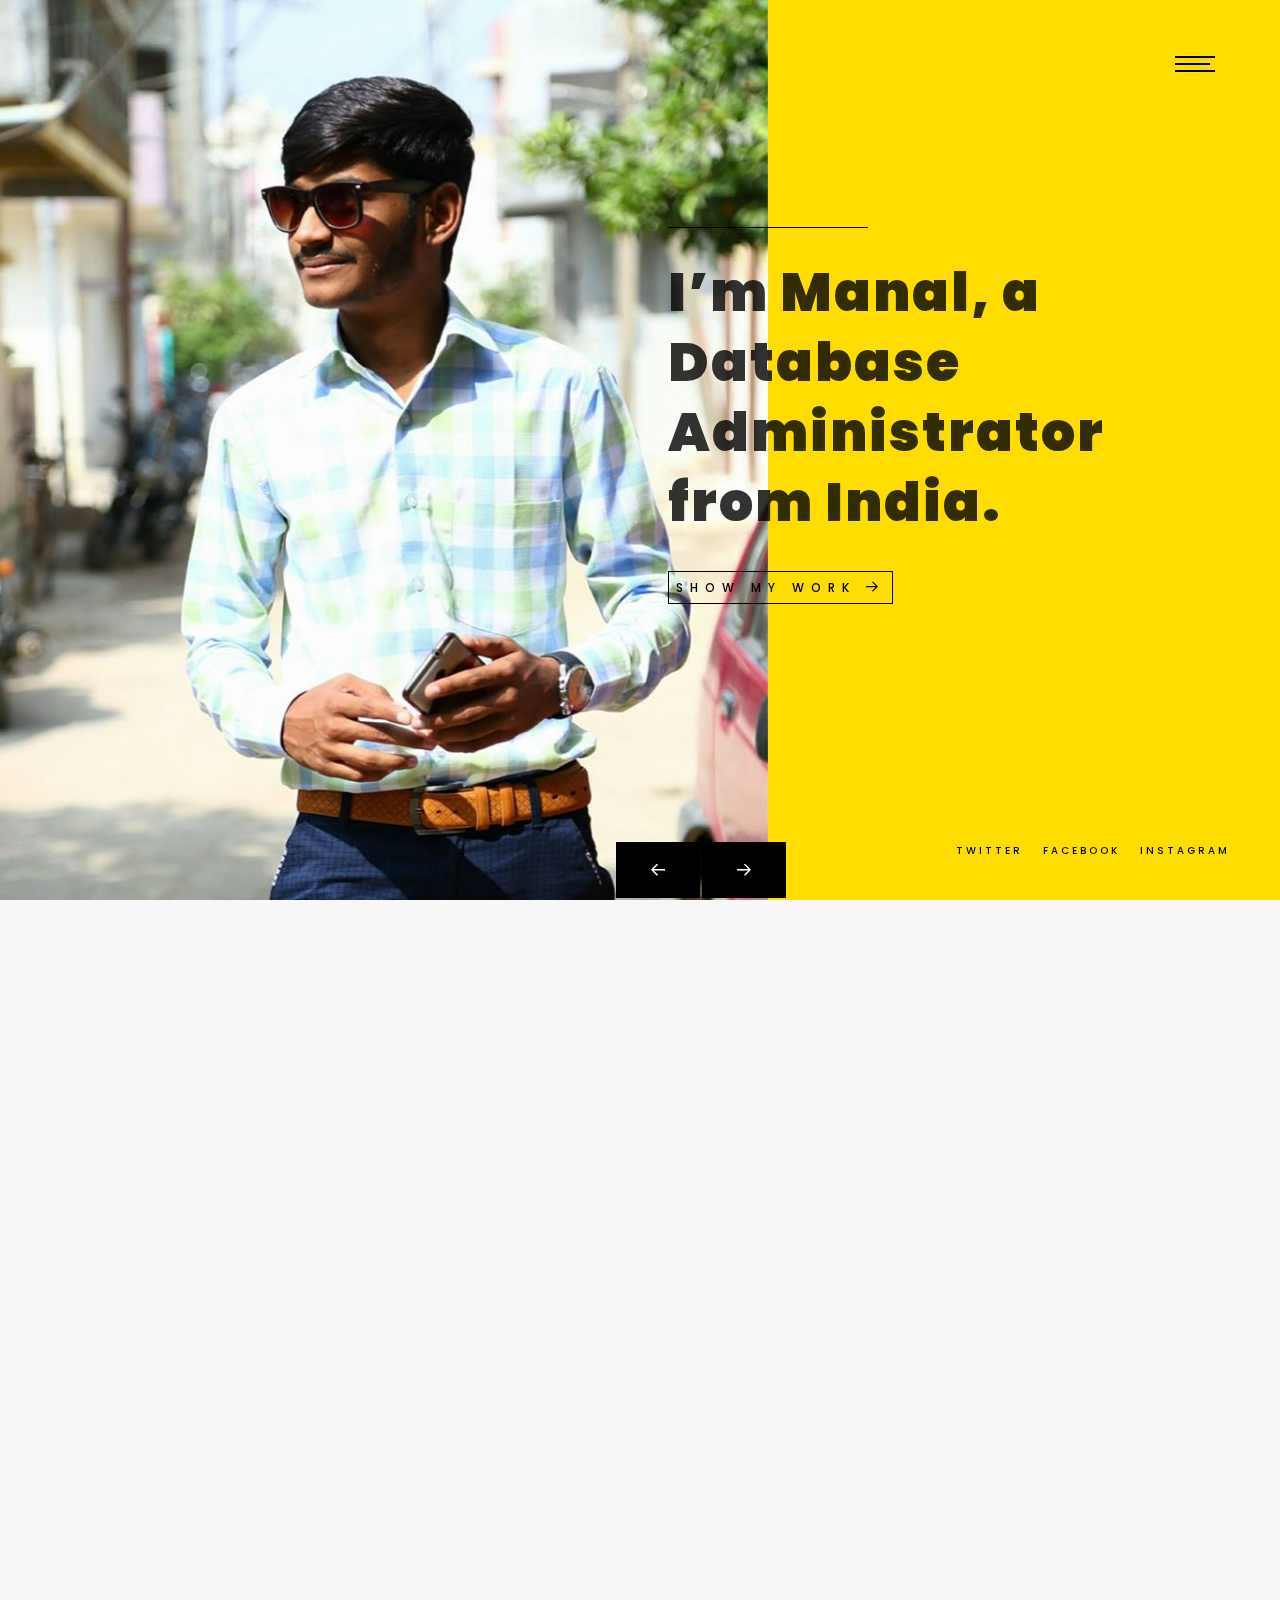
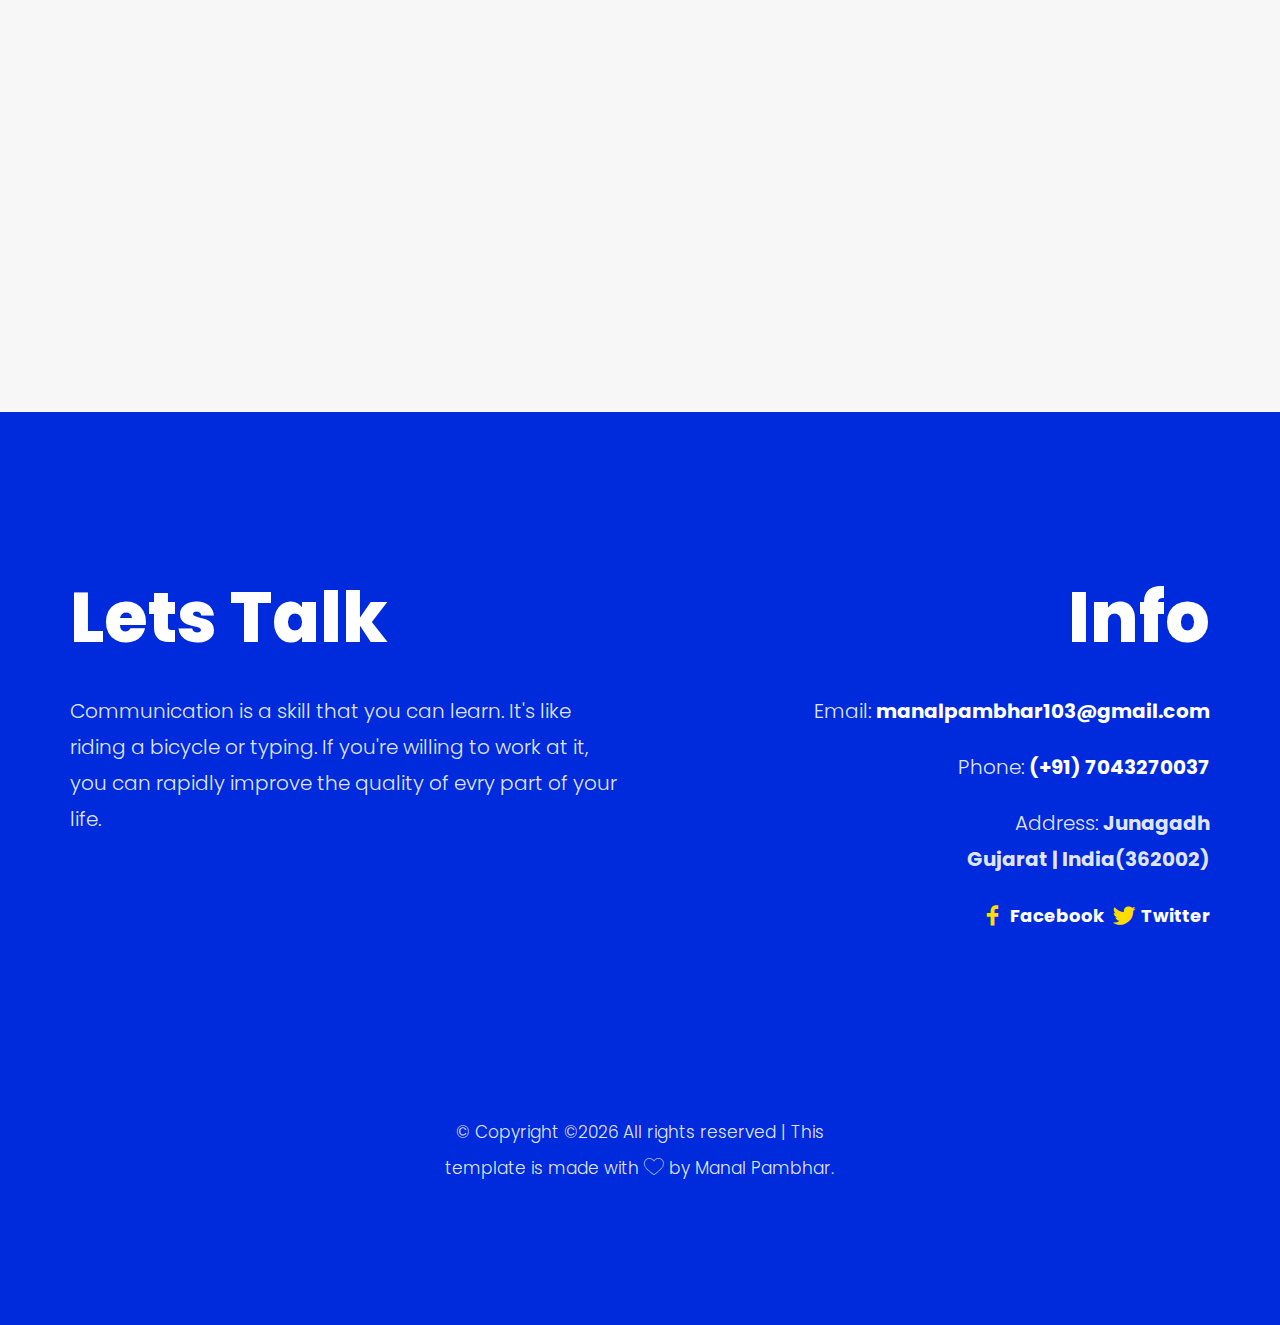
<file: index.html>
<!DOCTYPE HTML>
<html>
	<head>
	<meta charset="utf-8">
	<meta http-equiv="X-UA-Compatible" content="IE=edge">
	<title>Manal Pambhar</title>
	<meta name="viewport" content="width=device-width, initial-scale=1">
	<meta name="description" content="" />
	<meta name="keywords" content="" />
	<meta name="author" content="" />

  <!-- Facebook and Twitter integration -->
	<meta property="og:title" content=""/>
	<meta property="og:image" content=""/>
	<meta property="og:url" content=""/>
	<meta property="og:site_name" content=""/>
	<meta property="og:description" content=""/>
	<meta name="twitter:title" content="" />
	<meta name="twitter:image" content="" />
	<meta name="twitter:url" content="" />
	<meta name="twitter:card" content="" />

	<!-- Place favicon.ico and apple-touch-icon.png in the root directory -->
	<link rel="shortcut icon" href="favicon.ico">

	<link href="https://fonts.googleapis.com/css?family=Poppins:300,400,500,600,700,800" rel="stylesheet">
	
	<!-- Animate.css -->
	<link rel="stylesheet" href="css/animate.css">
	<!-- Icomoon Icon Fonts-->
	<link rel="stylesheet" href="css/icomoon.css">
	<!-- Bootstrap  -->
	<link rel="stylesheet" href="css/bootstrap.css">
	<!-- Owl Carousel -->
	<link rel="stylesheet" href="css/owl.carousel.min.css">
	<link rel="stylesheet" href="css/owl.theme.default.min.css">
	<!-- Magnific Popup -->
	<link rel="stylesheet" href="css/magnific-popup.css">

	<link rel="stylesheet" href="css/style.css">


	<!-- Modernizr JS -->
	<script src="js/modernizr-2.6.2.min.js"></script>
	<!-- FOR IE9 below -->
	<!--[if lt IE 9]>
	<script src="js/respond.min.js"></script>
	<![endif]-->

	</head>
	<body>

	<nav id="colorlib-main-nav" role="navigation">
		<a href="#" class="js-colorlib-nav-toggle colorlib-nav-toggle active"><i></i></a>
		<div class="js-fullheight colorlib-table">
			<div class="colorlib-table-cell js-fullheight">
				<div class="container">
					<div class="row">
						<div class="col-md-12 text-center">
							<ul>
								<li class="active"><a href="index.html"><span>Home</span></a></li>
								<li><a href="about.html"><span>About</span></a></li>
								<li><a href="services.html"><span>Services</span></a></li>
								<li><a href="work.html"><span>Work</span></a></li>
								<li><a href="blog.html"><span>Blog</span></a></li>
								<li><a href="contact.html"><span>Contact</span></a></li>
							</ul>
						</div>
					</div>
				</div>
			</div>
		</div>
	</nav>
	
	<div id="colorlib-page">
		<header>
			<div class="container">
				<div class="row">
					<div class="col-md-12">
						<div class="colorlib-navbar-brand">
							
						</div>
						<a href="#" class="js-colorlib-nav-toggle colorlib-nav-toggle"><i></i></a>
					</div>
				</div>
			</div>
		</header>
		<div id="colorlib-hero" class="js-fullheight">
			<p class="social-media">
				<a href="https:twitter.com/ManalPambhar?s=09">Twitter</a>
				<a href="https://www.facebook.com/manal.pambhar">Facebook</a>
				<a href="https://www.instagram.com/manal_pambhar/?hl=en">Instagram</a>
				
			</p>
			<div class="owl-carousel">
				<div class="item">
					<div class="hero-flex js-fullheight">
						<div class="col-three-forth">
							<div class="hero-img js-fullheight" style="background-image: url(images/manal.jpg);"></div>
						</div>
						<div class="col-one-forth js-fullheight">
							<div class="display-t js-fullheight">
								<div class="display-tc js-fullheight">
									<div class="text-inner">
										<div class="desc">
											<h2>I’m Manal, a Database Administrator from India.</h2>
											<p><a href="work.html" class="btn-view">Show My Work <i class="icon-arrow-right3"></i></a></p>
										</div>
									</div>
								</div>
							</div>
						</div>
					</div>
				</div>
				<div class="item">
					<div class="hero-flex js-fullheight">
						<div class="col-three-forth">
							<div class="hero-img js-fullheight" style="background-image: url(images/img_bg_1.JPG);"></div>
						</div>
						<div class="col-one-forth js-fullheight">
							<div class="display-t js-fullheight">
								<div class="display-tc js-fullheight">
									<div class="text-inner">
										<div class="desc">
											<h2>I'm a Digital Product Designer &amp; Art Director based in India.</h2>
											<p><a href="work.html" class="btn-view">Show My Work <i class="icon-arrow-right3"></i></a></p>
										</div>
									</div>
								</div>
							</div>
						</div>
					</div>
				</div>
			</div>
		</div>
		<div class="colorlib-services">
			<div class="container">
				<div class="row">
					<div class="col-md-12 col-md-offset-0 text-center animate-box intro-heading">
						<span>What I Do</span>
						<h2>Strategy, design and a bit of magic</h2>
					</div>
				</div>
				<div class="row">
					<div class="col-md-4 text-center animate-box">
						<div class="services">
							<span class="icon">
								<i class="icon-magnifying-glass"></i>
							</span>
							<div class="desc">
								<h3><a >Explore</a></h3>
								<h4>Design Sprints</h4>
								<h4>Product Strategy</h4>
								<h4>UX Strategy</h4>
							</div>
						</div>
					</div>
					<div class="col-md-4 text-center animate-box">
						<div class="services">
							<span class="icon">
								<i class="icon-layers"></i>
							</span>
							<div class="desc">
								<h3><a >Create</a></h3>
								<h4>Information</h4>
								<h4>UX/UI Design</h4>
								<h4>Branding</h4>
							</div>
						</div>
					</div>
					<div class="col-md-4 text-center animate-box">
						<div class="services">
							<span class="icon">
								<i class="icon-lightbulb"></i>
							</span>
							<div class="desc">
								<h3><a >Learn</a></h3>
								<h4>Prototyping</h4>
								<h4>User Testing</h4>
								<h4>UI Testing</h4>
							</div>
						</div>
					</div>
				</div>
			</div>
		</div>
		
		<div class="colorlib-case colorlib-bg-white">
			<div class="container">
				<div class="row">
					<div class="col-md-12 col-md-offset-0 text-center animate-box intro-heading">
						<span>Work</span>
						<h2>Happy spending my time to this projects</h2>
					</div>
				</div>
				<div class="work-wrap">
					<div class="row animate-box">
						<div class="owl-carousel1">
							<div class="item">
								<div class="col-md-6">
									<div class="case-img" style="background-image: url(images/work-1.jpg);"></div>
								</div>
								<div class="col-md-6">
									<div class="case-desc">
										<p class="tag"><span>Software Product</span></p>
										<h3><a >Question Paper Generator</a></h3>
										<p>I work as Team Leader in this Project.This Peoject is done in 5th Semester.Our Peoject is Selected in SSIP Under GTU.</p>
								<!--		<p><a href="#" class="btn btn-primary">See details</a></p> -->
									</div>
								</div>
							</div>
							<div class="item">
								<div class="col-md-6">
									<div class="case-img" style="background-image: url(images/work-2.png);"></div>
								</div>
								<div class="col-md-6">
									<div class="case-desc">
										<p class="tag"><span>Art Direction</span></p>
										<h3><a >Bunny Tatto</a></h3>
										<p>A Tatto site</p>
									<!--	<p><a href="#" class="btn btn-primary">See details</a></p> -->
									</div>
								</div>
							</div>
							<div class="item">
								<div class="col-md-6">
									<div class="case-img" style="background-image: url(images/lock.png);"></div>
								</div>
								<div class="col-md-6">
									<div class="case-desc">
											<p class="tag"><span>Digital Product Design</span>, <span></span></p>
													<h2><a >Digital Lock System</a></h2>
													<p>This Project was done in Semester 4.Our idea was that any other person when open door that take thats photo and send notification on your mobile phone.</p>
													<p><a  class="btn-view">Case Study</a></p>
								  </div>
								</div>
							</div>
						</div>
					</div>
				</div>
			</div>
		</div>

		<div id="colorlib-subscribe">
			<div class="overlay"></div>
			<div class="container">
				<iframe style="width:120px;height:240px;" marginwidth="0" marginheight="0" scrolling="no" frameborder="0" src="//ws-in.amazon-adsystem.com/widgets/q?ServiceVersion=20070822&OneJS=1&Operation=GetAdHtml&MarketPlace=IN&source=ac&ref=tf_til&ad_type=product_link&tracking_id=manalpambhar-21&marketplace=amazon&region=IN&placement=B07C2VJFDW&asins=B07C2VJFDW&linkId=ac63a8b4020c5a4827309366e8851ee6&show_border=false&link_opens_in_new_window=false&price_color=333333&title_color=3e3ed1&bg_color=ffffff">
    </iframe>  
				<div class="row row-padded-bottom">
					<div class="col-md-8 col-md-offset-2 text-center animate-box">
					<!--	<p>When she reached the first hills of the Italic Mountains, she had a last view back on the skyline of her hometown Bookmarksgrove, the headline of Alphabet Village and the subline of her own road, the Line Lane. Pityful a rethoric question ran over her cheek, then she continued her way.</p>
						<p>Even the all-powerful <strong>Pointing</strong> has no <strong>control about the blind texts it is an almost unorthographic</strong> life One day however a small line of blind text</p> -->
						<p><a href="about.html" class="resume"><i class="icon-documents"></i> Read my resume here</a></p>
					</div>
					<iframe style="width:120px;height:240px;" marginwidth="0" marginheight="0" scrolling="no" frameborder="0" src="//ws-in.amazon-adsystem.com/widgets/q?ServiceVersion=20070822&OneJS=1&Operation=GetAdHtml&MarketPlace=IN&source=ac&ref=tf_til&ad_type=product_link&tracking_id=manalpambhar-21&marketplace=amazon&region=IN&placement=B01FNRWFO8&asins=B01FNRWFO8&linkId=89ef02d4407acecc91be094d23e6e934&show_border=true&link_opens_in_new_window=true&price_color=333333&title_color=3e3ed1&bg_color=ffffff">
    </iframe> 
				</div>
			<!--	<div class="row">
					<div class="col-md-8 col-md-offset-2 text-center colorlib-heading animate-box">
						<h2>Subscribe Newsletter</h2>
						<p>Subscribe our newsletter and get latest update</p>
					</div>
				</div>
				<div class="row animate-box">
					<div class="col-md-6 col-md-offset-3">
						<div class="row">
							<div class="col-md-12">
								<form class="form-inline qbstp-header-subscribe">
									<div class="col-three-forth">
										<div class="form-group">
											<input type="text" class="form-control" id="email" placeholder="Enter your email">
										</div>
									</div>
									<div class="col-one-third">
										<div class="form-group">
											<button type="submit" class="btn btn-primary">Subscribe Now</button>
										</div>
									</div> -->
								</form>
		  </div>
	  </div>
	</div>
				</div>
			</div>
		</div>

		<footer class="colorlib-footer">
			<div class="container">
				<div class="row row-padded-bottom">
					<div class="col-md-6" >
						<h3 >Lets Talk</h3>
						<p>Communication is a skill that you can learn. It's like riding a bicycle or typing. If you're willing to work at it, you can rapidly improve the quality of evry part of your life.</p>
						
					<!--	<p class="btn-footer"> <a href="#">Tell us about your project</a></p>  -->
					</div>
					<div class="col-md-6 info">
						<h3>Info</h3>
						<p>Email: <strong><a >manalpambhar103@gmail.com</a></strong></p>
						<p>Phone: <strong><a >(+91) 7043270037</a></strong></p>
						<p>Address: <strong>Junagadh <br> Gujarat | India(362002)</strong></p>
						<p class="colorlib-social-icons">
							<span><a href="https://www.facebook.com/manal.pambhar"><i class="icon-social-facebook"></i>Facebook</a></span>
							<span><a href="https:twitter.com/ManalPambhar?s=09"><i class="icon-social-twitter"></i>Twitter</a></span>
					<!--		<span><a href="#"><i class="icon-social-intagaram"></i>Intagaram</a></span>-->
						</p>
					</div>
				</div>
			</div>
			<div class="container-fluid">
				<div class="row copyright">
					<div class="col-md-4 col-md-offset-4 text-center">
						<p>
							<small class="block">&copy; <!-- Link back to Colorlib can't be removed. Template is licensed under CC BY 3.0. -->
Copyright &copy;<script>document.write(new Date().getFullYear());</script> All rights reserved | This template is made with <i class="icon-heart" aria-hidden="true"></i> by Manal Pambhar.
<!-- Link back to Colorlib can't be removed. Template is licensed under CC BY 3.0. --></small> 
							<small class="block">
						</p>
						<p>
							<script type="text/javascript">amzn_assoc_ad_type ="responsive_search_widget"; amzn_assoc_tracking_id ="manalpambhar-21"; amzn_assoc_marketplace ="amazon"; amzn_assoc_region ="IN"; amzn_assoc_placement =""; amzn_assoc_search_type = "search_widget";amzn_assoc_width ="auto"; amzn_assoc_height ="auto"; amzn_assoc_default_search_category =""; amzn_assoc_default_search_key ="";amzn_assoc_theme ="light"; amzn_assoc_bg_color ="FFFFFF"; </script><script src="//z-in.amazon-adsystem.com/widgets/q?ServiceVersion=20070822&Operation=GetScript&ID=OneJS&WS=1&Marketplace=IN"></script>
						</p>  
					</div>
				</div>
			</div>
		</footer>
	</div>

	<!-- jQuery -->
	<script src="js/jquery.min.js"></script>
	<!-- jQuery Easing -->
	<script src="js/jquery.easing.1.3.js"></script>
	<!-- Bootstrap -->
	<script src="js/bootstrap.min.js"></script>
	<!-- Waypoints -->
	<script src="js/jquery.waypoints.min.js"></script>
	<!-- Owl Carousel -->
	<script src="js/owl.carousel.min.js"></script>
	<!-- Magnific Popup -->
	<script src="js/jquery.magnific-popup.min.js"></script>
	<script src="js/magnific-popup-options.js"></script>

	<!-- Main JS (Do not remove) -->
	<script src="js/main.js"></script>

	</body>
</html>
</file>
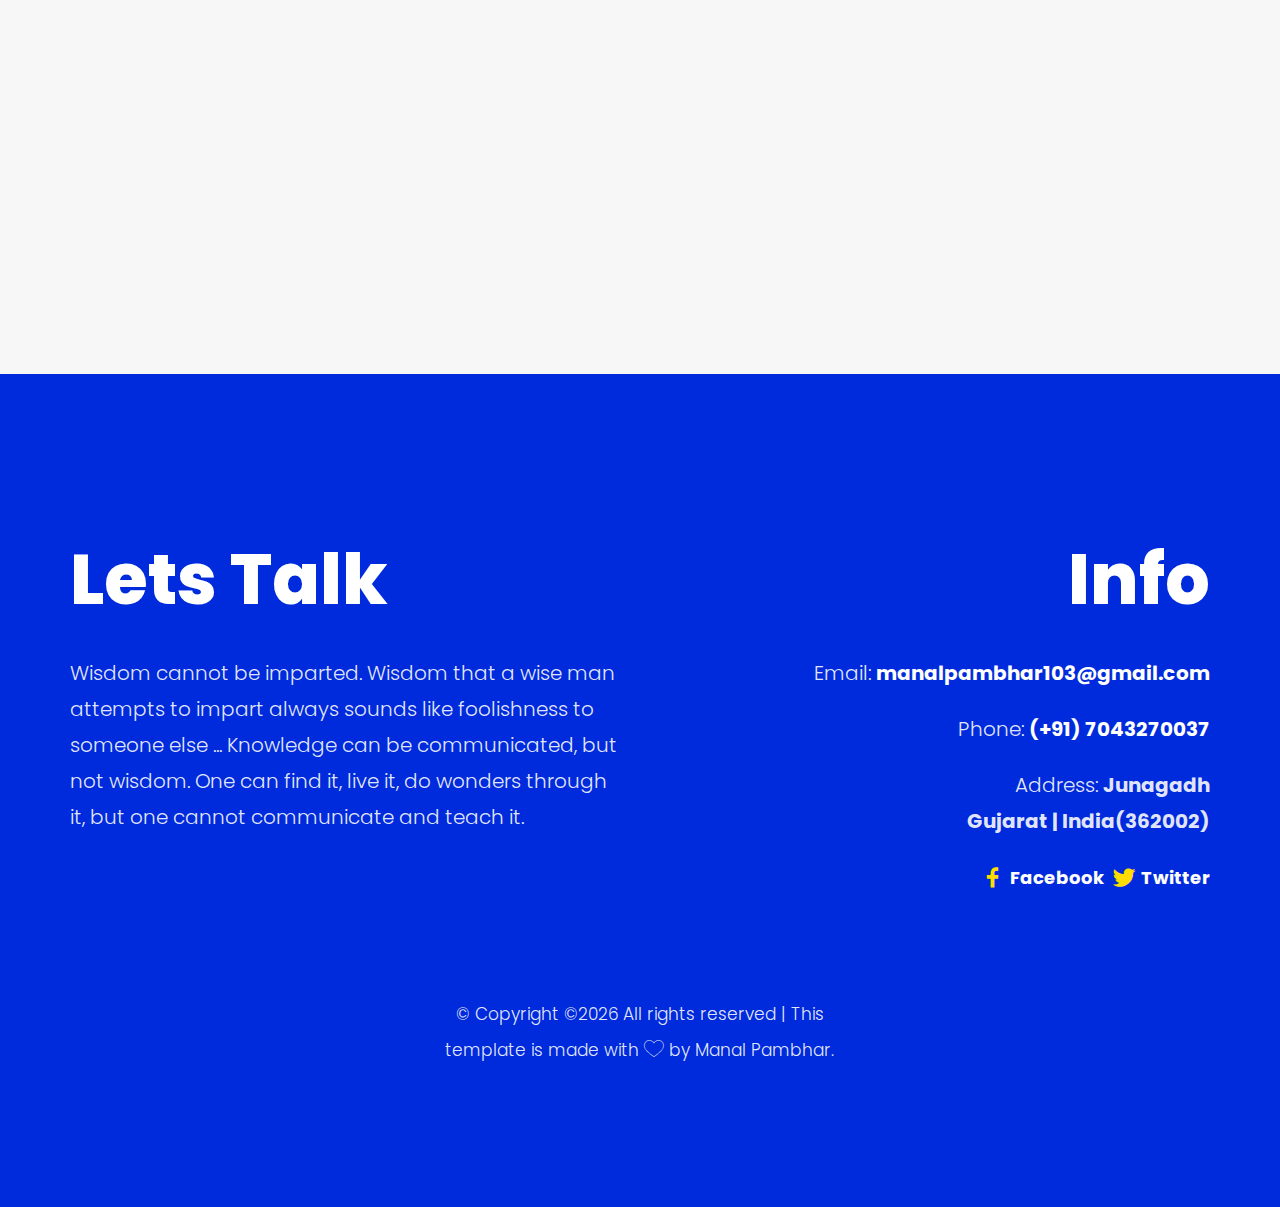
<file: about.html>
<!DOCTYPE HTML>
<html>
	<head>
	<meta charset="utf-8">
	<meta http-equiv="X-UA-Compatible" content="IE=edge">
	<title>Manal Pambhar About</title>
	<meta name="viewport" content="width=device-width, initial-scale=1">
	<meta name="description" content="" />
	<meta name="keywords" content="" />
	<meta name="author" content="" />

  <!-- Facebook and Twitter integration -->
	<meta property="og:title" content=""/>
	<meta property="og:image" content=""/>
	<meta property="og:url" content=""/>
	<meta property="og:site_name" content=""/>
	<meta property="og:description" content=""/>
	<meta name="twitter:title" content="" />
	<meta name="twitter:image" content="" />
	<meta name="twitter:url" content="" />
	<meta name="twitter:card" content="" />

	<!-- Place favicon.ico and apple-touch-icon.png in the root directory -->
	<link rel="shortcut icon" href="favicon.ico">

	<link href="https://fonts.googleapis.com/css?family=Poppins:300,400,500,600,700,800" rel="stylesheet">
	
	<!-- Animate.css -->
	<link rel="stylesheet" href="css/animate.css">
	<!-- Icomoon Icon Fonts-->
	<link rel="stylesheet" href="css/icomoon.css">
	<!-- Bootstrap  -->
	<link rel="stylesheet" href="css/bootstrap.css">
	<!-- Owl Carousel -->
	<link rel="stylesheet" href="css/owl.carousel.min.css">
	<link rel="stylesheet" href="css/owl.theme.default.min.css">
	<!-- Magnific Popup -->
	<link rel="stylesheet" href="css/magnific-popup.css">

	<link rel="stylesheet" href="css/style.css">


	<!-- Modernizr JS -->
	<script src="js/modernizr-2.6.2.min.js"></script>
	<!-- FOR IE9 below -->
	<!--[if lt IE 9]>
	<script src="js/respond.min.js"></script>
	<![endif]-->

	</head>
	<body>

	<nav id="colorlib-main-nav" role="navigation">
		<a href="#" class="js-colorlib-nav-toggle colorlib-nav-toggle active"><i></i></a>
		<div class="js-fullheight colorlib-table">
			<div class="colorlib-table-cell js-fullheight">
				<div class="container">
					<div class="row">
						<div class="col-md-12 text-center">
							<ul>
								<li><a href="index.html"><span>Home</span></a></li>
								<li class="active"><a href="about.html"><span>About</span></a></li>
								<li><a href="services.html"><span>Services</span></a></li>
								<li><a href="work.html"><span>Work</span></a></li>
								<li><a href="blog.html"><span>Blog</span></a></li>
								<li><a href="contact.html"><span>Contact</span></a></li>
							</ul>
						</div>
					</div>
				</div>
			</div>
		</div>
	</nav>
	
	<div id="colorlib-page">
		<header>
			<div class="container">
				<div class="row">
					<div class="col-md-12">
						<div class="colorlib-navbar-brand">
							<!--back to home-->
						</div>
						<a href="#" class="js-colorlib-nav-toggle colorlib-nav-toggle"><i></i></a>
					</div>
				</div>
			</div>
		</header>
		<div class="colorlib-about">
			<div class="container">
				<div class="row">
					<div class="col-md-12 col-md-offset-0 text-center animate-box intro-heading intro-heading-2">
						<span>About</span>
					</div>
				</div>
				<div class="row row-padded-bottom">
					<div class="col-md-6 animate-box">
						<img src="images/m.jpg" class="about-2 img-responsive" alt="">
					</div>
					<div class="col-md-6 animate-box">
						<div class="about-desc">
							<h2>I’m Manal, a Developer, Digital Product Designer &amp; Art Director based in India.</h2>
						</div>
					</div>
				</div>
				<div class="row">
					<div class="col-md-8 col-md-offset-2">
						<div class="about-info animate-box">
						<!--	<p>When she reached the first hills of the Italic Mountains, she had a last view back on the skyline of her hometown Bookmarksgrove, the headline of Alphabet Village and the subline of her own road, the Line Lane. Pityful a rethoric question ran over her cheek, then she continued her way.</p>
							<p>The Big Oxmox advised her not to do so, because there were thousands of bad Commas, wild Question Marks and devious Semikoli, but the Little Blind Text didn’t listen. She packed her seven versalia, put her initial into the belt and made herself on the way.</p>
							<p>A small river named Duden flows by their place and supplies it with the necessary regelialia. It is a paradisematic country, in which roasted parts of sentences fly into your mouth.</p> -->
						</div>
						<div class="about-info animate-box">
						<!--	<h3>Experience</h3> -->
							<div class="row">
								<div class="wrap">
									<div class="col-md-9 col-xs-9">
								  <!--		<p class="job">
											Backend Software Designer -
											<span>ZERONSEC</span> 
										</p>
										<p class="loc">Junagadh - Gujarat</p> -->
									</div>
								<!--	<div class="col-md-3 col-xs-3"> -->
									<!--	<span class="year">7th Month 2019</span>  -->
								<!--	</div>  -->
								</div>  

							<!--<div class="wrap">
									<div class="col-md-9 col-xs-9">
										<p class="job">  --> 
										<!--	UX &amp; UI Designer -
											<span>Elpmas Agency</span> -->
										</p>
								<!--		<p class="loc">Berlin - Germany</p>  -->
						  </div>
									<div class="col-md-3 col-xs-3">
								<!--		<span class="year">2012 - 2014</span> -->
									</div>
					  </div> 

								<div class="wrap">
									<div class="col-md-9 col-xs-9">
										<p class="job">
									<!--		Web Developer -
											<span>Elpmas Agency</span> -->
										</p>
									<!--	<p class="loc">Berlin - Germany</p> -->
									</div>
									<div class="col-md-3 col-xs-3">
									<!--	<span class="year">2010 - 2012</span> -->
									</div> 
								</div>
				  </div>
			  </div>

						<div class="about-info animate-box">
							<h3>Education</h3>
							<div class="row">
								<div class="wrap">
									<div class="col-md-9 col-xs-9">
										<p class="job">
											SSC -  96.81PR
										</p>
										<p class="loc">Gujarat Secondary and Higher Secondary Education Board (GSEB) - Gujarat</p>
									</div>
									<div class="col-md-3 col-xs-3">
										<span class="year">2014</span>
									</div>
								</div>

								<div class="wrap">
									<div class="col-md-9 col-xs-9">
										<p class="job">
											HSC - 91.08PR
										</p>
										<p class="loc">Gujarat Secondary and Higher Secondary Education Board (GSEB) - Gujarat</p>
									</div>
									<div class="col-md-3 col-xs-3">
										<span class="year">2014 - 2016</span>
									</div>
								</div>

								<div class="wrap">
									<div class="col-md-9 col-xs-9">
										<p class="job">
											Degree in Computer Engineering - Noble Group of Institutions
										</p>
										<p class="loc">Gujarat Technological University - Gujarat</p>
									</div>
									<div class="col-md-3 col-xs-3">
										<span class="year">2016 - 2020</span>
									</div>
								</div>

							</div>
						</div>
		  </div>
	  </div>
	</div>
		</div>

		<div class="colorlib-skills">
			<div class="container">
				<div class="row">
					<div class="col-md-12 col-md-offset-0 text-center animate-box intro-heading">
						<span>Skills</span>
						<h2>My Skills &amp; Abilities</h2>
					</div>
				</div>
				<div class="row">
					<div class="col-md-8 col-md-offset-2">
						<div class="row" >
						<!--	<div class="col-md-6 animate-box">
							<p></p> 
							</div> -->
							<div class="col-md-6" >
								<div class="row" >
									<div class="col-md-12 animate-box">
										<div class="progress-wrap">
											<h3>Spring Boot</h3>
											<div class="progress">
											 	<div class="progress-bar color-1" role="progressbar" aria-valuenow="60"
											  	aria-valuemin="0" aria-valuemax="100" style="width:60%">
											    <span>60%</span>
											  	</div>
											</div>
										</div>
									</div>
									<div class="col-md-12 animate-box" data-animate-effect="fadeInRight">
										<div class="progress-wrap">
											<h3>JAVA</h3>
											<div class="progress">
											 	<div class="progress-bar color-1" role="progressbar" aria-valuenow="80"
											  	aria-valuemin="0" aria-valuemax="100" style="width:80%">
											    <span>80%</span>
											  	</div>
											</div>
										</div>
									</div>
									<div class="col-md-12 animate-box">
										<div class="progress-wrap">
											<h3>HTML5</h3>
											<div class="progress">
											 	<div class="progress-bar color-1" role="progressbar" aria-valuenow="95"
											  	aria-valuemin="0" aria-valuemax="100" style="width:95%">
											    <span>95%</span>
											  	</div>
											</div>
										</div>
									</div>
									<div class="col-md-12 animate-box" data-animate-effect="fadeInRight">
										<div class="progress-wrap">
											<h3>CSS3</h3>
											<div class="progress">
											 	<div class="progress-bar color-1" role="progressbar" aria-valuenow="90"
											  	aria-valuemin="0" aria-valuemax="100" style="width:90%">
											    <span>90%</span>
											  	</div>
											</div>
										</div>
									</div>
									<div class="col-md-12 animate-box">
										<div class="progress-wrap">
											<h3>Oracle Database</h3>
											<div class="progress">
											 	<div class="progress-bar color-1" role="progressbar" aria-valuenow="80"
											  	aria-valuemin="0" aria-valuemax="100" style="width:80%">
											    <span>80%</span>
											  	</div>
											</div>
										</div>
									</div>
									<div class="col-md-12 animate-box" data-animate-effect="fadeInRight">
										<div class="progress-wrap">
											<h3>Elasticsearch</h3>
											<div class="progress">
											 	<div class="progress-bar color-1" role="progressbar" aria-valuenow="50"
											  	aria-valuemin="0" aria-valuemax="100" style="width:50%">
											    <span>50%</span>
											  	</div>
											</div>
										</div>
									</div>
									<div class="col-md-12 animate-box">
										<div class="progress-wrap">
											<h3>Adobe Xd</h3>
											<div class="progress">
											 	<div class="progress-bar color-1" role="progressbar" aria-valuenow="90"
											  	aria-valuemin="0" aria-valuemax="100" style="width:90%">
											    <span>90%</span>
											  	</div>
											</div>
										</div>
									</div>
								</div>
							</div>
						</div>
					</div>
				</div>
			</div>
		</div>

		<div id="colorlib-subscribe">
			<div class="overlay"></div>
			<div class="container">
				<div class="row">
					<div class="col-md-8 col-md-offset-2 text-center colorlib-heading animate-box">
						<h2>Subscribe Newsletter</h2>
						<p>Subscribe our newsletter and get latest update</p>
					</div>
				</div>
				<div class="row animate-box">
					<div class="col-md-6 col-md-offset-3">
						<div class="row">
							<div class="col-md-12">
								<form class="form-inline qbstp-header-subscribe">
									<div class="col-three-forth">
										<div class="form-group">
											<input type="text" class="form-control" id="email" placeholder="Enter your email">
										</div>
									</div>
									<div class="col-one-third">
										<div class="form-group">
											<button type="submit" class="btn btn-primary" >Subscribe Now</button>
										</div>
									</div>
								</form>
							</div>
						</div>
					</div>
				</div>
			</div>
		</div>

		<footer class="colorlib-footer">
			<div class="container">
				<div class="row">
					<div class="col-md-6">
						<h3>Lets Talk</h3>
						<p>Wisdom cannot be imparted. Wisdom that a wise man attempts to impart always sounds like foolishness to someone else ... Knowledge can be communicated, but not wisdom. One can find it, live it, do wonders through it, but one cannot communicate and teach it.</p>
				<!--		<p class="btn-footer"><a href="#">Tell us about your project</a></p> -->
					</div>
					<div class="col-md-6 info">
						<h3>Info</h3>
						<p>Email: <strong><a href="#">manalpambhar103@gmail.com</a></strong></p>
						<p>Phone: <strong><a href="#">(+91) 7043270037</a></strong></p>
						<p>Address: <strong>Junagadh <br> Gujarat | India(362002)</strong></p>
						<p class="colorlib-social-icons">
							<span><a href="https://www.facebook.com/manal.pambhar"><i class="icon-social-facebook"></i>Facebook</a></span>
							<span><a href="https:twitter.com/ManalPambhar?s=09"><i class="icon-social-twitter"></i>Twitter</a></span>
					<!--		<span><a href="https://www.instagram.com/manal_pambhar/?hl=en"><i class="btn" ></i>Instagram</a></span> -->
						</p>
					</div>
				</div>
			</div>
			<div class="container-fluid">
				<div class="row copyright">
					<div class="col-md-4 col-md-offset-4 text-center">
						<p>
							<small class="block">&copy; <!-- Link back to Colorlib can't be removed. Template is licensed under CC BY 3.0. -->
Copyright &copy;<script>document.write(new Date().getFullYear());</script> All rights reserved | This template is made with <i class="icon-heart" aria-hidden="true"></i> by Manal Pambhar.
<!-- Link back to Colorlib can't be removed. Template is licensed under CC BY 3.0. --></small> 
							<small class="block">
						</p>
					</div>
				</div>
			</div>
		</footer>
	
	</div>

	<!-- jQuery -->
	<script src="js/jquery.min.js"></script>
	<!-- jQuery Easing -->
	<script src="js/jquery.easing.1.3.js"></script>
	<!-- Bootstrap -->
	<script src="js/bootstrap.min.js"></script>
	<!-- Waypoints -->
	<script src="js/jquery.waypoints.min.js"></script>
	<!-- Owl Carousel -->
	<script src="js/owl.carousel.min.js"></script>
	<!-- Magnific Popup -->
	<script src="js/jquery.magnific-popup.min.js"></script>
	<script src="js/magnific-popup-options.js"></script>

	<!-- Main JS (Do not remove) -->
	<script src="js/main.js"></script>

	</body>
</html>
</file>
<file: blog.html>
<!DOCTYPE HTML>
<html>
	<head>
	<meta charset="utf-8">
	<meta http-equiv="X-UA-Compatible" content="IE=edge">
	<title>Manal Pambhar Blog</title>
	<meta name="viewport" content="width=device-width, initial-scale=1">
	<meta name="description" content="" />
	<meta name="keywords" content="" />
	<meta name="author" content="" />

  <!-- Facebook and Twitter integration -->
	<meta property="og:title" content=""/>
	<meta property="og:image" content=""/>
	<meta property="og:url" content=""/>
	<meta property="og:site_name" content=""/>
	<meta property="og:description" content=""/>
	<meta name="twitter:title" content="" />
	<meta name="twitter:image" content="" />
	<meta name="twitter:url" content="" />
	<meta name="twitter:card" content="" />

	<!-- Place favicon.ico and apple-touch-icon.png in the root directory -->
	<link rel="shortcut icon" href="favicon.ico">

	<link href="https://fonts.googleapis.com/css?family=Poppins:300,400,500,600,700,800" rel="stylesheet">
	
	<!-- Animate.css -->
	<link rel="stylesheet" href="css/animate.css">
	<!-- Icomoon Icon Fonts-->
	<link rel="stylesheet" href="css/icomoon.css">
	<!-- Bootstrap  -->
	<link rel="stylesheet" href="css/bootstrap.css">
	<!-- Owl Carousel -->
	<link rel="stylesheet" href="css/owl.carousel.min.css">
	<link rel="stylesheet" href="css/owl.theme.default.min.css">
	<!-- Magnific Popup -->
	<link rel="stylesheet" href="css/magnific-popup.css">

	<link rel="stylesheet" href="css/style.css">


	<!-- Modernizr JS -->
	<script src="js/modernizr-2.6.2.min.js"></script>
	<!-- FOR IE9 below -->
	<!--[if lt IE 9]>
	<script src="js/respond.min.js"></script>
	<![endif]-->

	</head>
	<body>

	<nav id="colorlib-main-nav" role="navigation">
		<a href="#" class="js-colorlib-nav-toggle colorlib-nav-toggle active"><i></i></a>
		<div class="js-fullheight colorlib-table">
			<div class="colorlib-table-cell js-fullheight">
				<div class="container">
					<div class="row">
						<div class="col-md-12 text-center">
							<ul>
								<li><a href="index.html"><span>Home</span></a></li>
								<li><a href="about.html"><span>About</span></a></li>
								<li><a href="services.html"><span>Services</span></a></li>
								<li><a href="work.html"><span>Work</span></a></li>
								<li class="active"><a href="blog.html"><span>Blog</span></a></li>
								<li><a href="contact.html"><span>Contact</span></a></li>
							</ul>
						</div>
					</div>
				</div>
			</div>
		</div>
	</nav>
	
	<div id="colorlib-page">
		<header>
			<div class="container">
				<div class="row">
					<div class="col-md-12">
						<div class="colorlib-navbar-brand">
							<a class="colorlib-logo logo" href="index.html"></a>  <!-- home page-->
						</div>
						<a href="#" class="js-colorlib-nav-toggle colorlib-nav-toggle"><i></i></a>
					</div>
				</div>
			</div>
		</header>

		<div id="colorlib-blog">
			<div class="container">
				<div class="row">
					<div class="col-md-12 col-md-offset-0 text-center animate-box intro-heading intro-heading-2">
						<span>Blog</span>
					</div>
				</div>
				<div class="row row-pb-md">
					<div class="col-md-4">
						<div class="article animate-box">
							<a href="https://pambharmanal.blogspot.com/2019/03/spring-boot-simple-insert-update-delete.html" class="blog-img">
								<img class="img-responsive" src="images/spring boot.png" alt="html5 bootstrap by colorlib.com">
								<div class="overlay"></div>
							</a>
							<div class="desc">
								<span class="meta">8, March 2019</span>
								<h2><a href="https://pambharmanal.blogspot.com/2019/03/spring-boot-simple-insert-update-delete.html">Spring Boot Simple Insert ,update ,delete Operation code.</a></h2>
								<p> </p>
							</div>
						</div>
					</div>
					<div class="col-md-4">
						<div class="article animate-box">
							<a href="https://pambharmanal.blogspot.com/2018/06/all-paper-for-electronics.html" class="blog-img">
								<img class="img-responsive" src="images/Ec.jpg" alt="html5 bootstrap by colorlib.com">
								<div class="overlay"></div>
							</a>
							<div class="desc">
								<span class="meta">5, June 2018</span>
								<h2><a href="https://pambharmanal.blogspot.com/2018/06/all-paper-for-electronics.html">ALL PAPER FOR ELECTRONICS & COMMUNICATIONS ENGINEERING.</a></h2>
								<p></p>
							</div>
						</div>
					</div>
					<div class="col-md-4">
						<div class="article animate-box">
							<a href="https://pambharmanal.blogspot.com/2018/01/how-to-write-report.html" class="blog-img">
								<img class="img-responsive" src="images/report.jpg" alt="html5 bootstrap by colorlib.com">
								<div class="overlay"></div>
							</a>
							<div class="desc">
								<span class="meta">15, Jun 2018</span>
								<h2><a href="https://pambharmanal.blogspot.com/2018/01/how-to-write-report.html">HOW TO WRITE REPORT? 
</a></h2>
								<p> </p>
							</div>
						</div>
					</div>
				</div>

				<div class="row row-pb-md">
					<div class="col-md-4">
						<div class="article animate-box">
							<a href="https://pambharmanal.blogspot.com/2017/12/all-paper-for-computerit-engineering.html" class="blog-img">
								<img class="img-responsive" src="images/ce.jpg" alt="html5 bootstrap by colorlib.com">
								<div class="overlay"></div>
							</a>
							<div class="desc">
								<span class="meta">7, December 2017</span>
								<h2><a href="https://pambharmanal.blogspot.com/2017/12/all-paper-for-computerit-engineering.html">ALL PAPER FOR COMPUTER/IT ENGINEERING.</a></h2>
								<p> </p>
							</div>
						</div>
					</div>
			<!--<div class="col-md-4">
						<div class="article animate-box">
							<a href="blog-single.html" class="blog-img">
								<img class="img-responsive" src="images/blog-5.jpg" alt="html5 bootstrap by colorlib.com">
								<div class="overlay"></div>
							</a>
							<div class="desc">
								<span class="meta">14, Jun 2018</span>
								<h2><a href="blog-single.html">Pityful a rethoric question ran over her cheek, then she continued her way.</a></h2>
								<p>When she reached the first hills of the Italic Mountains, she had a last view back on the skyline of her hometown Bookmarksgrove</p>
							</div>
						</div>
					</div>
					<div class="col-md-4">
						<div class="article animate-box">
							<a href="blog-single.html" class="blog-img">
								<img class="img-responsive" src="images/blog-8.jpg" alt="html5 bootstrap by colorlib.com">
								<div class="overlay"></div>
							</a>
							<div class="desc">
								<span class="meta">14, Jun 2018</span>
								<h2><a href="blog-single.html">Pityful a rethoric question ran over her cheek, then she continued her way.</a></h2>
								<p>When she reached the first hills of the Italic Mountains, she had a last view back on the skyline of her hometown Bookmarksgrove</p>
							</div>
						</div>
					</div>
				</div>

				<div class="row">
					<div class="col-md-4">
						<div class="article animate-box">
							<a href="blog-single.html" class="blog-img">
								<img class="img-responsive" src="images/blog-3.jpg" alt="html5 bootstrap by colorlib.com">
								<div class="overlay"></div>
							</a>
							<div class="desc">
								<span class="meta">14, Jun 2018</span>
								<h2><a href="blog-single.html">Pityful a rethoric question ran over her cheek, then she continued her way.</a></h2>
								<p>When she reached the first hills of the Italic Mountains, she had a last view back on the skyline of her hometown Bookmarksgrove</p>
							</div>
						</div>
					</div>
					<div class="col-md-4">
						<div class="article animate-box">
							<a href="blog-single.html" class="blog-img">
								<img class="img-responsive" src="images/blog-6.jpg" alt="html5 bootstrap by colorlib.com">
								<div class="overlay"></div>
							</a>
							<div class="desc">
								<span class="meta">14, Jun 2018</span>
								<h2><a href="blog-single.html">Pityful a rethoric question ran over her cheek, then she continued her way.</a></h2>
								<p>When she reached the first hills of the Italic Mountains, she had a last view back on the skyline of her hometown Bookmarksgrove</p>
							</div>
						</div>
					</div>
					<div class="col-md-4">
						<div class="article animate-box">
							<a href="blog-single.html" class="blog-img">
								<img class="img-responsive" src="images/blog-9.jpg" alt="html5 bootstrap by colorlib.com">
								<div class="overlay"></div>
							</a>
							<div class="desc">
								<span class="meta">14, Jun 2018</span>
								<h2><a href="blog-single.html">Pityful a rethoric question ran over her cheek, then she continued her way.</a></h2>
								<p>When she reached the first hills of the Italic Mountains, she had a last view back on the skyline of her hometown Bookmarksgrove</p>
							</div>
						</div>
					</div>
				</div> 
			</div> 
		</div>   

		<div id="colorlib-subscribe">
			<div class="overlay"></div>
			<div class="container">
				<div class="row">
					<div class="col-md-8 col-md-offset-2 text-center colorlib-heading animate-box">
						<h2>Subscribe Newsletter</h2>
						<p>Subscribe our newsletter and get latest update</p>
					</div>
				</div>
				<div class="row animate-box">
					<div class="col-md-6 col-md-offset-3">
						<div class="row">
							<div class="col-md-12">
								<form class="form-inline qbstp-header-subscribe">
									<div class="col-three-forth">
										<div class="form-group">
											<input type="text" class="form-control" id="email" placeholder="Enter your email">
										</div>
									</div>
									<div class="col-one-third">
										<div class="form-group">
											<button type="submit" class="btn btn-primary">Subscribe Now</button>
										</div>
									</div>
								</form>
							</div>
						</div>
					</div>
				</div>
			</div>
		</div> 

		<footer class="colorlib-footer">
			<div class="container">
				<div class="row row-padded-bottom">
					<div class="col-md-6" >
						<h3 >Lets Talk</h3>
						<p>Honest communication is built on truth and integrity and upon respect of the one for the other.</p> -->
						
					<!--	<p class="btn-footer"> <a href="#">Tell us about your project</a></p>  -->
				<!--	</div>
					<div class="col-md-6 info">
						<h3>Info</h3>
						<p>Email: <strong><a >manalpambhar103@gmail.com</a></strong></p>
						<p>Phone: <strong><a >(+91) 7043270037</a></strong></p>
						<p>Address: <strong>Junagadh <br> Gujarat | India(362002)</strong></p>
						<p class="colorlib-social-icons">
							<span><a href="https://www.facebook.com/manal.pambhar"><i class="icon-social-facebook"></i>Facebook</a></span>
							<span><a href="https:twitter.com/ManalPambhar?s=09"><i class="icon-social-twitter"></i>Twitter</a></span> 
							<span><a href="#"><i class="icon-social-intagaram"></i>Intagaram</a></span>
						</p>
					</div>
				</div>
			</div>
			<div class="container-fluid">
				<div class="row copyright">
					<div class="col-md-4 col-md-offset-4 text-center">
						<p>
							<small class="block">&copy; <!-- Link back to Colorlib can't be removed. Template is licensed under CC BY 3.0.
Copyright &copy;<script>document.write(new Date().getFullYear());</script> All rights reserved | This template is made with <i class="icon-heart" aria-hidden="true"></i> by Manal Pambhar.-->
<!-- Link back to Colorlib can't be removed. Template is licensed under CC BY 3.0. --><!-- </small>  
							<small class="block">
						</p>
					</div>
				</div>
			</div>
		</footer>
	</div> -->

	<!-- jQuery -->
	<script src="js/jquery.min.js"></script>
	<!-- jQuery Easing -->
	<script src="js/jquery.easing.1.3.js"></script>
	<!-- Bootstrap -->
	<script src="js/bootstrap.min.js"></script>
	<!-- Waypoints -->
	<script src="js/jquery.waypoints.min.js"></script>
	<!-- Owl Carousel -->
	<script src="js/owl.carousel.min.js"></script>
	<!-- Magnific Popup -->
	<script src="js/jquery.magnific-popup.min.js"></script>
	<script src="js/magnific-popup-options.js"></script>

	<!-- Main JS (Do not remove) -->
	<script src="js/main.js"></script>

	</body>
</html>

<!-- Honest communication is built on truth and integrity and upon respect of the one for the other.-->
</file>
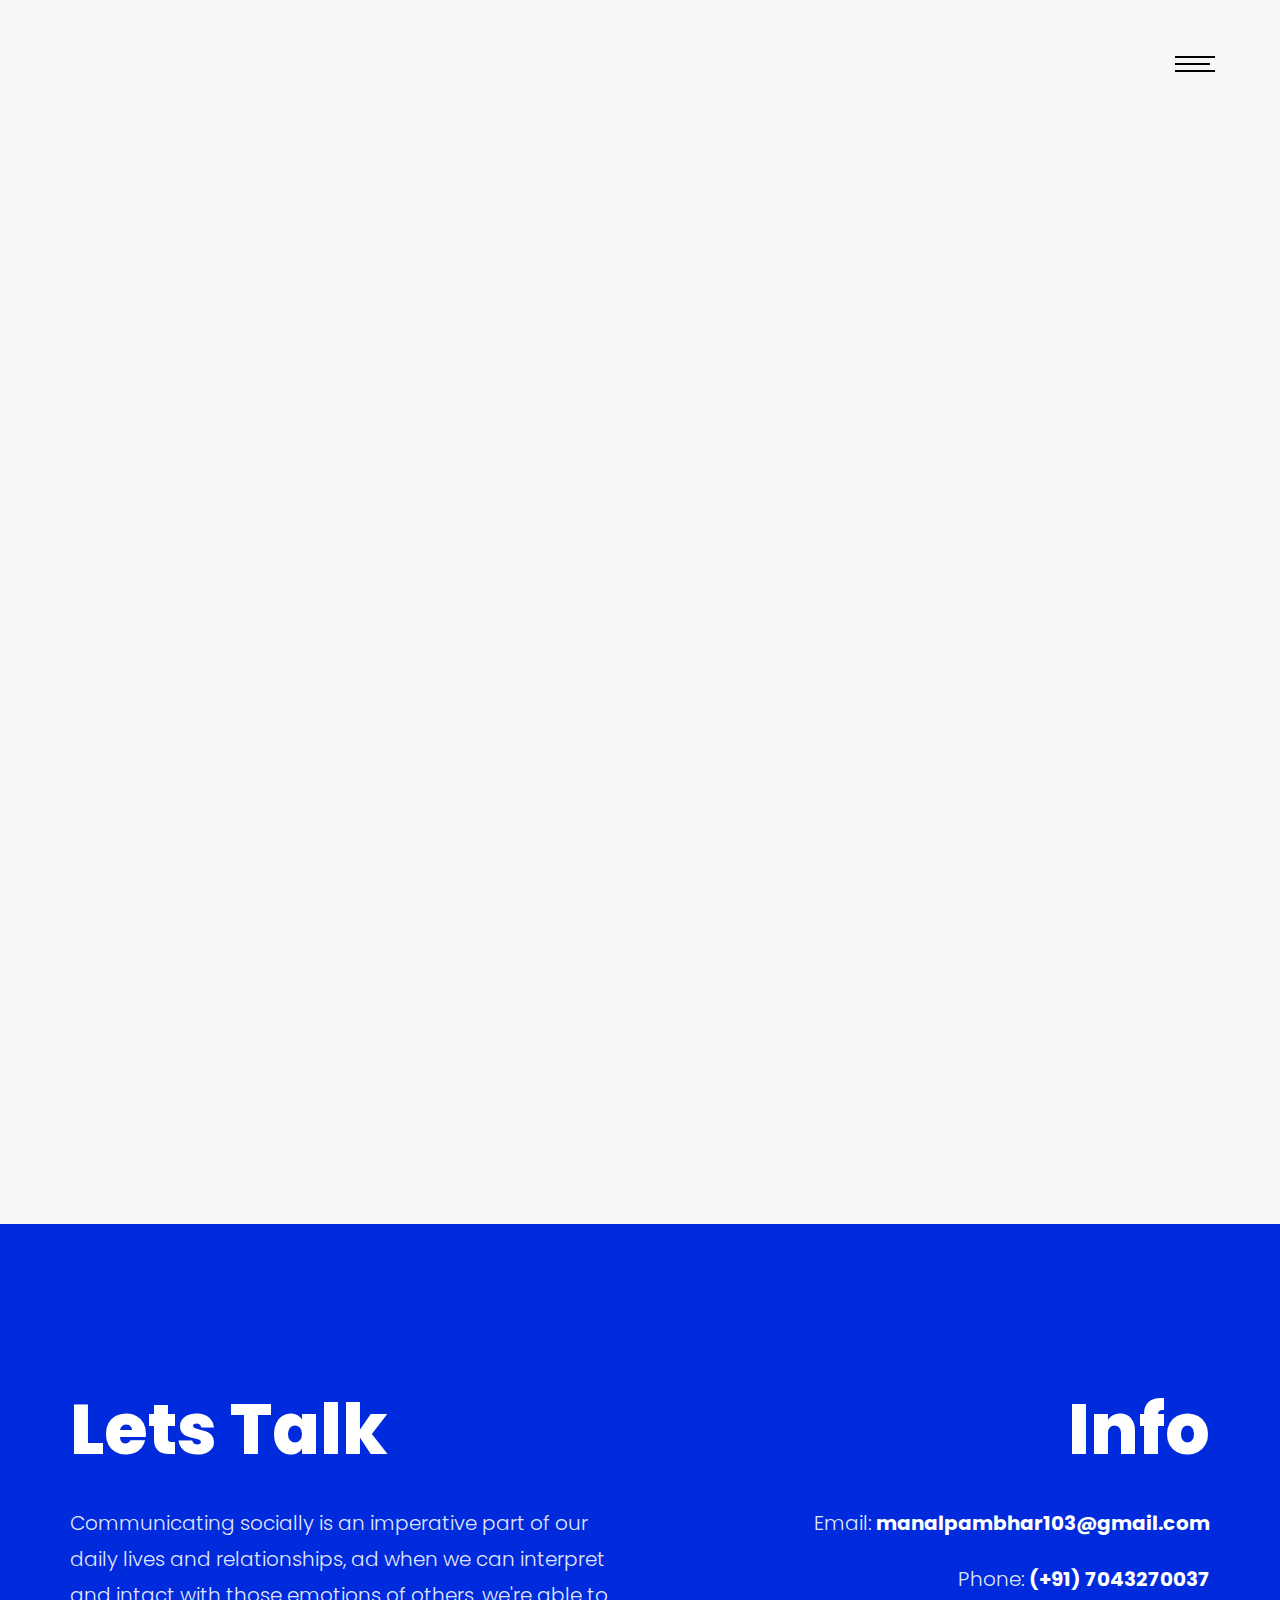
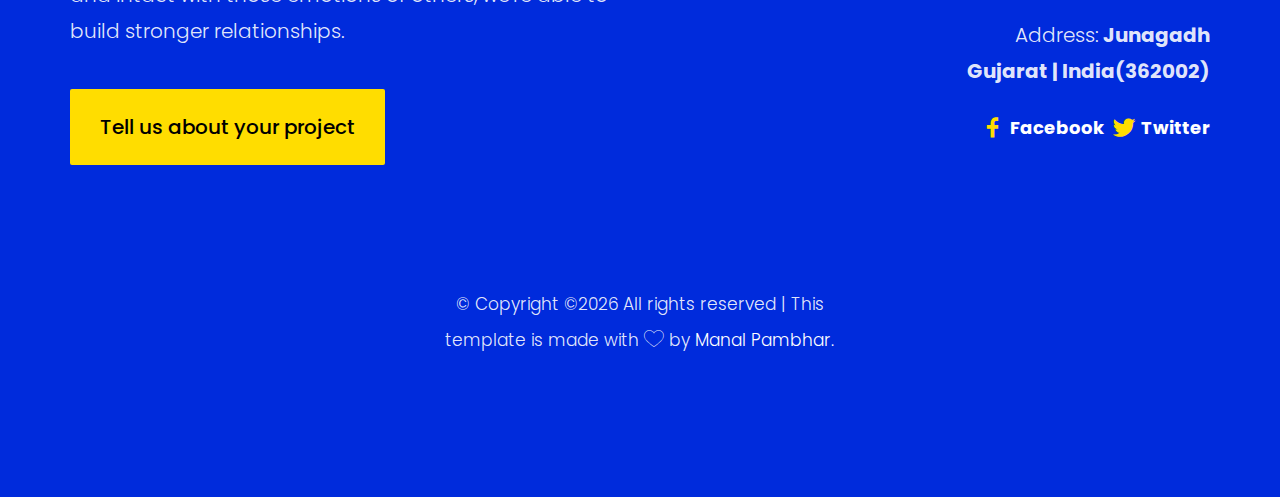
<file: contact.html>
<!DOCTYPE HTML>
<html>
	<head>
	<meta charset="utf-8">
	<meta http-equiv="X-UA-Compatible" content="IE=edge">
	<title>Manal Pambhar</title>
	<meta name="viewport" content="width=device-width, initial-scale=1">
	<meta name="description" content="" />
	<meta name="keywords" content="" />
	<meta name="author" content="" />

  <!-- Facebook and Twitter integration -->
	<meta property="og:title" content=""/>
	<meta property="og:image" content=""/>
	<meta property="og:url" content=""/>
	<meta property="og:site_name" content=""/>
	<meta property="og:description" content=""/>
	<meta name="twitter:title" content="" />
	<meta name="twitter:image" content="" />
	<meta name="twitter:url" content="" />
	<meta name="twitter:card" content="" />

	<!-- Place favicon.ico and apple-touch-icon.png in the root directory -->
	<link rel="shortcut icon" href="favicon.ico">

	<link href="https://fonts.googleapis.com/css?family=Poppins:300,400,500,600,700,800" rel="stylesheet">
	
	<!-- Animate.css -->
	<link rel="stylesheet" href="css/animate.css">
	<!-- Icomoon Icon Fonts-->
	<link rel="stylesheet" href="css/icomoon.css">
	<!-- Bootstrap  -->
	<link rel="stylesheet" href="css/bootstrap.css">
	<!-- Owl Carousel -->
	<link rel="stylesheet" href="css/owl.carousel.min.css">
	<link rel="stylesheet" href="css/owl.theme.default.min.css">
	<!-- Magnific Popup -->
	<link rel="stylesheet" href="css/magnific-popup.css">

	<link rel="stylesheet" href="css/style.css">


	<!-- Modernizr JS -->
	<script src="js/modernizr-2.6.2.min.js"></script>
	<!-- FOR IE9 below -->
	<!--[if lt IE 9]>
	<script src="js/respond.min.js"></script>
	<![endif]-->

	</head>
	<body>

	<nav id="colorlib-main-nav" role="navigation">
		<a href="#" class="js-colorlib-nav-toggle colorlib-nav-toggle active"><i></i></a>
		<div class="js-fullheight colorlib-table">
			<div class="colorlib-table-cell js-fullheight">
				<div class="container">
					<div class="row">
						<div class="col-md-12 text-center">
							<ul>
								<li><a href="index.html"><span>Home</span></a></li>
								<li><a href="about.html"><span>About</span></a></li>
								<li><a href="services.html"><span>Services</span></a></li>
								<li><a href="work.html"><span>Work</span></a></li>
								<li><a href="blog.html"><span>Blog</span></a></li>
								<li class="active"><a href="contact.html"><span>Contact</span></a></li>
							</ul>
						</div>
					</div>
				</div>
			</div>
		</div>
	</nav>
	
	<div id="colorlib-page">
		<header>
			<div class="container">
				<div class="row">
					<div class="col-md-12">
						<div class="colorlib-navbar-brand">
							<a class="colorlib-logo logo" href="index.html"></a>  <!-- home page-->
						</div>
						<a href="#" class="js-colorlib-nav-toggle colorlib-nav-toggle"><i></i></a>
					</div>
				</div>
			</div>
		</header>

		<div id="colorlib-contact">
			<div class="container">
				<div class="row">
					<div class="col-md-12 col-md-offset-0 text-center animate-box intro-heading intro-heading-2">
						<span>Contact</span>
					</div>
				</div>
				<div class="row">
					<div class="col-md-12 col-md-offset-0">
						<div class="row">
							<div class="col-md-4 animate-box">
								<h3>My Address</h3>
								<ul class="contact-info">
									<li><span><i class="icon-map2"></i></span>Junagadh, Gujarat | India</li>
									<li><span><i class="icon-phone4"></i></span>+91 7043270037</li>
									<li><span><i class="icon-envelope2"></i></span><a href="#">manalpambhar103@gmail.com</a></li>
									<li><span><i class="icon-globe3"></i></span><a href="https://manalpambhar.github.io/site/">www.manalpambhar.com</a></li>
								</ul>
							</div>
							<div class="col-md-7 col-md-push-1 animate-box">
								<div class="row">
									<div class="col-md-6">
										<div class="form-group">
											<input type="text" class="form-control" placeholder="Name">
										</div>
									</div>
									<div class="col-md-6">
										<div class="form-group">
											<input type="text" class="form-control" placeholder="Email">
										</div>
									</div>
									<div class="col-md-12">
										<div class="form-group">
											<textarea name="" class="form-control" id="" cols="30" rows="7" placeholder="Message"></textarea>
										</div>
									</div>
									<div class="col-md-12">
										<div class="form-group">
											<input type="submit" value="Send Message" class="btn btn-primary btn-submit">
										</div>
									</div>
								</div>
							</div>
						</div>
					</div>
				</div>
			</div>
		</div>

		<div id="colorlib-subscribe">
			<div class="overlay"></div>
			<div class="container">
				<div class="row">
					<div class="col-md-8 col-md-offset-2 text-center colorlib-heading animate-box">
						<h2>Subscribe Newsletter</h2>
						<p>Subscribe our newsletter and get latest update</p>
					</div>
				</div>
				<div class="row animate-box">
					<div class="col-md-6 col-md-offset-3">
						<div class="row">
							<div class="col-md-12">
								<form class="form-inline qbstp-header-subscribe">
									<div class="col-three-forth">
										<div class="form-group">
											<input type="text" class="form-control" id="email" placeholder="Enter your email">
										</div>
									</div>
									<div class="col-one-third">
										<div class="form-group">
											<button type="submit" class="btn btn-primary">Subscribe Now</button>
										</div>
									</div>
								</form>
							</div>
						</div>
					</div>
				</div>
			</div>
		</div>

		<footer class="colorlib-footer">
			<div class="container">
				<div class="row">
					<div class="col-md-6">
						<h3>Lets Talk</h3>
						<p>Communicating socially is an imperative part of our daily lives and relationships, ad when we can interpret and intact with those emotions of others, we're able to build stronger relationships.</p>
						<p class="btn-footer"><a href="#">Tell us about your project</a></p>
					</div>
					<div class="col-md-6 info">
						<h3>Info</h3>
						<p>Email: <strong><a >manalpambhar103@gmail.com</a></strong></p>
						<p>Phone: <strong><a >(+91) 7043270037</a></strong></p>
						<p>Address: <strong>Junagadh <br> Gujarat | India(362002)</strong></p>
						<p class="colorlib-social-icons">
							<span><a href="https://www.facebook.com/manal.pambhar"><i class="icon-social-facebook"></i>Facebook</a></span>
							<span><a href="https:twitter.com/ManalPambhar?s=09"><i class="icon-social-twitter"></i>Twitter</a></span>
							
						</p>
					</div>
				</div>
			</div>
			<div class="container-fluid">
				<div class="row copyright">
					<div class="col-md-4 col-md-offset-4 text-center">
						<p>
							<small class="block">&copy; <!-- Link back to Colorlib can't be removed. Template is licensed under CC BY 3.0. -->
Copyright &copy;<script>document.write(new Date().getFullYear());</script> All rights reserved | This template is made with <i class="icon-heart" aria-hidden="true"></i> by <a href="https://colorlib.com" target="_blank">Manal Pambhar.</a>
</small> 
							<small class="block"> <a href="http://unsplash.co/" target="_blank"></a>  <a href="https://www.pexels.com/" target="_blank"></a></small>
						</p>
					</div>
				</div>
			</div>
		</footer>
	
	</div>

	<!-- jQuery -->
	<script src="js/jquery.min.js"></script>
	<!-- jQuery Easing -->
	<script src="js/jquery.easing.1.3.js"></script>
	<!-- Bootstrap -->
	<script src="js/bootstrap.min.js"></script>
	<!-- Waypoints -->
	<script src="js/jquery.waypoints.min.js"></script>
	<!-- Owl Carousel -->
	<script src="js/owl.carousel.min.js"></script>
	<!-- Magnific Popup -->
	<script src="js/jquery.magnific-popup.min.js"></script>
	<script src="js/magnific-popup-options.js"></script>

	<!-- Main JS (Do not remove) -->
	<script src="js/main.js"></script>

	</body>
</html>
</file>
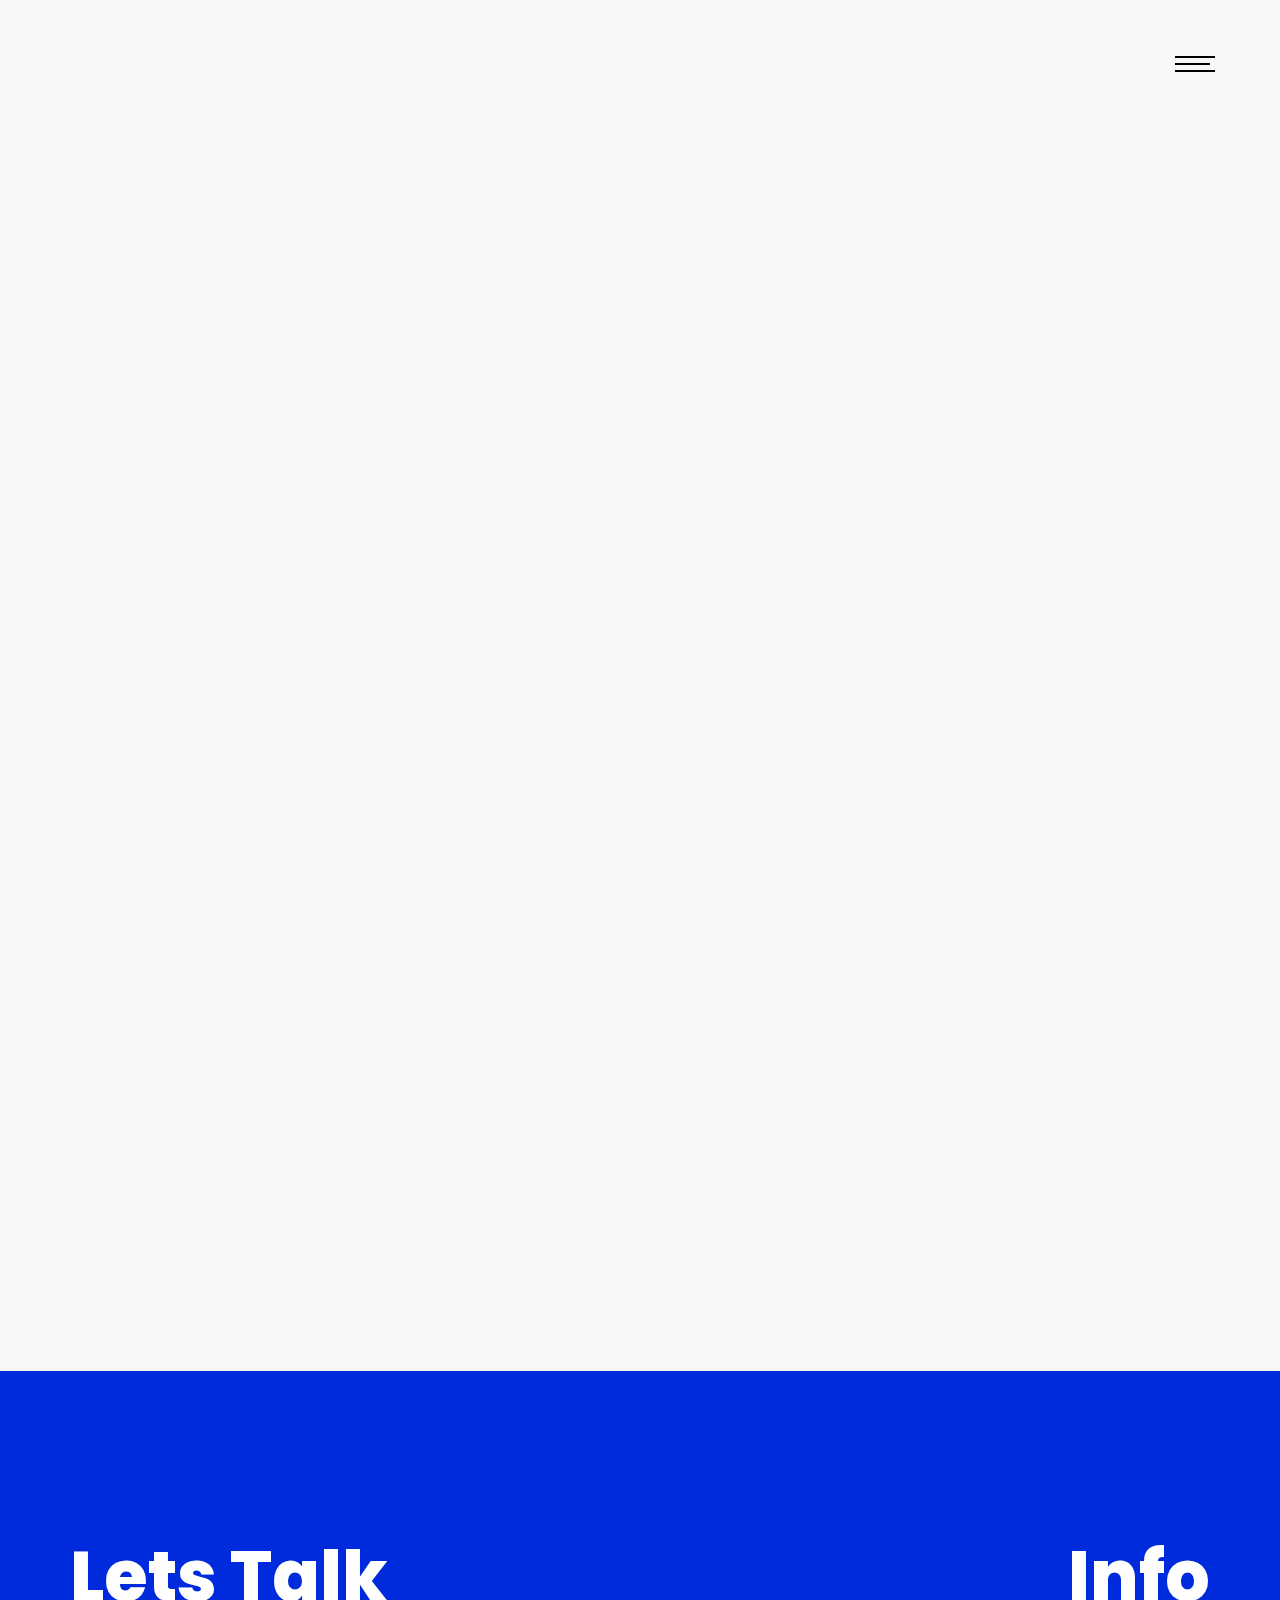
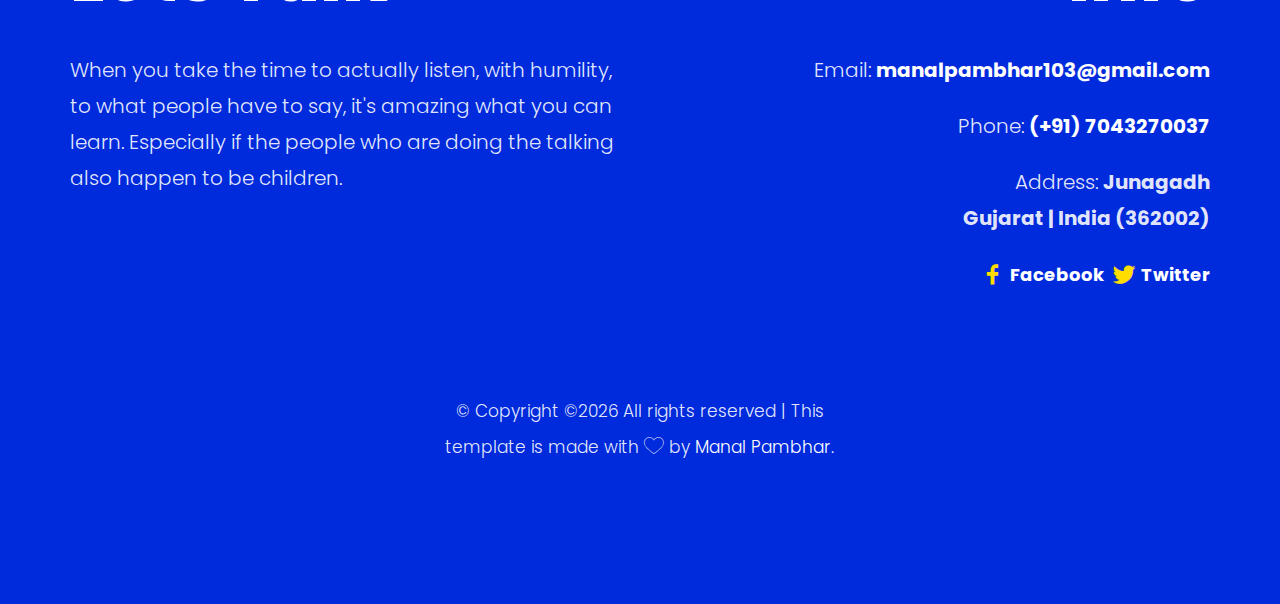
<file: services.html>
<!DOCTYPE HTML>
<html>
	<head>
	<meta charset="utf-8">
	<meta http-equiv="X-UA-Compatible" content="IE=edge">
	<title>Manal Pambhar Services</title>
	<meta name="viewport" content="width=device-width, initial-scale=1">
	<meta name="description" content="" />
	<meta name="keywords" content="" />
	<meta name="author" content="" />

  <!-- Facebook and Twitter integration -->
	<meta property="og:title" content=""/>
	<meta property="og:image" content=""/>
	<meta property="og:url" content=""/>
	<meta property="og:site_name" content=""/>
	<meta property="og:description" content=""/>
	<meta name="twitter:title" content="" />
	<meta name="twitter:image" content="" />
	<meta name="twitter:url" content="" />
	<meta name="twitter:card" content="" />

	<!-- Place favicon.ico and apple-touch-icon.png in the root directory -->
	<link rel="shortcut icon" href="favicon.ico">

	<link href="https://fonts.googleapis.com/css?family=Poppins:300,400,500,600,700,800" rel="stylesheet">
	
	<!-- Animate.css -->
	<link rel="stylesheet" href="css/animate.css">
	<!-- Icomoon Icon Fonts-->
	<link rel="stylesheet" href="css/icomoon.css">
	<!-- Bootstrap  -->
	<link rel="stylesheet" href="css/bootstrap.css">
	<!-- Owl Carousel -->
	<link rel="stylesheet" href="css/owl.carousel.min.css">
	<link rel="stylesheet" href="css/owl.theme.default.min.css">
	<!-- Magnific Popup -->
	<link rel="stylesheet" href="css/magnific-popup.css">

	<link rel="stylesheet" href="css/style.css">


	<!-- Modernizr JS -->
	<script src="js/modernizr-2.6.2.min.js"></script>
	<!-- FOR IE9 below -->
	<!--[if lt IE 9]>
	<script src="js/respond.min.js"></script>
	<![endif]-->

	</head>
	<body>

	<nav id="colorlib-main-nav" role="navigation">
		<a href="#" class="js-colorlib-nav-toggle colorlib-nav-toggle active"><i></i></a>
		<div class="js-fullheight colorlib-table">
			<div class="colorlib-table-cell js-fullheight">
				<div class="container">
					<div class="row">
						<div class="col-md-12 text-center">
							<ul>
								<li><a href="index.html"><span>Home</span></a></li>
								<li><a href="about.html"><span>About</span></a></li>
								<li class="active"><a href="services.html"><span>Services</span></a></li>
								<li><a href="work.html"><span>Work</span></a></li>
								<li><a href="blog.html"><span>Blog</span></a></li>
								<li><a href="contact.html"><span>Contact</span></a></li>
							</ul>
						</div>
					</div>
				</div>
			</div>
		</div>
	</nav>
	
	<div id="colorlib-page">
		<header>
			<div class="container">
				<div class="row">
					<div class="col-md-12">
						<div class="colorlib-navbar-brand">
							<a class="colorlib-logo logo" href="index.html"></a>  <!-- home page-->
						</div>
						<a href="#" class="js-colorlib-nav-toggle colorlib-nav-toggle"><i></i></a>
					</div>
				</div>
			</div>
		</header>

		<div class="colorlib-services">
			<div class="container">
				<div class="row">
					<div class="col-md-12 col-md-offset-0 text-center animate-box intro-heading">
						<span>What I Do</span>
						<h2>Strategy, design and a bit of magic</h2>
					</div>
				</div>
				<div class="row">
					<div class="col-md-4 text-center animate-box">
						<div class="services">
							<span class="icon">
								<i class="icon-magnifying-glass"></i>
							</span>
							<div class="desc">
								<h3><a >Explore</a></h3>
								<h4>Design Sprints</h4>
								<h4>Product Strategy</h4>
								<h4>UX Strategy</h4>
							</div>
						</div>
					</div>
					<div class="col-md-4 text-center animate-box">
						<div class="services">
							<span class="icon">
								<i class="icon-layers"></i>
							</span>
							<div class="desc">
								<h3><a >Create</a></h3>
								<h4>Information</h4>
								<h4>UX/UI Design</h4>
								<h4>Branding</h4>
							</div>
						</div>
					</div>
					<div class="col-md-4 text-center animate-box">
						<div class="services">
							<span class="icon">
								<i class="icon-lightbulb"></i>
							</span>
							<div class="desc">
								<h3><a >Learn</a></h3>
								<h4>Prototyping</h4>
								<h4>User Testing</h4>
								<h4>UI Testing</h4>
							</div>
						</div>
					</div>
				</div>
			</div>
		</div>

		<div id="colorlib-subscribe">
			<div class="overlay"></div>
			<div class="container">
				<div class="row">
					<div class="col-md-8 col-md-offset-2 text-center colorlib-heading animate-box">
						<h2>Subscribe Newsletter</h2>
						<p>Subscribe our newsletter and get latest update</p>
					</div> 
				</div>
				<div class="row animate-box">
					<div class="col-md-6 col-md-offset-3">
						<div class="row">
							<div class="col-md-12">
								<form class="form-inline qbstp-header-subscribe">
									<div class="col-three-forth">
										<div class="form-group">
											<input type="text" class="form-control" id="email" placeholder="Enter your email">
										</div>
									</div>
									<div class="col-one-third">
										<div class="form-group">
											<button type="submit" class="btn btn-primary">Subscribe Now</button>
										</div>
									</div>
								</form>
							</div>
						</div>
					</div>
				</div>
			</div>
		</div>

		<footer class="colorlib-footer">
			<div class="container">
				<div class="row">
					<div class="col-md-6">
						<h3>Lets Talk</h3>
						<p>When you take the time to actually listen, with humility, to what people have to say, it's amazing what you can learn. Especially if the people who are doing the talking also happen to be children.</p>
					<!--	<p class="btn-footer"><a href="#">Tell us about your project</a></p> -->
					</div>
					<div class="col-md-6 info">
						<h3>Info</h3>
						<p>Email: <strong><a href="#">manalpambhar103@gmail.com</a></strong></p>
						<p>Phone: <strong><a href="#">(+91) 7043270037</a></strong></p>
						<p>Address: <strong>Junagadh <br>Gujarat | India (362002)</strong></p>
						<p class="colorlib-social-icons">
							<span><a href="https://www.facebook.com/manal.pambhar"><i class="icon-social-facebook"></i>Facebook</a></span>
							<span><a href="https:twitter.com/ManalPambhar?s=09"><i class="icon-social-twitter"></i>Twitter</a></span>
						<!--	<span><a href="#"><i class="icon-social-dribbble"></i>Dribbble</a></span> -->
						</p>
					</div>
				</div>
			</div>
			<div class="container-fluid">
				<div class="row copyright">
					<div class="col-md-4 col-md-offset-4 text-center">
						<p>
							<small class="block">&copy; <!-- Link back to Colorlib can't be removed. Template is licensed under CC BY 3.0. -->
Copyright &copy;<script>document.write(new Date().getFullYear());</script> All rights reserved | This template is made with <i class="icon-heart" aria-hidden="true"></i> by <a href="https://colorlib.com" target="_blank">Manal Pambhar.</a>
<!-- Link back to Colorlib can't be removed. Template is licensed under CC BY 3.0. --></small> 
							<small class="block"><a href="http://unsplash.co/" target="_blank"></a>  <a href="https://www.pexels.com/" target="_blank"></a></small>
						</p>
					</div>
				</div>
			</div>
		</footer>
	
	</div>

	<!-- jQuery -->
	<script src="js/jquery.min.js"></script>
	<!-- jQuery Easing -->
	<script src="js/jquery.easing.1.3.js"></script>
	<!-- Bootstrap -->
	<script src="js/bootstrap.min.js"></script>
	<!-- Waypoints -->
	<script src="js/jquery.waypoints.min.js"></script>
	<!-- Owl Carousel -->
	<script src="js/owl.carousel.min.js"></script>
	<!-- Magnific Popup -->
	<script src="js/jquery.magnific-popup.min.js"></script>
	<script src="js/magnific-popup-options.js"></script>

	<!-- Main JS (Do not remove) -->
	<script src="js/main.js"></script>

	</body>
</html>
</file>
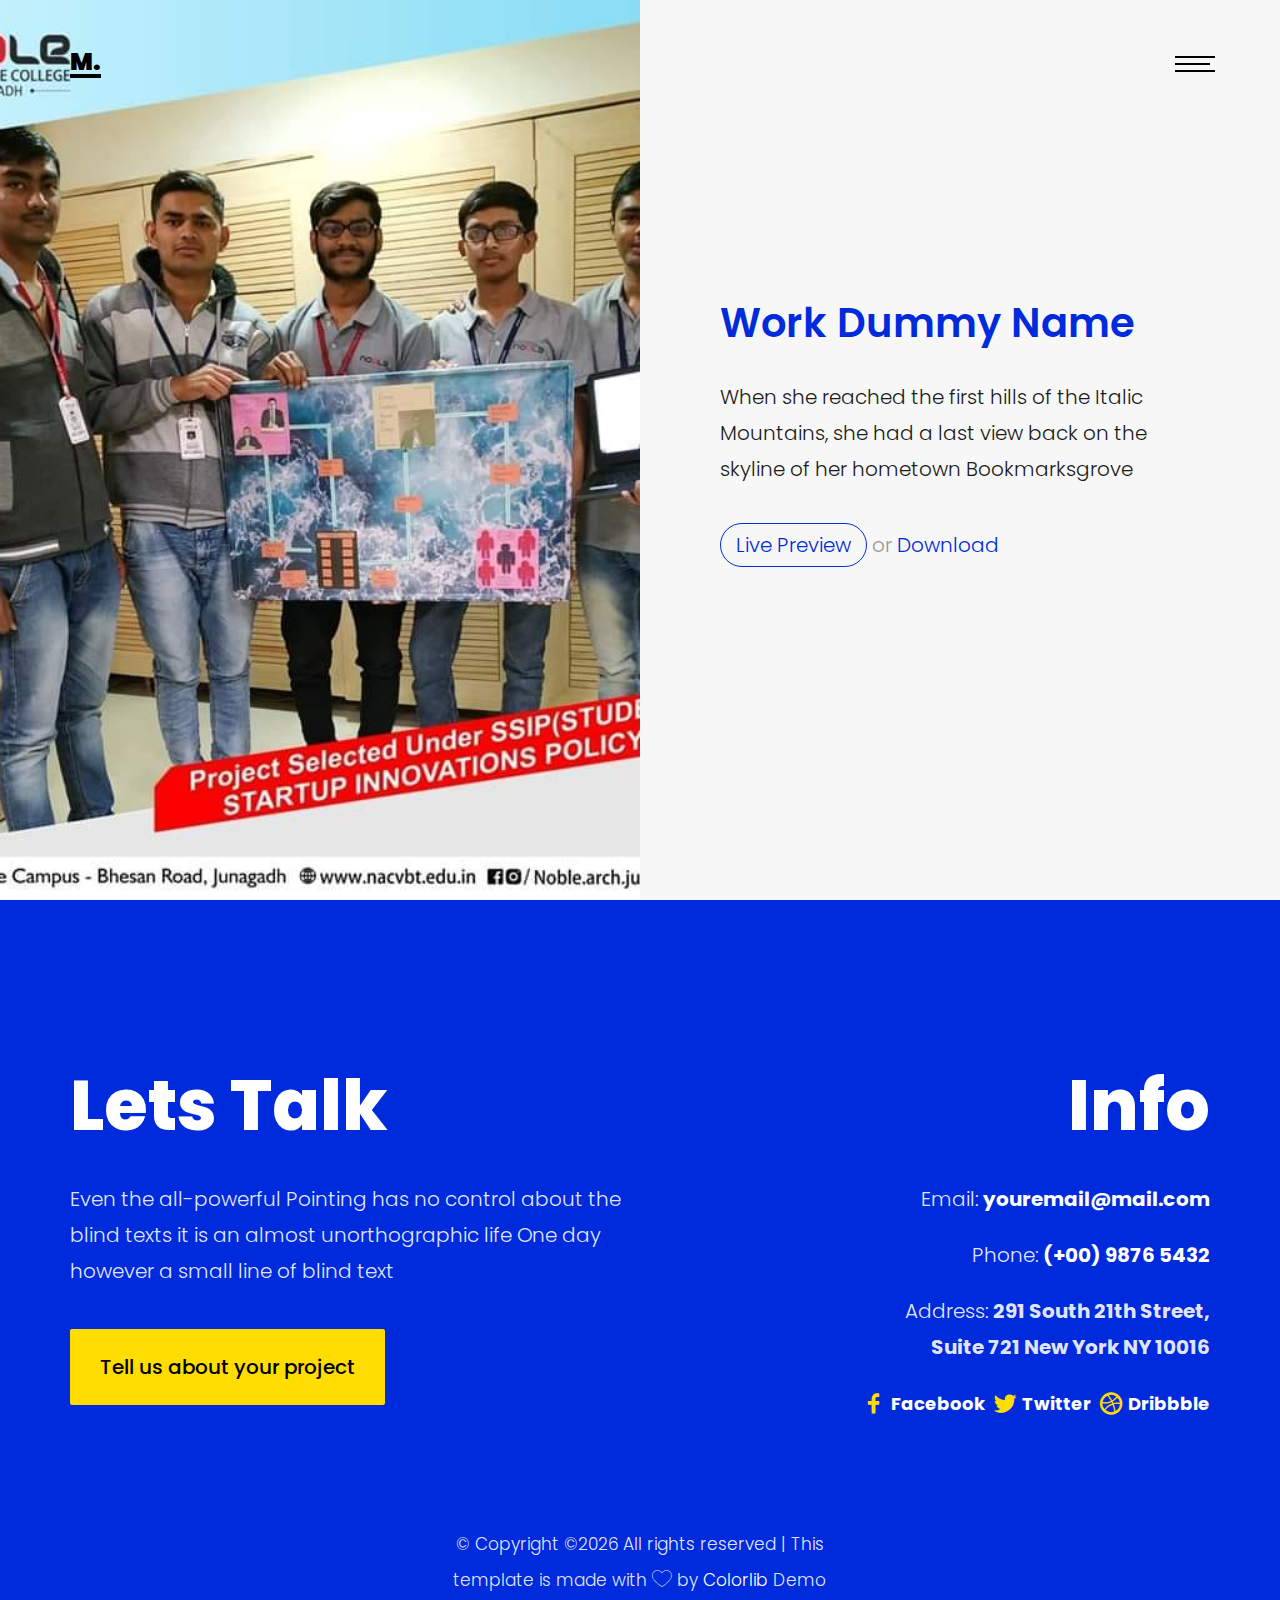
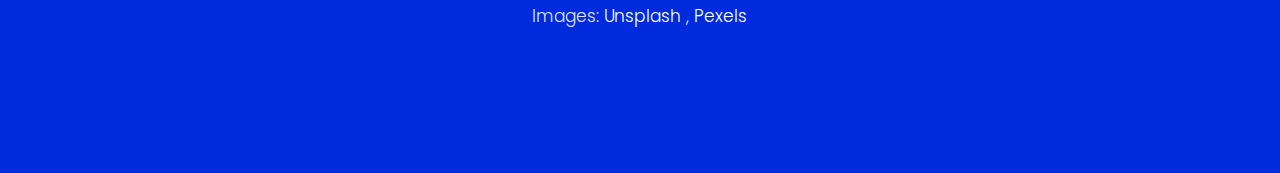
<file: work-single.html>
<!DOCTYPE HTML>
<html>
	<head>
	<meta charset="utf-8">
	<meta http-equiv="X-UA-Compatible" content="IE=edge">
	<title>Manal Pambhar work</title>
	<meta name="viewport" content="width=device-width, initial-scale=1">
	<meta name="description" content="" />
	<meta name="keywords" content="" />
	<meta name="author" content="" />

  <!-- Facebook and Twitter integration -->
	<meta property="og:title" content=""/>
	<meta property="og:image" content=""/>
	<meta property="og:url" content=""/>
	<meta property="og:site_name" content=""/>
	<meta property="og:description" content=""/>
	<meta name="twitter:title" content="" />
	<meta name="twitter:image" content="" />
	<meta name="twitter:url" content="" />
	<meta name="twitter:card" content="" />

	<!-- Place favicon.ico and apple-touch-icon.png in the root directory -->
	<link rel="shortcut icon" href="favicon.ico">

	<link href="https://fonts.googleapis.com/css?family=Poppins:300,400,500,600,700,800" rel="stylesheet">
	
	<!-- Animate.css -->
	<link rel="stylesheet" href="css/animate.css">
	<!-- Icomoon Icon Fonts-->
	<link rel="stylesheet" href="css/icomoon.css">
	<!-- Bootstrap  -->
	<link rel="stylesheet" href="css/bootstrap.css">
	<!-- Owl Carousel -->
	<link rel="stylesheet" href="css/owl.carousel.min.css">
	<link rel="stylesheet" href="css/owl.theme.default.min.css">
	<!-- Magnific Popup -->
	<link rel="stylesheet" href="css/magnific-popup.css">

	<link rel="stylesheet" href="css/style.css">


	<!-- Modernizr JS -->
	<script src="js/modernizr-2.6.2.min.js"></script>
	<!-- FOR IE9 below -->
	<!--[if lt IE 9]>
	<script src="js/respond.min.js"></script>
	<![endif]-->

	</head>
	<body>

	<nav id="colorlib-main-nav" role="navigation">
		<a href="#" class="js-colorlib-nav-toggle colorlib-nav-toggle active"><i></i></a>
		<div class="js-fullheight colorlib-table">
			<div class="colorlib-table-cell js-fullheight">
				<div class="container">
					<div class="row">
						<div class="col-md-12 text-center">
							<ul>
								<li><a href="index.html"><span>Home</span></a></li>
								<li><a href="about.html"><span>About</span></a></li>
								<li><a href="services.html"><span>Services</span></a></li>
								<li class="active"><a href="work.html"><span>Work</span></a></li>
								<li><a href="blog.html"><span>Blog</span></a></li>
								<li><a href="contact.html"><span>Contact</span></a></li>
							</ul>
						</div>
					</div>
				</div>
			</div>
		</div>
	</nav>
	
	<div id="colorlib-page">
		<header>
			<div class="container">
				<div class="row">
					<div class="col-md-12">
						<div class="colorlib-navbar-brand">
							<a class="colorlib-logo logo" href="index.html">M.</a>						</div>
						<a href="#" class="js-colorlib-nav-toggle colorlib-nav-toggle"><i></i></a>
					</div>
				</div>
			</div>
		</header>

		<div class="work-single-flex js-fullheight">
			<div class="col-half js-full-height work-img" style="background-image: url(images/work-1.jpg);"></div>
			<div class="col-half js-fullheight">
				<div class="display-t js-fullheight">
					<div class="display-tc js-fullheight">
						<div class="work-desc">
							<h2>Work Dummy Name</h2>
							<p>When she reached the first hills of the Italic Mountains, she had a last view back on the skyline of her hometown Bookmarksgrove</p>
							<p class="button-btn"><a href="#" class="btn-preview">Live Preview</a> or <a href="#" class="btn-download">Download</a></p>
						</div>
					</div>
				</div>
			</div>
		</div>

		<footer class="colorlib-footer">
			<div class="container">
				<div class="row">
					<div class="col-md-6">
						<h3>Lets Talk</h3>
						<p>Even the all-powerful Pointing has no control about the blind texts it is an almost unorthographic life One day however a small line of blind text</p>
						<p class="btn-footer"><a href="#">Tell us about your project</a></p>
					</div>
					<div class="col-md-6 info">
						<h3>Info</h3>
						<p>Email: <strong><a href="#">youremail@mail.com</a></strong></p>
						<p>Phone: <strong><a href="#">(+00) 9876 5432</a></strong></p>
						<p>Address: <strong>291 South 21th Street, <br> Suite 721 New York NY 10016</strong></p>
						<p class="colorlib-social-icons">
							<span><a href="#"><i class="icon-social-facebook"></i>Facebook</a></span>
							<span><a href="#"><i class="icon-social-twitter"></i>Twitter</a></span>
							<span><a href="#"><i class="icon-social-dribbble"></i>Dribbble</a></span>
						</p>
					</div>
				</div>
			</div>
			<div class="container-fluid">
				<div class="row copyright">
					<div class="col-md-4 col-md-offset-4 text-center">
						<p>
							<small class="block">&copy; <!-- Link back to Colorlib can't be removed. Template is licensed under CC BY 3.0. -->
Copyright &copy;<script>document.write(new Date().getFullYear());</script> All rights reserved | This template is made with <i class="icon-heart" aria-hidden="true"></i> by <a href="https://colorlib.com" target="_blank">Colorlib</a>
<!-- Link back to Colorlib can't be removed. Template is licensed under CC BY 3.0. --></small> 
							<small class="block">Demo Images: <a href="http://unsplash.co/" target="_blank">Unsplash</a> , <a href="https://www.pexels.com/" target="_blank">Pexels</a></small>
						</p>
					</div>
				</div>
			</div>
		</footer>
	
	</div>

	<!-- jQuery -->
	<script src="js/jquery.min.js"></script>
	<!-- jQuery Easing -->
	<script src="js/jquery.easing.1.3.js"></script>
	<!-- Bootstrap -->
	<script src="js/bootstrap.min.js"></script>
	<!-- Waypoints -->
	<script src="js/jquery.waypoints.min.js"></script>
	<!-- Owl Carousel -->
	<script src="js/owl.carousel.min.js"></script>
	<!-- Magnific Popup -->
	<script src="js/jquery.magnific-popup.min.js"></script>
	<script src="js/magnific-popup-options.js"></script>

	<!-- Main JS (Do not remove) -->
	<script src="js/main.js"></script>

	</body>
</html>
</file>
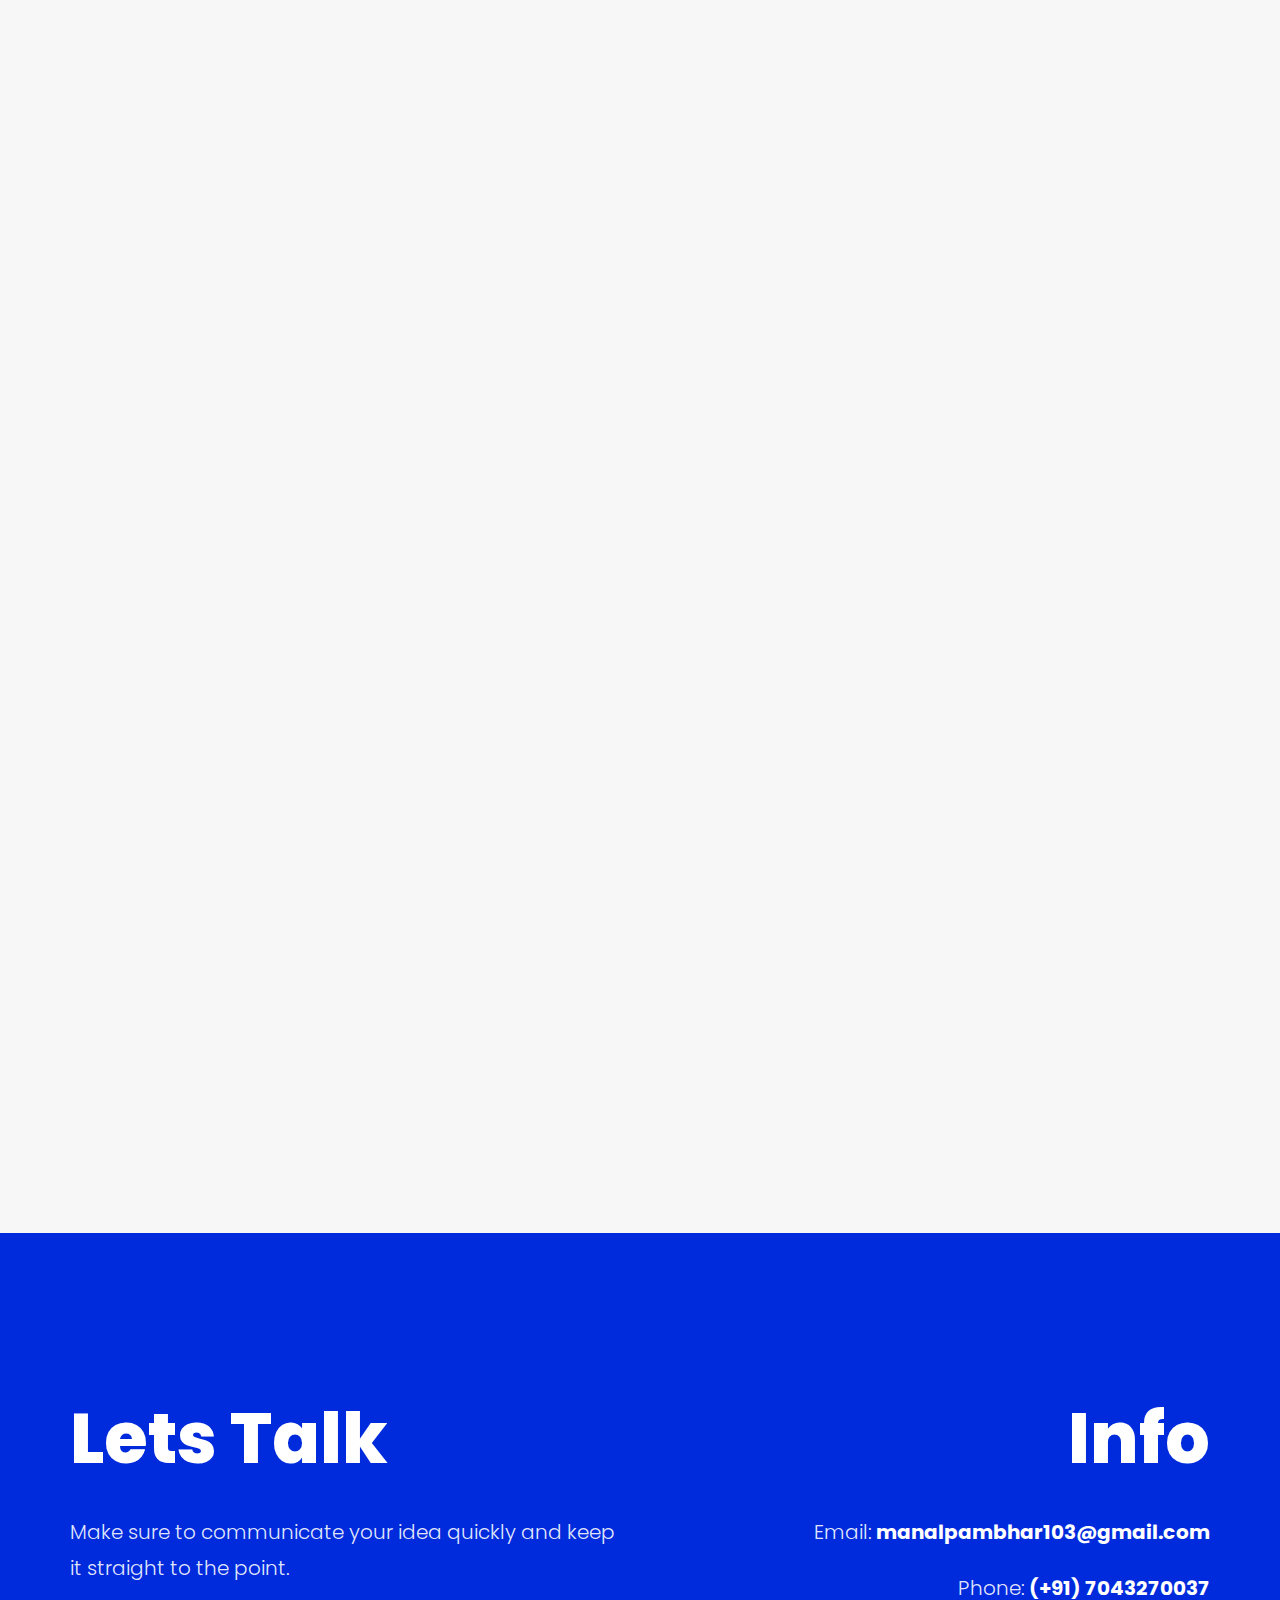
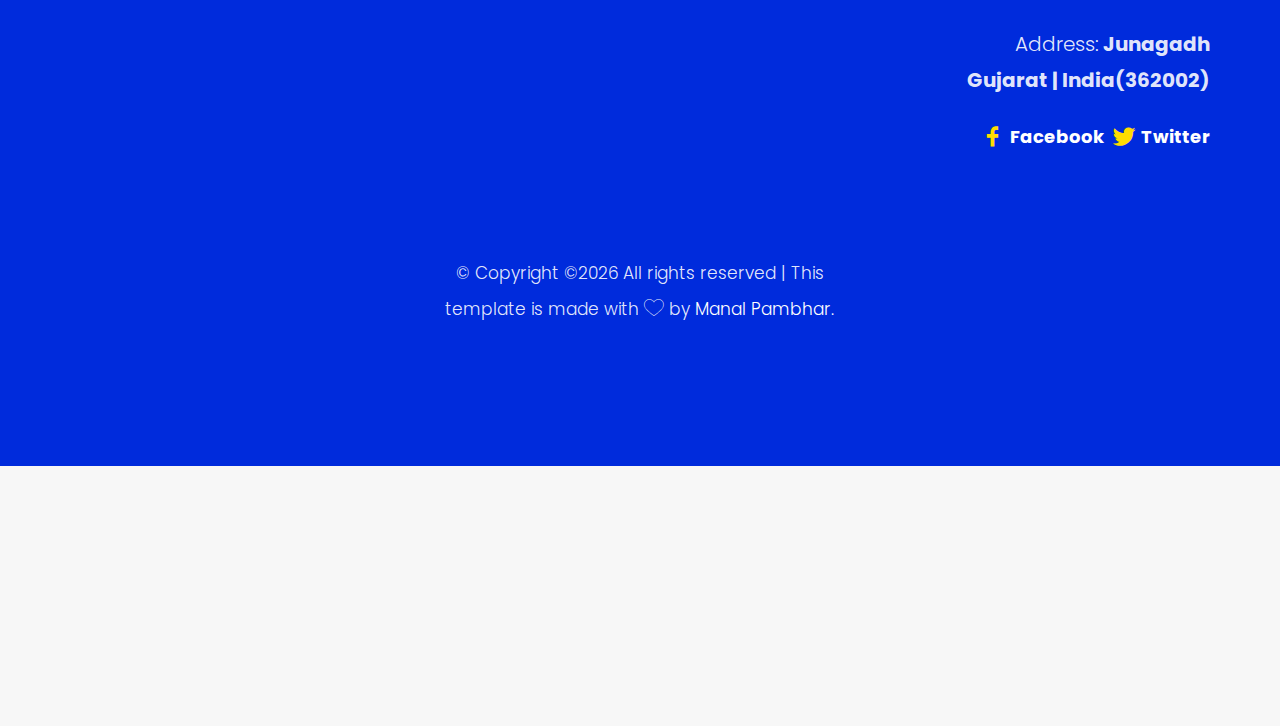
<file: work.html>
<!DOCTYPE HTML>
<html>
	<head>
	<meta charset="utf-8">
	<meta http-equiv="X-UA-Compatible" content="IE=edge">
	<title>Manal Pambhar Work</title>
	<meta name="viewport" content="width=device-width, initial-scale=1">
	<meta name="description" content="" />
	<meta name="keywords" content="" />
	<meta name="author" content="" />

  <!-- Facebook and Twitter integration -->
	<meta property="og:title" content=""/>
	<meta property="og:image" content=""/>
	<meta property="og:url" content=""/>
	<meta property="og:site_name" content=""/>
	<meta property="og:description" content=""/>
	<meta name="twitter:title" content="" />
	<meta name="twitter:image" content="" />
	<meta name="twitter:url" content="" />
	<meta name="twitter:card" content="" />

	<!-- Place favicon.ico and apple-touch-icon.png in the root directory -->
	<link rel="shortcut icon" href="favicon.ico">

	<link href="https://fonts.googleapis.com/css?family=Poppins:300,400,500,600,700,800" rel="stylesheet">
	
	<!-- Animate.css -->
	<link rel="stylesheet" href="css/animate.css">
	<!-- Icomoon Icon Fonts-->
	<link rel="stylesheet" href="css/icomoon.css">
	<!-- Bootstrap  -->
	<link rel="stylesheet" href="css/bootstrap.css">
	<!-- Owl Carousel -->
	<link rel="stylesheet" href="css/owl.carousel.min.css">
	<link rel="stylesheet" href="css/owl.theme.default.min.css">
	<!-- Magnific Popup -->
	<link rel="stylesheet" href="css/magnific-popup.css">

	<link rel="stylesheet" href="css/style.css">


	<!-- Modernizr JS -->
	<script src="js/modernizr-2.6.2.min.js"></script>
	<!-- FOR IE9 below -->
	<!--[if lt IE 9]>
	<script src="js/respond.min.js"></script>
	<![endif]-->

	</head>
	<body>

	<nav id="colorlib-main-nav" role="navigation">
		<a href="#" class="js-colorlib-nav-toggle colorlib-nav-toggle active"><i></i></a>
		<div class="js-fullheight colorlib-table">
			<div class="colorlib-table-cell js-fullheight">
				<div class="container">
					<div class="row">
						<div class="col-md-12 text-center">
							<ul>
								<li><a href="index.html"><span>Home</span></a></li>
								<li><a href="about.html"><span>About</span></a></li>
								<li><a href="services.html"><span>Services</span></a></li>
								<li class="active"><a href="work.html"><span>Work</span></a></li>
								<li><a href="blog.html"><span>Blog</span></a></li>
								<li><a href="contact.html"><span>Contact</span></a></li>
							</ul>
						</div>
					</div>
				</div>
			</div>
		</div>
	</nav>
	
	<div id="colorlib-page">
		<header>
			<div class="container">
				<div class="row">
					<div class="col-md-12">
						<div class="colorlib-navbar-brand">
							
						</div>
						<a href="#" class="js-colorlib-nav-toggle colorlib-nav-toggle"><i></i></a>
					</div>
				</div>
			</div>
		</header>

		<div class="colorlib-work">
			<div class="container-fluid">
				<div class="row">
					<div class="col-md-12 col-md-offset-0 text-center animate-box intro-heading intro-heading-2">
						<span>Work</span>
					</div>
				</div>
				<div class="row">
					
					<div class="col-md-12 no-gutters">
						<div class="work-entry-flex animate-box js-fullheight">
							<div class="col-three-forth js-fullheight">
								<div class="row no-gutters">
									<div class="col-md-12 col-md-offset-0 no-gutters">
										<div class="work-img js-fullheight" style="background-image: url(images/work-1.jpg);">
										</div>
									</div>
								</div>
							</div>
							<div class="col-one-forth js-fullheight">
								<div class="row no-gutters">
									<div class="col-md-12 col-md-offset-0 col-md-pull-2 col-xs-pull-1 no-gutters">
										<div class="display-t js-fullheight">
											<div class="display-tc js-fullheight">
												<div class="text-inner text-inner-left">
													<p class="tag"><span>Software Product</span> <span></span></p>
													<h2><a href="work-single.html">Question Paper Generator</a></h2>
													<p>I work as Team Leader in this Project.This Peoject is done in 5th Semester.Our Peoject is Selected in SSIP Under GTU. </p>
													<p><a href="work-single.html" class="btn-view">Case Study</a></p>
												</div>
											</div>
										</div>
									</div>
								</div>
							</div>
						</div>
					</div>
					
					<div class="col-md-12 no-gutters">
						<div class="work-entry-flex animate-box js-fullheight">
							<div class="col-three-forth js-fullheight">
								<div class="row no-gutters">
									<div class="col-md-12 col-md-offset-0 col-md-push-12 no-gutters">
										<div class="work-img js-fullheight" style="background-image: url(images/work-2.png);">
										</div>
									</div>
								</div>
							</div>
							<div class="col-one-forth js-fullheight">
								<div class="row no-gutters">
									<div class="col-md-12 col-md-pull-10 col-md-offset-0 col-xs-pull-1 no-gutters">
										<div class="display-t js-fullheight">
											<div class="display-tc js-fullheight">
												<div class="text-inner text-inner-left">
													<p class="tag"><span>Design</span>, <span>UI/UX</span></p>
													<h2><a href="work-single.html">Bunny Tattoo</a></h2>
													<p>A Tattoo web site </p>
												<!--	<p><a href="work-single.html" class="btn-view">own site</a></p> -->
												</div>
											</div>
										</div>
									</div>
								</div>
							</div>
						</div>
					</div>

					<div class="col-md-12 no-gutters">
						<div class="work-entry-flex animate-box js-fullheight">
							<div class="col-three-forth js-fullheight">
								<div class="row no-gutters">
									<div class="col-md-12 col-md-offset-0 no-gutters">
										<div class="work-img js-fullheight" style="background-image: url(images/lock.png);">
										</div>
									</div>
								</div>
							</div>
							<div class="col-one-forth js-fullheight">
								<div class="row no-gutters">
									<div class="col-md-12 col-md-offset-0 col-md-pull-2 col-xs-pull-1 no-gutters">
										<div class="display-t js-fullheight">
											<div class="display-tc js-fullheight">
												<div class="text-inner text-inner-left">
													<p class="tag"><span>Digital Product Design</span>, <span></span></p>
													<h2><a href="work-single.html">Digital Lock System</a></h2>
													<p>This Project was done in Semester 4.Our idea was that any other person when open door that take thats photo and send notification on your mobile phone.</p>
													<p><a href="work-single.html" class="btn-view">Case Study</a></p>
												</div>
											</div>
										</div>
									</div>
								</div>
							</div>
						</div>
					</div>
					
					<div class="col-md-12 no-gutters">
						<div class="work-entry-flex animate-box js-fullheight">
							<div class="col-three-forth js-fullheight">
								<div class="row no-gutters">
									<div class="col-md-12 col-md-offset-0 col-md-push-12 no-gutters">
										<div class="work-img js-fullheight" style="background-image: url(images/bus.png);">
										</div>
									</div>
								</div>
							</div>
							<div class="col-one-forth js-fullheight">
								<div class="row no-gutters">
									<div class="col-md-12 col-md-pull-10 col-md-offset-0 col-xs-pull-1 no-gutters">
										<div class="display-t js-fullheight">
											<div class="display-tc js-fullheight">
												<div class="text-inner text-inner-left">
													<p class="tag"><span>Digital Product Design</span>, <span></span></p>
													<h2><a href="work-single.html">Bus Tracking System</a></h2>
													<p>This Project done in semester 3.the idea behind this project was that tag GPS device in college.  </p>
													<p><a href="work-single.html" class="btn-view">Case Study</a></p>
												</div>
											</div>
										</div>
									</div>
								</div>
							</div>
						</div>
					</div>

				<!--	<div class="col-md-12 no-gutters">
						<div class="work-entry-flex animate-box js-fullheight">
							<div class="col-three-forth js-fullheight">
								<div class="row no-gutters">
									<div class="col-md-12 col-md-offset-0 no-gutters">
										<div class="work-img js-fullheight" style="background-image: url(images/work-5.jpg);">
										</div>
									</div>
								</div>
							</div>
							<div class="col-one-forth js-fullheight">
								<div class="row no-gutters">
									<div class="col-md-12 col-md-offset-0 col-md-pull-2 col-xs-pull-1 no-gutters">
										<div class="display-t js-fullheight">
											<div class="display-tc js-fullheight">
												<div class="text-inner text-inner-left">
													<p class="tag"><span>Digital Product Design</span>, <span>UI/UX</span></p>
													<h2><a href="work-single.html">Bunny </a></h2>
													<p>A small river named Duden flows by their place and supplies it with the necessary regelialia. It is a paradisematic country.</p>
													<p><a href="work-single.html" class="btn-view">Case Study</a></p>
												</div>
											</div>
										</div>
									</div>
								</div>
							</div>
						</div>
					</div>
					
					<div class="col-md-12 no-gutters">
						<div class="work-entry-flex animate-box js-fullheight">
							<div class="col-three-forth js-fullheight">
								<div class="row no-gutters">
									<div class="col-md-12 col-md-offset-0 col-md-push-12 no-gutters">
										<div class="work-img js-fullheight" style="background-image: url(images/work-6.jpg);">
										</div>
									</div>
								</div>
							</div>
							<div class="col-one-forth js-fullheight">
								<div class="row no-gutters">
									<div class="col-md-12 col-md-pull-10 col-md-offset-0 col-xs-pull-1 no-gutters">
										<div class="display-t js-fullheight">
											<div class="display-tc js-fullheight">
												<div class="text-inner text-inner-left">
													<p class="tag"><span>Digital Product Design</span>, <span>UI/UX</span></p>
													<h2><a href="work-single.html">Race template Mobile Application</a></h2>
													<p>A small river named Duden flows by their place and supplies it with the necessary regelialia. It is a paradisematic country.</p>
													<p><a href="work-single.html" class="btn-view">Case Study</a></p>
												</div>
											</div>
										</div>
									</div>
								</div>
							</div>
						</div>
					</div> 

					<div class="col-md-12 no-gutters">
						<div class="work-entry-flex animate-box js-fullheight">
							<div class="col-three-forth js-fullheight">
								<div class="row no-gutters">
									<div class="col-md-12 col-md-offset-0 no-gutters">
										<div class="work-img js-fullheight" style="background-image: url(images/work-7.jpg);">
										</div>
									</div>
								</div>
							</div>
							<div class="col-one-forth js-fullheight">
								<div class="row no-gutters">
									<div class="col-md-12 col-md-offset-0 col-md-pull-2 col-xs-pull-1 no-gutters">
										<div class="display-t js-fullheight">
											<div class="display-tc js-fullheight">
												<div class="text-inner text-inner-left">
													<p class="tag"><span>Digital Product Design</span>, <span>UI/UX</span></p>
													<h2><a href="work-single.html">Race template Mobile Application</a></h2>
													<p>A small river named Duden flows by their place and supplies it with the necessary regelialia. It is a paradisematic country.</p>
													<p><a href="work-single.html" class="btn-view">Case Study</a></p>
												</div>
											</div>
										</div>
									</div>
								</div>
							</div>
						</div>
					</div>
					
				</div>
			</div>
		</div> -->

		<div id="colorlib-subscribe">
			<div class="overlay"></div>
			<div class="container">
				<div class="row">
					<!--<div class="col-md-8 col-md-offset-2 text-center colorlib-heading animate-box">
						<h2>Subscribe Newsletter</h2>
						<p>Subscribe our newsletter and get latest update</p>
					</div>
				</div> -->
				<div class="row animate-box">
					<div class="col-md-6 col-md-offset-3">
						<div class="row">
							<div class="col-md-12">
							<!--	<form class="form-inline qbstp-header-subscribe">
									<div class="col-three-forth">
										<div class="form-group">
											<input type="text" class="form-control" id="email" placeholder="Enter your email">
										</div>
									</div>
									<div class="col-one-third">
										<div class="form-group">
											<button type="submit" class="btn btn-primary">Subscribe Now</button>
										</div>
									</div>
								</form> -->
							</div>
						</div>
					</div>
				</div>
			</div>
		</div>

		<footer class="colorlib-footer">
			<div class="container">
				<div class="row">
					<div class="col-md-6">
						<h3>Lets Talk</h3>
						<p>Make sure to communicate your idea quickly and keep it straight to the point.</p>
					<!--	<p class="btn-footer"><a href="#">Tell us about your project</a></p> -->
					</div>
					<div class="col-md-6 info">
						<h3>Info</h3>
						<p>Email: <strong><a href="#">manalpambhar103@gmail.com</a></strong></p>
						<p>Phone: <strong><a href="#">(+91) 7043270037</a></strong></p>
						<p>Address: <strong>Junagadh <br> Gujarat | India(362002)</strong></p>
						<p class="colorlib-social-icons">
							<span><a href="https://www.facebook.com/manal.pambhar"><i class="icon-social-facebook"></i>Facebook</a></span>
							<span><a href="https:twitter.com/ManalPambhar?s=09"><i class="icon-social-twitter"></i>Twitter</a></span>
						<!--	<span><a href="#"><i class="icon-social-dribbble"></i>Dribbble</a></span> -->
						</p>
					</div>
				</div>
			</div>
			<div class="container-fluid">
				<div class="row copyright">
					<div class="col-md-4 col-md-offset-4 text-center">
						<p>
							<small class="block">&copy; <!-- Link back to Colorlib can't be removed. Template is licensed under CC BY 3.0. -->
Copyright &copy;<script>document.write(new Date().getFullYear());</script> All rights reserved | This template is made with <i class="icon-heart" aria-hidden="true"></i> by <a href="https://colorlib.com" target="_blank">Manal Pambhar.</a>
<!-- Link back to Colorlib can't be removed. Template is licensed under CC BY 3.0. --></small> 
							<small class="block"><a href="http://unsplash.co/" target="_blank"></a>  <a href="https://www.pexels.com/" target="_blank"></a></small>
						</p>
					</div>
				</div>
			</div>
		</footer>
	
	</div>

	<!-- jQuery -->
	<script src="js/jquery.min.js"></script>
	<!-- jQuery Easing -->
	<script src="js/jquery.easing.1.3.js"></script>
	<!-- Bootstrap -->
	<script src="js/bootstrap.min.js"></script>
	<!-- Waypoints -->
	<script src="js/jquery.waypoints.min.js"></script>
	<!-- Owl Carousel -->
	<script src="js/owl.carousel.min.js"></script>
	<!-- Magnific Popup -->
	<script src="js/jquery.magnific-popup.min.js"></script>
	<script src="js/magnific-popup-options.js"></script>

	<!-- Main JS (Do not remove) -->
	<script src="js/main.js"></script>

	</body>
</html>
</file>
<file: css/icomoon.css>
@font-face {
  font-family: 'icomoon';
  src:  url('fonts/icomoon.eot?4ros5j');
  src:  url('fonts/icomoon.eot?4ros5j#iefix') format('embedded-opentype'),
    url('fonts/icomoon.ttf?4ros5j') format('truetype'),
    url('fonts/icomoon.woff?4ros5j') format('woff'),
    url('fonts/icomoon.svg?4ros5j#icomoon') format('svg');
  font-weight: normal;
  font-style: normal;
}

[class^="icon-"], [class*=" icon-"] {
  /* use !important to prevent issues with browser extensions that change fonts */
  font-family: 'icomoon' !important;
  speak: none;
  font-style: normal;
  font-weight: normal;
  font-variant: normal;
  text-transform: none;
  line-height: 1;

  /* Better Font Rendering =========== */
  -webkit-font-smoothing: antialiased;
  -moz-osx-font-smoothing: grayscale;
}

.icon-add-outline:before {
  content: "\eb3e";
}
.icon-add-solid:before {
  content: "\eb3f";
}
.icon-adjust:before {
  content: "\eb40";
}
.icon-airplane:before {
  content: "\eb41";
}
.icon-album:before {
  content: "\eb42";
}
.icon-align-center2:before {
  content: "\eb43";
}
.icon-align-justified:before {
  content: "\eb44";
}
.icon-align-left2:before {
  content: "\eb45";
}
.icon-align-right2:before {
  content: "\eb46";
}
.icon-anchor4:before {
  content: "\eb47";
}
.icon-announcement:before {
  content: "\eb48";
}
.icon-apparel:before {
  content: "\eb49";
}
.icon-arrow-down3:before {
  content: "\eb4a";
}
.icon-arrow-left3:before {
  content: "\eb4b";
}
.icon-arrow-outline-down:before {
  content: "\eb4c";
}
.icon-arrow-outline-left:before {
  content: "\eb4d";
}
.icon-arrow-outline-right:before {
  content: "\eb4e";
}
.icon-arrow-outline-up:before {
  content: "\eb4f";
}
.icon-arrow-right3:before {
  content: "\eb50";
}
.icon-arrow-thick-down:before {
  content: "\eb51";
}
.icon-arrow-thick-left:before {
  content: "\eb52";
}
.icon-arrow-thick-right:before {
  content: "\eb53";
}
.icon-arrow-thick-up:before {
  content: "\eb54";
}
.icon-arrow-thin-down:before {
  content: "\eb55";
}
.icon-arrow-thin-left:before {
  content: "\eb56";
}
.icon-arrow-thin-right:before {
  content: "\eb57";
}
.icon-arrow-thin-up:before {
  content: "\eb58";
}
.icon-arrow-up3:before {
  content: "\eb59";
}
.icon-artist:before {
  content: "\eb5a";
}
.icon-at-symbol:before {
  content: "\eb5b";
}
.icon-attachment3:before {
  content: "\eb5c";
}
.icon-backspace2:before {
  content: "\eb5d";
}
.icon-backward:before {
  content: "\eb5e";
}
.icon-backward-step:before {
  content: "\eb5f";
}
.icon-badge:before {
  content: "\eb60";
}
.icon-battery-full2:before {
  content: "\eb61";
}
.icon-battery-half:before {
  content: "\eb62";
}
.icon-battery-low2:before {
  content: "\eb63";
}
.icon-beverage:before {
  content: "\eb64";
}
.icon-block:before {
  content: "\eb65";
}
.icon-bluetooth2:before {
  content: "\eb66";
}
.icon-bolt:before {
  content: "\eb67";
}
.icon-book-reference:before {
  content: "\eb68";
}
.icon-bookmark3:before {
  content: "\eb69";
}
.icon-bookmarkcopy2:before {
  content: "\eb6a";
}
.icon-bookmarkcopy3:before {
  content: "\eb6b";
}
.icon-bookmark-outline:before {
  content: "\eb6c";
}
.icon-bookmark-outline-add:before {
  content: "\eb6d";
}
.icon-border-all:before {
  content: "\eb6e";
}
.icon-border-bottom:before {
  content: "\eb6f";
}
.icon-border-horizontal:before {
  content: "\eb70";
}
.icon-border-inner:before {
  content: "\eb71";
}
.icon-border-left:before {
  content: "\eb72";
}
.icon-border-none:before {
  content: "\eb73";
}
.icon-border-outer:before {
  content: "\eb74";
}
.icon-border-right:before {
  content: "\eb75";
}
.icon-border-top:before {
  content: "\eb76";
}
.icon-border-vertical:before {
  content: "\eb77";
}
.icon-box2:before {
  content: "\eb78";
}
.icon-brightness-down:before {
  content: "\eb79";
}
.icon-brightness-up:before {
  content: "\eb7a";
}
.icon-browser-window:before {
  content: "\eb7b";
}
.icon-browser-window-new:before {
  content: "\eb7c";
}
.icon-browser-window-open:before {
  content: "\eb7d";
}
.icon-bug:before {
  content: "\eb7e";
}
.icon-buoy:before {
  content: "\eb7f";
}
.icon-calculator2:before {
  content: "\eb80";
}
.icon-calendar3:before {
  content: "\eb81";
}
.icon-camera4:before {
  content: "\eb82";
}
.icon-chart:before {
  content: "\eb83";
}
.icon-chart-bar2:before {
  content: "\eb84";
}
.icon-chart-pie2:before {
  content: "\eb85";
}
.icon-chat-bubble-dots:before {
  content: "\eb86";
}
.icon-checkmark:before {
  content: "\eb87";
}
.icon-checkmark-outline:before {
  content: "\eb88";
}
.icon-cheveron-down:before {
  content: "\eb89";
}
.icon-cheveron-left:before {
  content: "\eb8a";
}
.icon-cheveron-outline-down:before {
  content: "\eb8b";
}
.icon-cheveron-outline-left:before {
  content: "\eb8c";
}
.icon-cheveron-outline-right:before {
  content: "\eb8d";
}
.icon-cheveron-outline-up:before {
  content: "\eb8e";
}
.icon-cheveron-right:before {
  content: "\eb8f";
}
.icon-cheveron-up:before {
  content: "\eb90";
}
.icon-clipboard4:before {
  content: "\eb91";
}
.icon-close:before {
  content: "\eb92";
}
.icon-close-outline:before {
  content: "\eb93";
}
.icon-close-solid:before {
  content: "\eb94";
}
.icon-cloud3:before {
  content: "\eb95";
}
.icon-cloud-upload:before {
  content: "\eb96";
}
.icon-code3:before {
  content: "\eb97";
}
.icon-coffee2:before {
  content: "\eb98";
}
.icon-cog2:before {
  content: "\eb99";
}
.icon-color-palette:before {
  content: "\eb9a";
}
.icon-compose:before {
  content: "\eb9b";
}
.icon-computer-desktop:before {
  content: "\eb9c";
}
.icon-computer-laptop:before {
  content: "\eb9d";
}
.icon-conversation:before {
  content: "\eb9e";
}
.icon-copy2:before {
  content: "\eb9f";
}
.icon-credit-card3:before {
  content: "\eba0";
}
.icon-currency-dollar:before {
  content: "\eba1";
}
.icon-dashboard:before {
  content: "\eba2";
}
.icon-date-add:before {
  content: "\eba3";
}
.icon-dial-pad:before {
  content: "\eba4";
}
.icon-directions2:before {
  content: "\eba5";
}
.icon-document3:before {
  content: "\eba6";
}
.icon-document-add2:before {
  content: "\eba7";
}
.icon-dots-horizontal-double:before {
  content: "\eba8";
}
.icon-dots-horizontal-triple:before {
  content: "\eba9";
}
.icon-download4:before {
  content: "\ebaa";
}
.icon-duplicate:before {
  content: "\ebab";
}
.icon-edit-copy:before {
  content: "\ebac";
}
.icon-edit-crop:before {
  content: "\ebad";
}
.icon-edit-cut:before {
  content: "\ebae";
}
.icon-edit-pencil:before {
  content: "\ebaf";
}
.icon-education:before {
  content: "\ebb0";
}
.icon-envelope2:before {
  content: "\ebb1";
}
.icon-exclamation-outline:before {
  content: "\ebb2";
}
.icon-exclamation-solid:before {
  content: "\ebb3";
}
.icon-explore:before {
  content: "\ebb4";
}
.icon-factory:before {
  content: "\ebb5";
}
.icon-fast-forward2:before {
  content: "\ebb6";
}
.icon-fast-rewind:before {
  content: "\ebb7";
}
.icon-film3:before {
  content: "\ebb8";
}
.icon-filter2:before {
  content: "\ebb9";
}
.icon-flag4:before {
  content: "\ebba";
}
.icon-flashlight:before {
  content: "\ebbb";
}
.icon-folder3:before {
  content: "\ebbc";
}
.icon-folder-outline:before {
  content: "\ebbd";
}
.icon-folder-outline-add:before {
  content: "\ebbe";
}
.icon-format-bold:before {
  content: "\ebbf";
}
.icon-format-font-size:before {
  content: "\ebc0";
}
.icon-format-italic:before {
  content: "\ebc1";
}
.icon-format-text-size:before {
  content: "\ebc2";
}
.icon-format-underline:before {
  content: "\ebc3";
}
.icon-forward:before {
  content: "\ebc4";
}
.icon-forward-step:before {
  content: "\ebc5";
}
.icon-gift4:before {
  content: "\ebc6";
}
.icon-globe4:before {
  content: "\ebc7";
}
.icon-hand-stop:before {
  content: "\ebc8";
}
.icon-hard-drive2:before {
  content: "\ebc9";
}
.icon-headphones3:before {
  content: "\ebca";
}
.icon-heart4:before {
  content: "\ebcb";
}
.icon-home3:before {
  content: "\ebcc";
}
.icon-hot:before {
  content: "\ebcd";
}
.icon-hour-glass:before {
  content: "\ebce";
}
.icon-inbox2:before {
  content: "\ebcf";
}
.icon-inbox-check:before {
  content: "\ebd0";
}
.icon-inbox-download:before {
  content: "\ebd1";
}
.icon-inbox-full:before {
  content: "\ebd2";
}
.icon-indent-decrease:before {
  content: "\ebd3";
}
.icon-indent-increase:before {
  content: "\ebd4";
}
.icon-information-outline:before {
  content: "\ebd5";
}
.icon-information-solid:before {
  content: "\ebd6";
}
.icon-key3:before {
  content: "\ebd7";
}
.icon-keyboard:before {
  content: "\ebd8";
}
.icon-layers3:before {
  content: "\ebd9";
}
.icon-library:before {
  content: "\ebda";
}
.icon-light-bulb:before {
  content: "\ebdb";
}
.icon-link3:before {
  content: "\ebdc";
}
.icon-list2:before {
  content: "\ebdd";
}
.icon-list-add:before {
  content: "\ebde";
}
.icon-list-bullet:before {
  content: "\ebdf";
}
.icon-load-balancer:before {
  content: "\ebe0";
}
.icon-location2:before {
  content: "\ebe1";
}
.icon-location-current:before {
  content: "\ebe2";
}
.icon-location-food:before {
  content: "\ebe3";
}
.icon-location-gas-station:before {
  content: "\ebe4";
}
.icon-location-hotel:before {
  content: "\ebe5";
}
.icon-location-marina:before {
  content: "\ebe6";
}
.icon-location-park:before {
  content: "\ebe7";
}
.icon-location-restroom:before {
  content: "\ebe8";
}
.icon-location-shopping:before {
  content: "\ebe9";
}
.icon-lock-closed2:before {
  content: "\ebea";
}
.icon-lock-open2:before {
  content: "\ebeb";
}
.icon-map4:before {
  content: "\ebec";
}
.icon-menu2:before {
  content: "\ebed";
}
.icon-mic3:before {
  content: "\ebee";
}
.icon-minus-outline2:before {
  content: "\ebef";
}
.icon-minus-solid:before {
  content: "\ebf0";
}
.icon-mobile-devices:before {
  content: "\ebf1";
}
.icon-mood-happy-outline:before {
  content: "\ebf2";
}
.icon-mood-happy-solid:before {
  content: "\ebf3";
}
.icon-mood-neutral-outline:before {
  content: "\ebf4";
}
.icon-mood-neutral-solid:before {
  content: "\ebf5";
}
.icon-mood-sad-outline:before {
  content: "\ebf6";
}
.icon-mood-sad-solid:before {
  content: "\ebf7";
}
.icon-mouse:before {
  content: "\ebf8";
}
.icon-music-album:before {
  content: "\ebf9";
}
.icon-music-artist:before {
  content: "\ebfa";
}
.icon-music-notes:before {
  content: "\ebfb";
}
.icon-music-playlist:before {
  content: "\ebfc";
}
.icon-navigation-more:before {
  content: "\ebfd";
}
.icon-network:before {
  content: "\ebfe";
}
.icon-news-paper:before {
  content: "\ebff";
}
.icon-notification:before {
  content: "\ec00";
}
.icon-notifications:before {
  content: "\ec01";
}
.icon-notifications-outline:before {
  content: "\ec02";
}
.icon-paste:before {
  content: "\ec03";
}
.icon-pause2:before {
  content: "\ec04";
}
.icon-pause-outline:before {
  content: "\ec05";
}
.icon-pause-solid:before {
  content: "\ec06";
}
.icon-pen-tool:before {
  content: "\ec07";
}
.icon-phone4:before {
  content: "\ec08";
}
.icon-photo:before {
  content: "\ec09";
}
.icon-php-elephant:before {
  content: "\ec0a";
}
.icon-pin2:before {
  content: "\ec0b";
}
.icon-play2:before {
  content: "\ec0c";
}
.icon-play-outline:before {
  content: "\ec0d";
}
.icon-playlist:before {
  content: "\ec0e";
}
.icon-plugin:before {
  content: "\ec0f";
}
.icon-portfolio:before {
  content: "\ec10";
}
.icon-printer4:before {
  content: "\ec11";
}
.icon-pylon:before {
  content: "\ec12";
}
.icon-question:before {
  content: "\ec13";
}
.icon-queue:before {
  content: "\ec14";
}
.icon-radar2:before {
  content: "\ec15";
}
.icon-radarcopy2:before {
  content: "\ec16";
}
.icon-radio2:before {
  content: "\ec17";
}
.icon-refresh3:before {
  content: "\ec18";
}
.icon-reload:before {
  content: "\ec19";
}
.icon-reply:before {
  content: "\ec1a";
}
.icon-reply-all:before {
  content: "\ec1b";
}
.icon-repost:before {
  content: "\ec1c";
}
.icon-save-disk:before {
  content: "\ec1d";
}
.icon-screen-full:before {
  content: "\ec1e";
}
.icon-search3:before {
  content: "\ec1f";
}
.icon-send2:before {
  content: "\ec20";
}
.icon-servers:before {
  content: "\ec21";
}
.icon-share2:before {
  content: "\ec22";
}
.icon-share-01:before {
  content: "\ec23";
}
.icon-share-alt:before {
  content: "\ec24";
}
.icon-shield3:before {
  content: "\ec25";
}
.icon-shopping-cart3:before {
  content: "\ec26";
}
.icon-show-sidebar:before {
  content: "\ec27";
}
.icon-shuffle2:before {
  content: "\ec28";
}
.icon-stand-by:before {
  content: "\ec29";
}
.icon-star-full:before {
  content: "\ec2a";
}
.icon-station:before {
  content: "\ec2b";
}
.icon-step-backward:before {
  content: "\ec2c";
}
.icon-step-forward:before {
  content: "\ec2d";
}
.icon-stethoscope:before {
  content: "\ec2e";
}
.icon-store-front:before {
  content: "\ec2f";
}
.icon-stroke-width:before {
  content: "\ec30";
}
.icon-subdirectory-left:before {
  content: "\ec31";
}
.icon-subdirectory-right:before {
  content: "\ec32";
}
.icon-swap:before {
  content: "\ec33";
}
.icon-tablet3:before {
  content: "\ec34";
}
.icon-tag3:before {
  content: "\ec35";
}
.icon-target3:before {
  content: "\ec36";
}
.icon-text-box:before {
  content: "\ec37";
}
.icon-text-decoration:before {
  content: "\ec38";
}
.icon-thermometer3:before {
  content: "\ec39";
}
.icon-thumbs-down3:before {
  content: "\ec3a";
}
.icon-thumbs-up3:before {
  content: "\ec3b";
}
.icon-ticket2:before {
  content: "\ec3c";
}
.icon-time2:before {
  content: "\ec3d";
}
.icon-timer:before {
  content: "\ec3e";
}
.icon-toolscopy:before {
  content: "\ec3f";
}
.icon-translate:before {
  content: "\ec40";
}
.icon-trash3:before {
  content: "\ec41";
}
.icon-travel:before {
  content: "\ec42";
}
.icon-travel-bus:before {
  content: "\ec43";
}
.icon-travel-car:before {
  content: "\ec44";
}
.icon-travel-case:before {
  content: "\ec45";
}
.icon-travel-taxi-cab:before {
  content: "\ec46";
}
.icon-travel-train:before {
  content: "\ec47";
}
.icon-travel-walk:before {
  content: "\ec48";
}
.icon-trophy2:before {
  content: "\ec49";
}
.icon-tuning:before {
  content: "\ec4a";
}
.icon-upload4:before {
  content: "\ec4b";
}
.icon-usb:before {
  content: "\ec4c";
}
.icon-user3:before {
  content: "\ec4d";
}
.icon-user-add2:before {
  content: "\ec4e";
}
.icon-user-group:before {
  content: "\ec4f";
}
.icon-user-solid-circle:before {
  content: "\ec50";
}
.icon-user-solid-square:before {
  content: "\ec51";
}
.icon-vector:before {
  content: "\ec52";
}
.icon-video-camera:before {
  content: "\ec53";
}
.icon-view-carousel:before {
  content: "\ec54";
}
.icon-view-column:before {
  content: "\ec55";
}
.icon-view-hide:before {
  content: "\ec56";
}
.icon-view-list:before {
  content: "\ec57";
}
.icon-view-show:before {
  content: "\ec58";
}
.icon-view-tile:before {
  content: "\ec59";
}
.icon-volume-down2:before {
  content: "\ec5a";
}
.icon-volume-mute2:before {
  content: "\ec5b";
}
.icon-volume-off:before {
  content: "\ec5c";
}
.icon-volume-up2:before {
  content: "\ec5d";
}
.icon-wallet2:before {
  content: "\ec5e";
}
.icon-watch3:before {
  content: "\ec5f";
}
.icon-window:before {
  content: "\ec60";
}
.icon-window-new:before {
  content: "\ec61";
}
.icon-window-open:before {
  content: "\ec62";
}
.icon-wrench:before {
  content: "\ec63";
}
.icon-yin-yang:before {
  content: "\ec64";
}
.icon-zoom-in3:before {
  content: "\ec65";
}
.icon-zoom-out3:before {
  content: "\ec66";
}
.icon-times:before {
  content: "\e900";
}
.icon-tick:before {
  content: "\e901";
}
.icon-plus:before {
  content: "\e902";
}
.icon-minus:before {
  content: "\e903";
}
.icon-equals:before {
  content: "\e904";
}
.icon-divide:before {
  content: "\e905";
}
.icon-chevron-right:before {
  content: "\e906";
}
.icon-chevron-left:before {
  content: "\e907";
}
.icon-arrow-right-thick:before {
  content: "\e908";
}
.icon-arrow-left-thick:before {
  content: "\e909";
}
.icon-th-small:before {
  content: "\e90a";
}
.icon-th-menu:before {
  content: "\e90b";
}
.icon-th-list:before {
  content: "\e90c";
}
.icon-th-large:before {
  content: "\e90d";
}
.icon-home:before {
  content: "\e90e";
}
.icon-arrow-forward:before {
  content: "\e90f";
}
.icon-arrow-back:before {
  content: "\e910";
}
.icon-rss2:before {
  content: "\e911";
}
.icon-location:before {
  content: "\e912";
}
.icon-link:before {
  content: "\e913";
}
.icon-image:before {
  content: "\e914";
}
.icon-arrow-up-thick:before {
  content: "\e915";
}
.icon-arrow-down-thick:before {
  content: "\e916";
}
.icon-starburst:before {
  content: "\e917";
}
.icon-starburst-outline:before {
  content: "\e918";
}
.icon-star:before {
  content: "\e919";
}
.icon-flow-children:before {
  content: "\e91a";
}
.icon-export:before {
  content: "\e91b";
}
.icon-delete:before {
  content: "\e91c";
}
.icon-delete-outline:before {
  content: "\e91d";
}
.icon-cloud-storage:before {
  content: "\e91e";
}
.icon-wi-fi:before {
  content: "\e91f";
}
.icon-heart2:before {
  content: "\e920";
}
.icon-flash:before {
  content: "\e921";
}
.icon-cancel:before {
  content: "\e922";
}
.icon-backspace:before {
  content: "\e923";
}
.icon-attachment2:before {
  content: "\e924";
}
.icon-arrow-move:before {
  content: "\e925";
}
.icon-warning:before {
  content: "\e926";
}
.icon-user:before {
  content: "\e927";
}
.icon-radar:before {
  content: "\e928";
}
.icon-lock-open:before {
  content: "\e929";
}
.icon-lock-closed:before {
  content: "\e92a";
}
.icon-location-arrow:before {
  content: "\e92b";
}
.icon-info:before {
  content: "\e92c";
}
.icon-user-delete:before {
  content: "\e92d";
}
.icon-user-add:before {
  content: "\e92e";
}
.icon-media-pause:before {
  content: "\e92f";
}
.icon-group:before {
  content: "\e930";
}
.icon-chart-pie:before {
  content: "\e931";
}
.icon-chart-line:before {
  content: "\e932";
}
.icon-chart-bar:before {
  content: "\e933";
}
.icon-chart-area:before {
  content: "\e934";
}
.icon-video2:before {
  content: "\e935";
}
.icon-point-of-interest:before {
  content: "\e936";
}
.icon-infinity:before {
  content: "\e937";
}
.icon-globe2:before {
  content: "\e938";
}
.icon-eye:before {
  content: "\e939";
}
.icon-cog:before {
  content: "\e93a";
}
.icon-camera2:before {
  content: "\e93b";
}
.icon-upload2:before {
  content: "\e93c";
}
.icon-scissors2:before {
  content: "\e93d";
}
.icon-refresh2:before {
  content: "\e93e";
}
.icon-pin:before {
  content: "\e93f";
}
.icon-key2:before {
  content: "\e940";
}
.icon-info-large:before {
  content: "\e941";
}
.icon-eject:before {
  content: "\e942";
}
.icon-download2:before {
  content: "\e943";
}
.icon-zoom:before {
  content: "\e944";
}
.icon-zoom-out:before {
  content: "\e945";
}
.icon-zoom-in:before {
  content: "\e946";
}
.icon-sort-numerically:before {
  content: "\e947";
}
.icon-sort-alphabetically:before {
  content: "\e948";
}
.icon-input-checked:before {
  content: "\e949";
}
.icon-calender:before {
  content: "\e94a";
}
.icon-world:before {
  content: "\e94b";
}
.icon-notes:before {
  content: "\e94c";
}
.icon-code:before {
  content: "\e94d";
}
.icon-arrow-sync:before {
  content: "\e94e";
}
.icon-arrow-shuffle:before {
  content: "\e94f";
}
.icon-arrow-repeat:before {
  content: "\e950";
}
.icon-arrow-minimise:before {
  content: "\e951";
}
.icon-arrow-maximise:before {
  content: "\e952";
}
.icon-arrow-loop:before {
  content: "\e953";
}
.icon-anchor2:before {
  content: "\e954";
}
.icon-spanner:before {
  content: "\e955";
}
.icon-puzzle2:before {
  content: "\e956";
}
.icon-power:before {
  content: "\e957";
}
.icon-plane:before {
  content: "\e958";
}
.icon-pi:before {
  content: "\e959";
}
.icon-phone2:before {
  content: "\e95a";
}
.icon-microphone:before {
  content: "\e95b";
}
.icon-media-rewind:before {
  content: "\e95c";
}
.icon-flag2:before {
  content: "\e95d";
}
.icon-adjust-brightness:before {
  content: "\e95e";
}
.icon-waves:before {
  content: "\e95f";
}
.icon-social-twitter:before {
  content: "\eb3b";
}
.icon-social-facebook:before {
  content: "\eb3c";
}
.icon-social-dribbble:before {
  content: "\eb3d";
}
.icon-media-stop:before {
  content: "\e960";
}
.icon-media-record:before {
  content: "\e961";
}
.icon-media-play:before {
  content: "\e962";
}
.icon-media-fast-forward:before {
  content: "\e963";
}
.icon-media-eject:before {
  content: "\e964";
}
.icon-social-vimeo:before {
  content: "\eb3a";
}
.icon-social-tumbler:before {
  content: "\eb39";
}
.icon-social-skype:before {
  content: "\eb38";
}
.icon-social-pinterest:before {
  content: "\eb37";
}
.icon-social-linkedin:before {
  content: "\e965";
}
.icon-social-last-fm:before {
  content: "\e966";
}
.icon-social-github:before {
  content: "\e967";
}
.icon-social-flickr:before {
  content: "\e968";
}
.icon-at:before {
  content: "\e969";
}
.icon-times-outline:before {
  content: "\e96a";
}
.icon-plus-outline:before {
  content: "\e96b";
}
.icon-minus-outline:before {
  content: "\e96c";
}
.icon-tick-outline:before {
  content: "\e96d";
}
.icon-th-large-outline:before {
  content: "\e96e";
}
.icon-equals-outline:before {
  content: "\e96f";
}
.icon-divide-outline:before {
  content: "\e970";
}
.icon-chevron-right-outline:before {
  content: "\e971";
}
.icon-chevron-left-outline:before {
  content: "\e972";
}
.icon-arrow-right-outline:before {
  content: "\e973";
}
.icon-arrow-left-outline:before {
  content: "\e974";
}
.icon-th-small-outline:before {
  content: "\e975";
}
.icon-th-menu-outline:before {
  content: "\e976";
}
.icon-th-list-outline:before {
  content: "\e977";
}
.icon-news:before {
  content: "\e978";
}
.icon-home-outline:before {
  content: "\e979";
}
.icon-arrow-up-outline:before {
  content: "\e97a";
}
.icon-arrow-forward-outline:before {
  content: "\e97b";
}
.icon-arrow-down-outline:before {
  content: "\e97c";
}
.icon-arrow-back-outline:before {
  content: "\e97d";
}
.icon-trash:before {
  content: "\e97e";
}
.icon-rss-outline:before {
  content: "\e97f";
}
.icon-message:before {
  content: "\e980";
}
.icon-location-outline:before {
  content: "\e981";
}
.icon-link-outline:before {
  content: "\e982";
}
.icon-image-outline:before {
  content: "\e983";
}
.icon-export-outline:before {
  content: "\e984";
}
.icon-cross:before {
  content: "\e985";
}
.icon-wi-fi-outline:before {
  content: "\e986";
}
.icon-star-outline:before {
  content: "\e987";
}
.icon-media-pause-outline:before {
  content: "\e988";
}
.icon-mail:before {
  content: "\e989";
}
.icon-heart-outline:before {
  content: "\e98a";
}
.icon-flash-outline:before {
  content: "\e98b";
}
.icon-cancel-outline:before {
  content: "\e98c";
}
.icon-beaker2:before {
  content: "\e98d";
}
.icon-arrow-move-outline:before {
  content: "\e98e";
}
.icon-watch:before {
  content: "\e98f";
}
.icon-warning-outline:before {
  content: "\e990";
}
.icon-time:before {
  content: "\e991";
}
.icon-radar-outline:before {
  content: "\e992";
}
.icon-lock-open-outline:before {
  content: "\e993";
}
.icon-location-arrow-outline:before {
  content: "\e994";
}
.icon-info-outline:before {
  content: "\e995";
}
.icon-backspace-outline:before {
  content: "\e996";
}
.icon-attachment-outline:before {
  content: "\e997";
}
.icon-user-outline:before {
  content: "\e998";
}
.icon-user-delete-outline:before {
  content: "\e999";
}
.icon-user-add-outline:before {
  content: "\e99a";
}
.icon-lock-closed-outline:before {
  content: "\e99b";
}
.icon-group-outline:before {
  content: "\e99c";
}
.icon-chart-pie-outline:before {
  content: "\e99d";
}
.icon-chart-line-outline:before {
  content: "\e99e";
}
.icon-chart-bar-outline:before {
  content: "\e99f";
}
.icon-chart-area-outline:before {
  content: "\e9a0";
}
.icon-video-outline:before {
  content: "\e9a1";
}
.icon-point-of-interest-outline:before {
  content: "\e9a2";
}
.icon-map2:before {
  content: "\e9a3";
}
.icon-key-outline:before {
  content: "\e9a4";
}
.icon-infinity-outline:before {
  content: "\e9a5";
}
.icon-globe-outline:before {
  content: "\e9a6";
}
.icon-eye-outline:before {
  content: "\e9a7";
}
.icon-cog-outline:before {
  content: "\e9a8";
}
.icon-camera-outline:before {
  content: "\e9a9";
}
.icon-upload-outline:before {
  content: "\e9aa";
}
.icon-support:before {
  content: "\e9ab";
}
.icon-scissors-outline:before {
  content: "\e9ac";
}
.icon-refresh-outline:before {
  content: "\e9ad";
}
.icon-info-large-outline:before {
  content: "\e9ae";
}
.icon-eject-outline:before {
  content: "\e9af";
}
.icon-download-outline:before {
  content: "\e9b0";
}
.icon-battery-mid:before {
  content: "\e9b1";
}
.icon-battery-low:before {
  content: "\e9b2";
}
.icon-battery-high:before {
  content: "\e9b3";
}
.icon-zoom-outline:before {
  content: "\e9b4";
}
.icon-zoom-out-outline:before {
  content: "\e9b5";
}
.icon-zoom-in-outline:before {
  content: "\e9b6";
}
.icon-tag:before {
  content: "\e9b7";
}
.icon-tabs-outline:before {
  content: "\e9b8";
}
.icon-pin-outline:before {
  content: "\e9b9";
}
.icon-message-typing:before {
  content: "\e9ba";
}
.icon-directions:before {
  content: "\e9bb";
}
.icon-battery-full:before {
  content: "\e9bc";
}
.icon-battery-charge:before {
  content: "\e9bd";
}
.icon-pipette:before {
  content: "\e9be";
}
.icon-pencil2:before {
  content: "\e9bf";
}
.icon-folder:before {
  content: "\e9c0";
}
.icon-folder-delete:before {
  content: "\e9c1";
}
.icon-folder-add:before {
  content: "\e9c2";
}
.icon-edit2:before {
  content: "\e9c3";
}
.icon-document2:before {
  content: "\e9c4";
}
.icon-document-delete:before {
  content: "\e9c5";
}
.icon-document-add:before {
  content: "\e9c6";
}
.icon-brush:before {
  content: "\e9c7";
}
.icon-thumbs-up:before {
  content: "\e9c8";
}
.icon-thumbs-down:before {
  content: "\e9c9";
}
.icon-pen:before {
  content: "\e9ca";
}
.icon-sort-numerically-outline:before {
  content: "\e9cb";
}
.icon-sort-alphabetically-outline:before {
  content: "\e9cc";
}
.icon-social-last-fm-circular:before {
  content: "\e9cd";
}
.icon-social-github-circular:before {
  content: "\e9ce";
}
.icon-compass2:before {
  content: "\e9cf";
}
.icon-bookmark:before {
  content: "\e9d0";
}
.icon-input-checked-outline:before {
  content: "\e9d1";
}
.icon-code-outline:before {
  content: "\e9d2";
}
.icon-calender-outline:before {
  content: "\e9d3";
}
.icon-business-card:before {
  content: "\e9d4";
}
.icon-arrow-up:before {
  content: "\e9d5";
}
.icon-arrow-sync-outline:before {
  content: "\e9d6";
}
.icon-arrow-right:before {
  content: "\e9d7";
}
.icon-arrow-repeat-outline:before {
  content: "\e9d8";
}
.icon-arrow-loop-outline:before {
  content: "\e9d9";
}
.icon-arrow-left:before {
  content: "\e9da";
}
.icon-flow-switch:before {
  content: "\e9db";
}
.icon-flow-parallel:before {
  content: "\e9dc";
}
.icon-flow-merge:before {
  content: "\e9dd";
}
.icon-document-text:before {
  content: "\e9de";
}
.icon-clipboard2:before {
  content: "\e9df";
}
.icon-calculator:before {
  content: "\e9e0";
}
.icon-arrow-minimise-outline:before {
  content: "\e9e1";
}
.icon-arrow-maximise-outline:before {
  content: "\e9e2";
}
.icon-arrow-down:before {
  content: "\e9e3";
}
.icon-gift2:before {
  content: "\e9e4";
}
.icon-film:before {
  content: "\e9e5";
}
.icon-database:before {
  content: "\e9e6";
}
.icon-bell:before {
  content: "\e9e7";
}
.icon-anchor-outline:before {
  content: "\e9e8";
}
.icon-adjust-contrast:before {
  content: "\e9e9";
}
.icon-world-outline:before {
  content: "\e9ea";
}
.icon-shopping-bag:before {
  content: "\e9eb";
}
.icon-power-outline:before {
  content: "\e9ec";
}
.icon-notes-outline:before {
  content: "\e9ed";
}
.icon-device-tablet:before {
  content: "\e9ee";
}
.icon-device-phone:before {
  content: "\e9ef";
}
.icon-device-laptop:before {
  content: "\e9f0";
}
.icon-device-desktop:before {
  content: "\e9f1";
}
.icon-briefcase2:before {
  content: "\e9f2";
}
.icon-stopwatch:before {
  content: "\e9f3";
}
.icon-spanner-outline:before {
  content: "\e9f4";
}
.icon-puzzle-outline:before {
  content: "\e9f5";
}
.icon-printer2:before {
  content: "\e9f6";
}
.icon-pi-outline:before {
  content: "\e9f7";
}
.icon-lightbulb2:before {
  content: "\e9f8";
}
.icon-flag-outline:before {
  content: "\e9f9";
}
.icon-contacts:before {
  content: "\e9fa";
}
.icon-archive:before {
  content: "\e9fb";
}
.icon-weather-stormy:before {
  content: "\e9fc";
}
.icon-weather-shower:before {
  content: "\e9fd";
}
.icon-weather-partly-sunny:before {
  content: "\e9fe";
}
.icon-weather-downpour:before {
  content: "\e9ff";
}
.icon-weather-cloudy:before {
  content: "\ea00";
}
.icon-plane-outline:before {
  content: "\ea01";
}
.icon-phone-outline:before {
  content: "\ea02";
}
.icon-microphone-outline:before {
  content: "\ea03";
}
.icon-weather-windy:before {
  content: "\ea04";
}
.icon-weather-windy-cloudy:before {
  content: "\ea05";
}
.icon-weather-sunny:before {
  content: "\ea06";
}
.icon-weather-snow:before {
  content: "\ea07";
}
.icon-weather-night:before {
  content: "\ea08";
}
.icon-media-stop-outline:before {
  content: "\ea09";
}
.icon-media-rewind-outline:before {
  content: "\ea0a";
}
.icon-media-record-outline:before {
  content: "\ea0b";
}
.icon-media-play-outline:before {
  content: "\ea0c";
}
.icon-media-fast-forward-outline:before {
  content: "\ea0d";
}
.icon-media-eject-outline:before {
  content: "\ea0e";
}
.icon-wine2:before {
  content: "\ea0f";
}
.icon-waves-outline:before {
  content: "\ea10";
}
.icon-ticket:before {
  content: "\ea11";
}
.icon-tags:before {
  content: "\ea12";
}
.icon-plug:before {
  content: "\ea13";
}
.icon-headphones:before {
  content: "\ea14";
}
.icon-credit-card:before {
  content: "\ea15";
}
.icon-coffee:before {
  content: "\ea16";
}
.icon-book:before {
  content: "\ea17";
}
.icon-beer:before {
  content: "\ea18";
}
.icon-volume:before {
  content: "\ea19";
}
.icon-volume-up:before {
  content: "\ea1a";
}
.icon-volume-mute:before {
  content: "\ea1b";
}
.icon-volume-down:before {
  content: "\ea1c";
}
.icon-social-vimeo-circular:before {
  content: "\ea1d";
}
.icon-social-twitter-circular:before {
  content: "\ea1e";
}
.icon-social-pinterest-circular:before {
  content: "\ea1f";
}
.icon-social-linkedin-circular:before {
  content: "\ea20";
}
.icon-social-facebook-circular:before {
  content: "\ea21";
}
.icon-social-dribbble-circular:before {
  content: "\ea22";
}
.icon-tree:before {
  content: "\ea23";
}
.icon-thermometer:before {
  content: "\ea24";
}
.icon-social-tumbler-circular:before {
  content: "\ea25";
}
.icon-social-skype-outline:before {
  content: "\ea26";
}
.icon-social-flickr-circular:before {
  content: "\ea27";
}
.icon-social-at-circular:before {
  content: "\ea28";
}
.icon-shopping-cart:before {
  content: "\ea29";
}
.icon-messages:before {
  content: "\ea2a";
}
.icon-leaf:before {
  content: "\ea2b";
}
.icon-feather:before {
  content: "\ea2c";
}
.icon-activity:before {
  content: "\ea2d";
}
.icon-airplay:before {
  content: "\ea2e";
}
.icon-alert-circle:before {
  content: "\ea2f";
}
.icon-alert-octagon:before {
  content: "\ea30";
}
.icon-alert-triangle:before {
  content: "\ea31";
}
.icon-align-center:before {
  content: "\ea32";
}
.icon-align-justify:before {
  content: "\ea33";
}
.icon-align-left:before {
  content: "\ea34";
}
.icon-align-right:before {
  content: "\ea35";
}
.icon-anchor3:before {
  content: "\ea36";
}
.icon-aperture2:before {
  content: "\ea37";
}
.icon-archive2:before {
  content: "\ea38";
}
.icon-arrow-down2:before {
  content: "\ea39";
}
.icon-arrow-down-circle:before {
  content: "\ea3a";
}
.icon-arrow-down-left:before {
  content: "\ea3b";
}
.icon-arrow-down-right:before {
  content: "\ea3c";
}
.icon-arrow-left2:before {
  content: "\ea3d";
}
.icon-arrow-left-circle:before {
  content: "\ea3e";
}
.icon-arrow-right2:before {
  content: "\ea3f";
}
.icon-arrow-right-circle:before {
  content: "\ea40";
}
.icon-arrow-up2:before {
  content: "\ea41";
}
.icon-arrow-up-circle:before {
  content: "\ea42";
}
.icon-arrow-up-left:before {
  content: "\ea43";
}
.icon-arrow-up-right:before {
  content: "\ea44";
}
.icon-at-sign:before {
  content: "\ea45";
}
.icon-award:before {
  content: "\ea46";
}
.icon-bar-chart:before {
  content: "\ea47";
}
.icon-bar-chart-2:before {
  content: "\ea48";
}
.icon-battery:before {
  content: "\ea49";
}
.icon-battery-charging:before {
  content: "\ea4a";
}
.icon-bell2:before {
  content: "\ea4b";
}
.icon-bell-off:before {
  content: "\ea4c";
}
.icon-bluetooth:before {
  content: "\ea4d";
}
.icon-bold:before {
  content: "\ea4e";
}
.icon-book2:before {
  content: "\ea4f";
}
.icon-book-open2:before {
  content: "\ea50";
}
.icon-bookmark2:before {
  content: "\ea51";
}
.icon-box:before {
  content: "\ea52";
}
.icon-briefcase3:before {
  content: "\ea53";
}
.icon-calendar2:before {
  content: "\ea54";
}
.icon-camera3:before {
  content: "\ea55";
}
.icon-camera-off:before {
  content: "\ea56";
}
.icon-cast:before {
  content: "\ea57";
}
.icon-check:before {
  content: "\ea58";
}
.icon-check-circle:before {
  content: "\ea59";
}
.icon-check-square:before {
  content: "\ea5a";
}
.icon-chevron-down:before {
  content: "\ea5b";
}
.icon-chevron-left2:before {
  content: "\ea5c";
}
.icon-chevron-right2:before {
  content: "\ea5d";
}
.icon-chevron-up:before {
  content: "\ea5e";
}
.icon-chevrons-down:before {
  content: "\ea5f";
}
.icon-chevrons-left:before {
  content: "\ea60";
}
.icon-chevrons-right:before {
  content: "\ea61";
}
.icon-chevrons-up:before {
  content: "\ea62";
}
.icon-chrome:before {
  content: "\ea63";
}
.icon-circle:before {
  content: "\ea64";
}
.icon-clipboard3:before {
  content: "\ea65";
}
.icon-clock2:before {
  content: "\ea66";
}
.icon-cloud2:before {
  content: "\ea67";
}
.icon-cloud-drizzle:before {
  content: "\ea68";
}
.icon-cloud-lightning:before {
  content: "\ea69";
}
.icon-cloud-off:before {
  content: "\ea6a";
}
.icon-cloud-rain:before {
  content: "\ea6b";
}
.icon-cloud-snow:before {
  content: "\ea6c";
}
.icon-code2:before {
  content: "\ea6d";
}
.icon-codepen:before {
  content: "\ea6e";
}
.icon-command:before {
  content: "\ea6f";
}
.icon-compass3:before {
  content: "\ea70";
}
.icon-copy:before {
  content: "\ea71";
}
.icon-corner-down-left:before {
  content: "\ea72";
}
.icon-corner-down-right:before {
  content: "\ea73";
}
.icon-corner-left-down:before {
  content: "\ea74";
}
.icon-corner-left-up:before {
  content: "\ea75";
}
.icon-corner-right-down:before {
  content: "\ea76";
}
.icon-corner-right-up:before {
  content: "\ea77";
}
.icon-corner-up-left:before {
  content: "\ea78";
}
.icon-corner-up-right:before {
  content: "\ea79";
}
.icon-cpu:before {
  content: "\ea7a";
}
.icon-credit-card2:before {
  content: "\ea7b";
}
.icon-crop:before {
  content: "\ea7c";
}
.icon-crosshair:before {
  content: "\ea7d";
}
.icon-database2:before {
  content: "\ea7e";
}
.icon-delete2:before {
  content: "\ea7f";
}
.icon-disc:before {
  content: "\ea80";
}
.icon-dollar-sign:before {
  content: "\ea81";
}
.icon-download3:before {
  content: "\ea82";
}
.icon-download-cloud:before {
  content: "\ea83";
}
.icon-droplet:before {
  content: "\ea84";
}
.icon-edit3:before {
  content: "\ea85";
}
.icon-edit-2:before {
  content: "\ea86";
}
.icon-edit-3:before {
  content: "\ea87";
}
.icon-external-link:before {
  content: "\ea88";
}
.icon-eye2:before {
  content: "\ea89";
}
.icon-eye-off:before {
  content: "\ea8a";
}
.icon-facebook2:before {
  content: "\ea8b";
}
.icon-fast-forward:before {
  content: "\ea8c";
}
.icon-feather2:before {
  content: "\ea8d";
}
.icon-file:before {
  content: "\ea8e";
}
.icon-file-minus:before {
  content: "\ea8f";
}
.icon-file-plus:before {
  content: "\ea90";
}
.icon-file-text:before {
  content: "\ea91";
}
.icon-film2:before {
  content: "\ea92";
}
.icon-filter:before {
  content: "\ea93";
}
.icon-flag3:before {
  content: "\ea94";
}
.icon-folder2:before {
  content: "\ea95";
}
.icon-folder-minus:before {
  content: "\ea96";
}
.icon-folder-plus:before {
  content: "\ea97";
}
.icon-gift3:before {
  content: "\ea98";
}
.icon-git-branch:before {
  content: "\ea99";
}
.icon-git-commit:before {
  content: "\ea9a";
}
.icon-git-merge:before {
  content: "\ea9b";
}
.icon-git-pull-request:before {
  content: "\ea9c";
}
.icon-github:before {
  content: "\ea9d";
}
.icon-gitlab:before {
  content: "\ea9e";
}
.icon-globe3:before {
  content: "\ea9f";
}
.icon-grid2:before {
  content: "\eaa0";
}
.icon-hard-drive:before {
  content: "\eaa1";
}
.icon-hash:before {
  content: "\eaa2";
}
.icon-headphones2:before {
  content: "\eaa3";
}
.icon-heart3:before {
  content: "\eaa4";
}
.icon-help-circle:before {
  content: "\eaa5";
}
.icon-home2:before {
  content: "\eaa6";
}
.icon-image2:before {
  content: "\eaa7";
}
.icon-inbox:before {
  content: "\eaa8";
}
.icon-info2:before {
  content: "\eaa9";
}
.icon-instagram:before {
  content: "\eaaa";
}
.icon-italic:before {
  content: "\eaab";
}
.icon-layers2:before {
  content: "\eaac";
}
.icon-layout:before {
  content: "\eaad";
}
.icon-life-buoy:before {
  content: "\eaae";
}
.icon-link2:before {
  content: "\eaaf";
}
.icon-link-2:before {
  content: "\eab0";
}
.icon-linkedin2:before {
  content: "\eab1";
}
.icon-list:before {
  content: "\eab2";
}
.icon-loader:before {
  content: "\eab3";
}
.icon-lock2:before {
  content: "\eab4";
}
.icon-log-in:before {
  content: "\eab5";
}
.icon-log-out:before {
  content: "\eab6";
}
.icon-mail2:before {
  content: "\eab7";
}
.icon-map3:before {
  content: "\eab8";
}
.icon-map-pin2:before {
  content: "\eab9";
}
.icon-maximize:before {
  content: "\eaba";
}
.icon-maximize-2:before {
  content: "\eabb";
}
.icon-menu:before {
  content: "\eabc";
}
.icon-message-circle:before {
  content: "\eabd";
}
.icon-message-square:before {
  content: "\eabe";
}
.icon-mic2:before {
  content: "\eabf";
}
.icon-mic-off:before {
  content: "\eac0";
}
.icon-minimize:before {
  content: "\eac1";
}
.icon-minimize-2:before {
  content: "\eac2";
}
.icon-minus2:before {
  content: "\eac3";
}
.icon-minus-circle:before {
  content: "\eac4";
}
.icon-minus-square:before {
  content: "\eac5";
}
.icon-monitor:before {
  content: "\eac6";
}
.icon-moon:before {
  content: "\eac7";
}
.icon-more-horizontal:before {
  content: "\eac8";
}
.icon-more-vertical:before {
  content: "\eac9";
}
.icon-move:before {
  content: "\eaca";
}
.icon-music:before {
  content: "\eacb";
}
.icon-navigation:before {
  content: "\eacc";
}
.icon-navigation-2:before {
  content: "\eacd";
}
.icon-octagon:before {
  content: "\eace";
}
.icon-package:before {
  content: "\eacf";
}
.icon-paperclip2:before {
  content: "\ead0";
}
.icon-pause:before {
  content: "\ead1";
}
.icon-pause-circle:before {
  content: "\ead2";
}
.icon-percent:before {
  content: "\ead3";
}
.icon-phone3:before {
  content: "\ead4";
}
.icon-phone-call:before {
  content: "\ead5";
}
.icon-phone-forwarded:before {
  content: "\ead6";
}
.icon-phone-incoming:before {
  content: "\ead7";
}
.icon-phone-missed:before {
  content: "\ead8";
}
.icon-phone-off:before {
  content: "\ead9";
}
.icon-phone-outgoing:before {
  content: "\eada";
}
.icon-pie-chart:before {
  content: "\eadb";
}
.icon-play:before {
  content: "\eadc";
}
.icon-play-circle:before {
  content: "\eadd";
}
.icon-plus2:before {
  content: "\eade";
}
.icon-plus-circle:before {
  content: "\eadf";
}
.icon-plus-square:before {
  content: "\eae0";
}
.icon-pocket:before {
  content: "\eae1";
}
.icon-power2:before {
  content: "\eae2";
}
.icon-printer3:before {
  content: "\eae3";
}
.icon-radio:before {
  content: "\eae4";
}
.icon-refresh-ccw:before {
  content: "\eae5";
}
.icon-refresh-cw:before {
  content: "\eae6";
}
.icon-repeat:before {
  content: "\eae7";
}
.icon-rewind:before {
  content: "\eae8";
}
.icon-rotate-ccw:before {
  content: "\eae9";
}
.icon-rotate-cw:before {
  content: "\eaea";
}
.icon-rss3:before {
  content: "\eaeb";
}
.icon-save:before {
  content: "\eaec";
}
.icon-scissors3:before {
  content: "\eaed";
}
.icon-search2:before {
  content: "\eaee";
}
.icon-send:before {
  content: "\eaef";
}
.icon-server:before {
  content: "\eaf0";
}
.icon-settings:before {
  content: "\eaf1";
}
.icon-share:before {
  content: "\eaf2";
}
.icon-share-2:before {
  content: "\eaf3";
}
.icon-shield2:before {
  content: "\eaf4";
}
.icon-shield-off:before {
  content: "\eaf5";
}
.icon-shopping-bag2:before {
  content: "\eaf6";
}
.icon-shopping-cart2:before {
  content: "\eaf7";
}
.icon-shuffle:before {
  content: "\eaf8";
}
.icon-sidebar:before {
  content: "\eaf9";
}
.icon-skip-back:before {
  content: "\eafa";
}
.icon-skip-forward:before {
  content: "\eafb";
}
.icon-slack:before {
  content: "\eafc";
}
.icon-slash:before {
  content: "\eafd";
}
.icon-sliders:before {
  content: "\eafe";
}
.icon-smartphone:before {
  content: "\eaff";
}
.icon-speaker:before {
  content: "\eb00";
}
.icon-square:before {
  content: "\eb01";
}
.icon-star2:before {
  content: "\eb02";
}
.icon-stop-circle:before {
  content: "\eb03";
}
.icon-sun:before {
  content: "\eb04";
}
.icon-sunrise:before {
  content: "\eb05";
}
.icon-sunset:before {
  content: "\eb06";
}
.icon-tablet2:before {
  content: "\eb07";
}
.icon-tag2:before {
  content: "\eb08";
}
.icon-target2:before {
  content: "\eb09";
}
.icon-terminal:before {
  content: "\eb0a";
}
.icon-thermometer2:before {
  content: "\eb0b";
}
.icon-thumbs-down2:before {
  content: "\eb0c";
}
.icon-thumbs-up2:before {
  content: "\eb0d";
}
.icon-toggle-left:before {
  content: "\eb0e";
}
.icon-toggle-right:before {
  content: "\eb0f";
}
.icon-trash2:before {
  content: "\eb10";
}
.icon-trash-2:before {
  content: "\eb11";
}
.icon-trending-down:before {
  content: "\eb12";
}
.icon-trending-up:before {
  content: "\eb13";
}
.icon-triangle:before {
  content: "\eb14";
}
.icon-truck:before {
  content: "\eb15";
}
.icon-tv:before {
  content: "\eb16";
}
.icon-twitter2:before {
  content: "\eb17";
}
.icon-type:before {
  content: "\eb18";
}
.icon-umbrella:before {
  content: "\eb19";
}
.icon-underline:before {
  content: "\eb1a";
}
.icon-unlock:before {
  content: "\eb1b";
}
.icon-upload3:before {
  content: "\eb1c";
}
.icon-upload-cloud:before {
  content: "\eb1d";
}
.icon-user2:before {
  content: "\eb1e";
}
.icon-user-check:before {
  content: "\eb1f";
}
.icon-user-minus:before {
  content: "\eb20";
}
.icon-user-plus:before {
  content: "\eb21";
}
.icon-user-x:before {
  content: "\eb22";
}
.icon-users:before {
  content: "\eb23";
}
.icon-video3:before {
  content: "\eb24";
}
.icon-video-off:before {
  content: "\eb25";
}
.icon-voicemail:before {
  content: "\eb26";
}
.icon-volume2:before {
  content: "\eb27";
}
.icon-volume-1:before {
  content: "\eb28";
}
.icon-volume-2:before {
  content: "\eb29";
}
.icon-volume-x:before {
  content: "\eb2a";
}
.icon-watch2:before {
  content: "\eb2b";
}
.icon-wifi:before {
  content: "\eb2c";
}
.icon-wifi-off:before {
  content: "\eb2d";
}
.icon-wind:before {
  content: "\eb2e";
}
.icon-x:before {
  content: "\eb2f";
}
.icon-x-circle:before {
  content: "\eb30";
}
.icon-x-square:before {
  content: "\eb31";
}
.icon-youtube:before {
  content: "\eb32";
}
.icon-zap:before {
  content: "\eb33";
}
.icon-zap-off:before {
  content: "\eb34";
}
.icon-zoom-in2:before {
  content: "\eb35";
}
.icon-zoom-out2:before {
  content: "\eb36";
}
.icon-mobile:before {
  content: "\e000";
}
.icon-laptop:before {
  content: "\e001";
}
.icon-desktop:before {
  content: "\e002";
}
.icon-tablet:before {
  content: "\e003";
}
.icon-phone:before {
  content: "\e004";
}
.icon-document:before {
  content: "\e005";
}
.icon-documents:before {
  content: "\e006";
}
.icon-search:before {
  content: "\e007";
}
.icon-clipboard:before {
  content: "\e008";
}
.icon-newspaper:before {
  content: "\e009";
}
.icon-notebook:before {
  content: "\e00a";
}
.icon-book-open:before {
  content: "\e00b";
}
.icon-browser:before {
  content: "\e00c";
}
.icon-calendar:before {
  content: "\e00d";
}
.icon-presentation:before {
  content: "\e00e";
}
.icon-picture:before {
  content: "\e00f";
}
.icon-pictures:before {
  content: "\e010";
}
.icon-video:before {
  content: "\e011";
}
.icon-camera:before {
  content: "\e012";
}
.icon-printer:before {
  content: "\e013";
}
.icon-toolbox:before {
  content: "\e014";
}
.icon-briefcase:before {
  content: "\e015";
}
.icon-wallet:before {
  content: "\e016";
}
.icon-gift:before {
  content: "\e017";
}
.icon-bargraph:before {
  content: "\e018";
}
.icon-grid:before {
  content: "\e019";
}
.icon-expand:before {
  content: "\e01a";
}
.icon-focus:before {
  content: "\e01b";
}
.icon-edit:before {
  content: "\e01c";
}
.icon-adjustments:before {
  content: "\e01d";
}
.icon-ribbon:before {
  content: "\e01e";
}
.icon-hourglass:before {
  content: "\e01f";
}
.icon-lock:before {
  content: "\e020";
}
.icon-megaphone:before {
  content: "\e021";
}
.icon-shield:before {
  content: "\e022";
}
.icon-trophy:before {
  content: "\e023";
}
.icon-flag:before {
  content: "\e024";
}
.icon-map:before {
  content: "\e025";
}
.icon-puzzle:before {
  content: "\e026";
}
.icon-basket:before {
  content: "\e027";
}
.icon-envelope:before {
  content: "\e028";
}
.icon-streetsign:before {
  content: "\e029";
}
.icon-telescope:before {
  content: "\e02a";
}
.icon-gears:before {
  content: "\e02b";
}
.icon-key:before {
  content: "\e02c";
}
.icon-paperclip:before {
  content: "\e02d";
}
.icon-attachment:before {
  content: "\e02e";
}
.icon-pricetags:before {
  content: "\e02f";
}
.icon-lightbulb:before {
  content: "\e030";
}
.icon-layers:before {
  content: "\e031";
}
.icon-pencil:before {
  content: "\e032";
}
.icon-tools:before {
  content: "\e033";
}
.icon-tools-2:before {
  content: "\e034";
}
.icon-scissors:before {
  content: "\e035";
}
.icon-paintbrush:before {
  content: "\e036";
}
.icon-magnifying-glass:before {
  content: "\e037";
}
.icon-circle-compass:before {
  content: "\e038";
}
.icon-linegraph:before {
  content: "\e039";
}
.icon-mic:before {
  content: "\e03a";
}
.icon-strategy:before {
  content: "\e03b";
}
.icon-beaker:before {
  content: "\e03c";
}
.icon-caution:before {
  content: "\e03d";
}
.icon-recycle:before {
  content: "\e03e";
}
.icon-anchor:before {
  content: "\e03f";
}
.icon-profile-male:before {
  content: "\e040";
}
.icon-profile-female:before {
  content: "\e041";
}
.icon-bike:before {
  content: "\e042";
}
.icon-wine:before {
  content: "\e043";
}
.icon-hotairballoon:before {
  content: "\e044";
}
.icon-globe:before {
  content: "\e045";
}
.icon-genius:before {
  content: "\e046";
}
.icon-map-pin:before {
  content: "\e047";
}
.icon-dial:before {
  content: "\e048";
}
.icon-chat:before {
  content: "\e049";
}
.icon-heart:before {
  content: "\e04a";
}
.icon-cloud:before {
  content: "\e04b";
}
.icon-upload:before {
  content: "\e04c";
}
.icon-download:before {
  content: "\e04d";
}
.icon-target:before {
  content: "\e04e";
}
.icon-hazardous:before {
  content: "\e04f";
}
.icon-piechart:before {
  content: "\e050";
}
.icon-speedometer:before {
  content: "\e051";
}
.icon-global:before {
  content: "\e052";
}
.icon-compass:before {
  content: "\e053";
}
.icon-lifesaver:before {
  content: "\e054";
}
.icon-clock:before {
  content: "\e055";
}
.icon-aperture:before {
  content: "\e056";
}
.icon-quote:before {
  content: "\e057";
}
.icon-scope:before {
  content: "\e058";
}
.icon-alarmclock:before {
  content: "\e059";
}
.icon-refresh:before {
  content: "\e05a";
}
.icon-happy:before {
  content: "\e05b";
}
.icon-sad:before {
  content: "\e05c";
}
.icon-facebook:before {
  content: "\e05d";
}
.icon-twitter:before {
  content: "\e05e";
}
.icon-googleplus:before {
  content: "\e05f";
}
.icon-rss:before {
  content: "\e060";
}
.icon-tumblr:before {
  content: "\e061";
}
.icon-linkedin:before {
  content: "\e062";
}
.icon-dribbble:before {
  content: "\e063";
}
</file>
<file: css/style.css>
@font-face {
  font-family: 'icomoon';
  src: url("../fonts/icomoon/icomoon.eot?srf3rx");
  src: url("../fonts/icomoon/icomoon.eot?srf3rx#iefix") format("embedded-opentype"), url("../fonts/icomoon/icomoon.ttf?srf3rx") format("truetype"), url("../fonts/icomoon/icomoon.woff?srf3rx") format("woff"), url("../fonts/icomoon/icomoon.svg?srf3rx#icomoon") format("svg");
  font-weight: normal;
  font-style: normal; }

/* =======================================================
*
* 	Template Style 
*	Edit this section
*
* ======================================================= */
body {
  font-family: "Poppins", Arial, sans-serif;
  line-height: 1.8;
  font-size: 20px;
  font-weight: 300;
  background: #f7f7f7;
  color: #1a1a1a; }
  body.menu-show {
    overflow: hidden;
    position: fixed;
    height: 100%;
    width: 100%; }

#colorlib-wrapper {
  height: 100%;
  width: 100%;
  overflow: hidden; }
  #colorlib-wrapper > div {
    width: 100%;
    height: 100%;
    overflow-y: hidden; }

a {
  color: #ffdd00;
  -webkit-transition: 0.5s;
  -o-transition: 0.5s;
  transition: 0.5s; }
  a:hover {
    text-decoration: underline;
    color: #ffdd00; }
  a:focus, a:active {
    outline: none; }

p, span {
  margin-bottom: 2em;
  font-family: "Poppins", Arial, sans-serif; }

ul, ol {
  display: block;
  margin-bottom: 1.5em; }

span {
  font-size: 18px;
  color: rgba(114, 114, 114, 0.8); }

h1, h2, h3, h4, h5, h6 {
  color: rgba(0, 0, 0, 0.8);
  font-family: "Poppins", Arial, sans-serif;
  margin: 0 0 30px 0;
  line-height: 1.3; }

::-webkit-selection {
  color: #fcfcfc;
  background: #b7c2c2; }

::-moz-selection {
  color: #fcfcfc;
  background: #b7c2c2; }

::selection {
  color: #fcfcfc;
  background: #b7c2c2; }

#colorlib-page {
  position: relative;
  -webkit-transition: all 0.8s cubic-bezier(0.175, 0.885, 0.32, 1.275);
  -moz-transition: all 0.8s cubic-bezier(0.175, 0.885, 0.32, 1.275);
  -ms-transition: all 0.8s cubic-bezier(0.175, 0.885, 0.32, 1.275);
  -o-transition: all 0.8s cubic-bezier(0.175, 0.885, 0.32, 1.275);
  transition: all 0.8s cubic-bezier(0.175, 0.885, 0.32, 1.275);
  -webkit-transform: scale(1);
  -moz-transform: scale(1);
  -ms-transform: scale(1);
  -o-transform: scale(1);
  transform: scale(1); }
  .menu-show #colorlib-page {
    -webkit-transform: scale(1.1);
    -moz-transform: scale(1.1);
    -ms-transform: scale(1.1);
    -o-transform: scale(1.1);
    transform: scale(1.1);
    position: relative; }
    .menu-show #colorlib-page:after {
      position: absolute;
      top: 0;
      bottom: 0;
      left: 0;
      right: 0;
      content: '';
      background: rgba(0, 0, 0, 0.4);
      z-index: 3; }

#colorlib-main-nav {
  position: absolute;
  top: 0;
  bottom: 0;
  right: 0;
  padding: 0;
  width: 100%;
  height: 100%;
  background: rgba(0, 43, 220, 0.9);
  z-index: 1002;
  text-align: center;
  visibility: hidden;
  opacity: 0;
  -webkit-transition: all 0.8s cubic-bezier(0.175, 0.885, 0.32, 1.275);
  -moz-transition: all 0.8s cubic-bezier(0.175, 0.885, 0.32, 1.275);
  -ms-transition: all 0.8s cubic-bezier(0.175, 0.885, 0.32, 1.275);
  -o-transition: all 0.8s cubic-bezier(0.175, 0.885, 0.32, 1.275);
  transition: all 0.8s cubic-bezier(0.175, 0.885, 0.32, 1.275);
  -webkit-transform: scale(0);
  -moz-transform: scale(0);
  -ms-transform: scale(0);
  -o-transform: scale(0);
  transform: scale(0);
  overflow-y: scroll; }
  #colorlib-main-nav .colorlib-table {
    display: table;
    width: 100%;
    height: 100%; }
    #colorlib-main-nav .colorlib-table .colorlib-table-cell {
      display: table-cell;
      vertical-align: middle; }
  #colorlib-main-nav .colorlib-nav-toggle {
    position: absolute;
    top: 40px;
    right: 40px;
    padding: 20px;
    height: 44px;
    width: 44px;
    line-height: 0;
    padding: 0 !important;
    visibility: hidden;
    opacity: 0;
    -webkit-transition: 0.3s;
    -o-transition: 0.3s;
    transition: 0.3s; }
    #colorlib-main-nav .colorlib-nav-toggle i {
      top: 18px !important;
      left: 0 !important;
      margin: 0 !important;
      padding: 0 !important;
      line-height: 0;
      text-indent: 0; }
    #colorlib-main-nav .colorlib-nav-toggle.show {
      visibility: visible;
      opacity: 1; }
    #colorlib-main-nav .colorlib-nav-toggle:hover i::before, #colorlib-main-nav .colorlib-nav-toggle:hover i::after {
      content: '';
      width: 40px;
      height: 2px;
      background: #fff;
      position: absolute;
      left: 0; }
  .menu-show #colorlib-main-nav {
    visibility: visible;
    opacity: 1;
    -webkit-transform: scale(1);
    -moz-transform: scale(1);
    -ms-transform: scale(1);
    -o-transform: scale(1);
    transform: scale(1); }
  #colorlib-main-nav ul {
    padding: 0;
    margin: 0;
    display: block; }
    @media screen and (max-width: 768px) {
      #colorlib-main-nav ul {
        padding: 20px 0 0 0; } }
    #colorlib-main-nav ul li {
      padding: 0;
      margin: 0;
      list-style: none;
      font-weight: 700; }
      #colorlib-main-nav ul li a {
        display: block;
        color: white;
        padding: 5px 0; }
        #colorlib-main-nav ul li a span {
          font-size: 50px;
          color: white;
          position: relative;
          padding: 0 40px; }
          #colorlib-main-nav ul li a span:before {
            content: "";
            position: absolute;
            width: 100%;
            height: 4px;
            bottom: 42%;
            left: 0;
            background-color: #fff;
            visibility: hidden;
            -webkit-transform: scaleX(0);
            -moz-transform: scaleX(0);
            -ms-transform: scaleX(0);
            -o-transform: scaleX(0);
            transform: scaleX(0);
            -webkit-transition: all 0.3s ease-in-out 0s;
            -moz-transition: all 0.3s ease-in-out 0s;
            -ms-transition: all 0.3s ease-in-out 0s;
            -o-transition: all 0.3s ease-in-out 0s;
            transition: all 0.3s ease-in-out 0s; }
          @media screen and (max-width: 768px) {
            #colorlib-main-nav ul li a span {
              font-size: 30px; } }
        #colorlib-main-nav ul li a:hover, #colorlib-main-nav ul li a:active, #colorlib-main-nav ul li a:focus {
          outline: none;
          text-decoration: none; }
          #colorlib-main-nav ul li a:hover span:before, #colorlib-main-nav ul li a:active span:before, #colorlib-main-nav ul li a:focus span:before {
            visibility: visible;
            -webkit-transform: scaleX(1);
            -moz-transform: scaleX(1);
            -ms-transform: scaleX(1);
            -o-transform: scaleX(1);
            transform: scaleX(1); }
      #colorlib-main-nav ul li.active a span {
        color: #ffdd00; }
        #colorlib-main-nav ul li.active a span:before {
          background: #ffdd00;
          visibility: visible;
          -webkit-transform: scaleX(1);
          -moz-transform: scaleX(1);
          -ms-transform: scaleX(1);
          -o-transform: scaleX(1);
          transform: scaleX(1); }

header {
  padding: 2em 0;
  position: absolute;
  top: 0;
  left: 0;
  right: 0;
  z-index: 9;
  margin: 0 auto; }
  @media screen and (max-width: 768px) {
    header {
      padding: 2em 0;
      position: absolute; } }
  header .colorlib-navbar-brand {
    float: left; }
    header .colorlib-navbar-brand .colorlib-logo {
      font-size: 24px;
      color: #fff;
      font-family: "Poppins", Arial, sans-serif;
      font-weight: 900;
      display: block;
      text-align: center;
      position: relative; }
      header .colorlib-navbar-brand .colorlib-logo:after {
        position: absolute;
        bottom: 5px;
        left: 0;
        right: 0;
        content: '';
        width: 100%;
        height: 4px;
        background: #fff; }
      header .colorlib-navbar-brand .colorlib-logo:hover {
        text-decoration: none !important; }
      header .colorlib-navbar-brand .colorlib-logo:active, header .colorlib-navbar-brand .colorlib-logo:focus {
        outline: none;
        text-decoration: none; }
      header .colorlib-navbar-brand .colorlib-logo.logo {
        color: #000; }
        header .colorlib-navbar-brand .colorlib-logo.logo:after {
          background: #000; }

.colorlib-about,
.colorlib-skills,
.colorlib-case,
.colorlib-services,
#colorlib-contact,
.colorlib-work,
#colorlib-blog,
#colorlib-contact,
.colorlib-footer {
  padding: 8em 0;
  clear: both;
  position: relative; }
  @media screen and (max-width: 768px) {
    .colorlib-about,
    .colorlib-skills,
    .colorlib-case,
    .colorlib-services,
    #colorlib-contact,
    .colorlib-work,
    #colorlib-blog,
    #colorlib-contact,
    .colorlib-footer {
      padding: 5em 0; } }

#colorlib-hero {
  width: 100%;
  clear: both;
  position: relative; }
  @media screen and (max-width: 768px) {
    #colorlib-hero {
      padding: 0;
      margin: 0; } }
  #colorlib-hero .social-media {
    position: absolute;
    right: 30px;
    bottom: 20px;
    z-index: 2;
    display: table;
    float: left;
    text-transform: uppercase;
    font-size: 10px;
    letter-spacing: 3px;
    font-weight: 500; }
    @media screen and (max-width: 768px) {
      #colorlib-hero .social-media {
        bottom: 50px;
        letter-spacing: 1px; } }
    #colorlib-hero .social-media a {
      margin-right: 20px;
      float: left;
      display: table-cell;
      vertical-align: middle;
      color: #000;
      text-decoration: none; }
      @media screen and (max-width: 768px) {
        #colorlib-hero .social-media a {
          bottom: 50px;
          margin-right: 5px; } }
  #colorlib-hero .hero-flex {
    width: 100%;
    z-index: 0;
    display: -webkit-box;
    display: -moz-box;
    display: -ms-flexbox;
    display: -webkit-flex;
    display: flex;
    -ms-flex-wrap: wrap;
    flex-wrap: wrap;
    -webkit-flex-wrap: wrap;
    -moz-flex-wrap: wrap; }
    #colorlib-hero .hero-flex .col-three-forth {
      width: 60%;
      z-index: -1;
      float: left;
      position: relative; }
    #colorlib-hero .hero-flex .col-one-forth {
      width: 40%;
      float: left;
      position: relative; }
    #colorlib-hero .hero-flex .display-t {
      display: table;
      width: 100%; }
    #colorlib-hero .hero-flex .display-tc {
      display: table-cell;
      vertical-align: middle;
      background: #ffdd00; }
    #colorlib-hero .hero-flex .text-inner {
      display: block;
      width: 100%;
      margin-left: -5em; }
      #colorlib-hero .hero-flex .text-inner h2 {
        font-size: 54px;
        font-weight: 900;
        letter-spacing: 2px; }
        @media screen and (max-width: 768px) {
          #colorlib-hero .hero-flex .text-inner h2 {
            font-size: 30px; } }
      #colorlib-hero .hero-flex .text-inner .tag {
        display: block;
        letter-spacing: 7px;
        margin-bottom: 15px;
        text-transform: uppercase;
        font-size: 13px; }
      #colorlib-hero .hero-flex .text-inner .desc {
        padding-right: 3em;
        position: relative; }
        @media screen and (max-width: 768px) {
          #colorlib-hero .hero-flex .text-inner .desc {
            padding: 1em;
            background: #fff;
            width: 100%; } }
        @media screen and (max-width: 480px) {
          #colorlib-hero .hero-flex .text-inner .desc {
            padding: 1em;
            background: #fff;
            width: 140%; } }
        #colorlib-hero .hero-flex .text-inner .desc:after {
          position: absolute;
          top: -30px;
          bottom: 0;
          left: 0;
          content: '';
          width: 200px;
          height: 1px;
          background: #000; }
          @media screen and (max-width: 768px) {
            #colorlib-hero .hero-flex .text-inner .desc:after {
              opacity: 0; } }
      #colorlib-hero .hero-flex .text-inner .btn-view {
        font-size: 12px;
        letter-spacing: 7px;
        color: #000;
        text-transform: uppercase;
        font-weight: 500;
        border: 1px solid #000;
        padding: 7px;
        text-decoration: none; }
        @media screen and (max-width: 768px) {
          #colorlib-hero .hero-flex .text-inner .btn-view {
            letter-spacing: 2px; } }
  #colorlib-hero .owl-theme .owl-controls {
    position: absolute;
    bottom: 1px;
    left: 47.7%;
    width: 180px;
    display: block;
    margin: 0 auto; }
    @media screen and (max-width: 768px) {
      #colorlib-hero .owl-theme .owl-controls {
        left: 25%; } }
  #colorlib-hero .owl-theme .owl-controls .owl-nav [class*=owl-] {
    padding: 8px 15px;
    background: #000;
    border: none;
    -webkit-border-radius: 0;
    -moz-border-radius: 0;
    -ms-border-radius: 0;
    border-radius: 0; }
    #colorlib-hero .owl-theme .owl-controls .owl-nav [class*=owl-] i {
      border: none; }
    #colorlib-hero .owl-theme .owl-controls .owl-nav [class*=owl-]:hover {
      background: #ffdd00;
      border: none; }
  #colorlib-hero .owl-carousel .owl-controls .owl-nav .owl-next,
  #colorlib-hero .owl-carousel .owl-controls .owl-nav .owl-prev {
    margin: 1px; }
    #colorlib-hero .owl-carousel .owl-controls .owl-nav .owl-next i,
    #colorlib-hero .owl-carousel .owl-controls .owl-nav .owl-prev i {
      font-size: 14px;
      color: #fff;
      background: transparent; }
    #colorlib-hero .owl-carousel .owl-controls .owl-nav .owl-next:hover i,
    #colorlib-hero .owl-carousel .owl-controls .owl-nav .owl-prev:hover i {
      color: white; }

.services {
  margin-bottom: 40px;
  padding: 2em;
  background: #fff; }
  .services .icon {
    display: block;
    margin-bottom: 30px; }
    .services .icon i {
      font-size: 50px;
      line-height: 1.0;
      color: #000; }
  .services .desc h3 {
    line-height: 1.3;
    font-size: 13px;
    font-weight: 500;
    letter-spacing: 3px;
    text-transform: uppercase;
    position: relative; }
    .services .desc h3:after {
      position: absolute;
      bottom: -15px;
      left: 0;
      right: 0;
      content: '';
      width: 30px;
      height: 1px;
      background: #000;
      margin: 0 auto; }
    .services .desc h3 a {
      color: #000; }
  .services .desc h4 {
    font-weight: 300;
    margin-bottom: 18px; }
  .services .desc span {
    display: block;
    text-transform: uppercase;
    font-size: 12px;
    margin-bottom: 10px;
    color: #ffdd00; }

.work-wrap .owl-theme .owl-controls {
  position: absolute;
  bottom: -80px;
  left: 0;
  right: 0; }
  .work-wrap .owl-theme .owl-controls .owl-theme .owl-dots .owl-dot span {
    background: rgba(255, 255, 255, 0.5); }

.work-wrap .owl-theme .owl-dots .owl-dot.active span, .work-wrap .owl-theme .owl-dots .owl-dot:hover span {
  background: #ffdd00; }

.case-img {
  display: block;
  height: 400px; }
  @media screen and (max-width: 768px) {
    .case-img {
      margin-bottom: 30px; } }

.case-desc .tag {
  margin-bottom: 20px; }
  .case-desc .tag span {
    font-size: 13px;
    color: #000;
    text-transform: uppercase;
    letter-spacing: 4px; }

.case-desc h3 {
  font-size: 40px;
  font-weight: 600; }
  .case-desc h3 a {
    color: #000;
    text-decoration: none; }

.progress-wrap {
  margin-bottom: 30px; }
  .progress-wrap h3 {
    font-size: 20px;
    font-family: "Poppins", Arial, sans-serif;
    margin-bottom: 10px; }

.progress {
  height: 20px;
  -webkit-box-shadow: none;
  box-shadow: none;
  background: #e0e0e0;
  overflow: visible;
  -webkit-border-radius: 30px;
  -moz-border-radius: 30px;
  -ms-border-radius: 30px;
  border-radius: 30px; }

.progress-bar {
  background: #ffdd00;
  -webkit-box-shadow: none;
  box-shadow: none;
  line-height: 1.2;
  color: #000;
  font-weight: 500;
  text-align: right;
  position: relative;
  overflow: visible;
  -webkit-border-radius: 30px;
  -moz-border-radius: 30px;
  -ms-border-radius: 30px;
  border-radius: 30px; }
  .progress-bar:after {
    position: absolute;
    top: -2px;
    right: 0;
    width: 24px;
    height: 24px;
    content: '';
    background: #ffdd00;
    -webkit-border-radius: 50%;
    -moz-border-radius: 50%;
    -ms-border-radius: 50%;
    border-radius: 50%; }
  .progress-bar span {
    position: absolute;
    top: -34px;
    right: 0;
    color: #002bdc; }
  .progress-bar.color-1 {
    background: #002bdc; }
    .progress-bar.color-1:after {
      background: #002bdc; }

.about-2 {
  margin-bottom: 20px; }

.about-desc h2 {
  font-size: 48px;
  font-weight: 700; }
  @media screen and (max-width: 768px) {
    .about-desc h2 {
      font-size: 24px; } }

.about-info {
  margin-bottom: 4em; }
  .about-info h3 {
    margin-bottom: 50px;
    font-weight: 600; }
  .about-info .wrap {
    border-bottom: 1px solid #d9d9d9;
    display: block;
    width: 100%;
    float: left;
    margin-bottom: 2em; }
    .about-info .wrap .job {
      margin-bottom: 10px;
      font-weight: 500; }
    .about-info .wrap .loc {
      font-weight: 500;
      color: #b3b3b3; }
    .about-info .wrap .year {
      color: #000; }

.intro-heading {
  margin-bottom: 3em;
  position: relative; }
  .intro-heading:after {
    position: absolute;
    bottom: 50px;
    left: 0;
    right: 0;
    content: '';
    width: 80px;
    height: 4px;
    
    margin: 0 auto; }
    @media screen and (max-width: 768px) {
      .intro-heading:after {
        display: none; } }
  .intro-heading.intro-heading-2:after {
    display: none; }
  .intro-heading h2 {
    font-size: 48px;
    font-weight: 600;
    line-height: 1.5;
    margin-bottom: 1.5em;
    color: #000;
    position: relative; }
    @media screen and (max-width: 768px) {
      .intro-heading h2 {
        font-size: 30px; } }
  .intro-heading span {
    display: block;
    text-transform: uppercase;
    font-size: 12px;
    letter-spacing: 4px;
    margin-bottom: 30px;
    color: #000;
    font-weight: 700;
    text-transform: uppercase;
    position: relative; }
    .intro-heading span:after, .intro-heading span:before {
      position: absolute;
      bottom: -20px;
      left: -10px;
      right: 0;
      content: '';
      width: 10px;
      height: 1px;
      background: #000;
      margin: 0 auto;
      -ms-transform: skewY(45deg);
      /* IE 9 */
      -webkit-transform: skewY(45deg);
      /* Safari 3-8 */
      transform: skewY(45deg); }
    .intro-heading span:after {
      left: 10px; }

.heading-2 {
  margin-bottom: 2em; }

.colorlib-bg-white {
  background: #fff; }

.no-gutters {
  padding: 0 !important;
  margin: 0 !important; }

.user-img,
.blog-img,
.case-img,
.hero-img,
.about-img,
.work-img {
  background-size: cover;
  background-position: center center;
  background-repeat: no-repeat;
  position: relative; }

.work-entry-flex {
  display: -webkit-box;
  display: -moz-box;
  display: -ms-flexbox;
  display: -webkit-flex;
  display: flex;
  -ms-flex-wrap: wrap;
  flex-wrap: wrap;
  -webkit-flex-wrap: wrap;
  -moz-flex-wrap: wrap;
  width: 100%;
  margin-bottom: 7em; }
  @media screen and (max-width: 768px) {
    .work-entry-flex {
      margin-bottom: 10em; } }
  .work-entry-flex .col-three-forth {
    width: 50%; }
    @media screen and (max-width: 768px) {
      .work-entry-flex .col-three-forth {
        width: 40%; } }
  .work-entry-flex .col-one-forth {
    width: 50%; }
    @media screen and (max-width: 768px) {
      .work-entry-flex .col-one-forth {
        width: 60%; } }
  .work-entry-flex .display-t {
    display: table; }
  .work-entry-flex .display-tc {
    display: table-cell;
    vertical-align: middle; }
  .work-entry-flex .text-inner-right {
    text-align: right;
    margin: 0;
    padding: 0; }
    @media screen and (max-width: 768px) {
      .work-entry-flex .text-inner-right {
        text-align: left;
        margin-left: -4em; } }
  .work-entry-flex .text-inner-left {
    text-align: left;
    margin: 0;
    padding: 0; }
  .work-entry-flex .text-inner {
    display: block;
    padding: 3em;
    background: #fff;
    -webkit-box-shadow: 0px 11px 40px -13px rgba(0, 0, 0, 0.14);
    -moz-box-shadow: 0px 11px 40px -13px rgba(0, 0, 0, 0.14);
    box-shadow: 0px 11px 40px -13px rgba(0, 0, 0, 0.14); }
    @media screen and (max-width: 768px) {
      .work-entry-flex .text-inner {
        padding: 1em; } }
    .work-entry-flex .text-inner h2 {
      font-size: 40px;
      font-weight: 600;
      letter-spacing: 2px; }
      @media screen and (max-width: 768px) {
        .work-entry-flex .text-inner h2 {
          font-size: 20px; } }
      .work-entry-flex .text-inner h2 a {
        color: #002bdc;
        text-decoration: none; }
    .work-entry-flex .text-inner .tag {
      margin-bottom: 20px; }
      .work-entry-flex .text-inner .tag span {
        text-transform: uppercase;
        color: #000;
        letter-spacing: 4px;
        font-size: 14px; }
    .work-entry-flex .text-inner .btn-view {
      color: #002bdc;
      text-decoration: none; }

.work-single-flex {
  width: 100%;
  display: -webkit-box;
  display: -moz-box;
  display: -ms-flexbox;
  display: -webkit-flex;
  display: flex;
  -ms-flex-wrap: wrap;
  flex-wrap: wrap;
  -webkit-flex-wrap: wrap;
  -moz-flex-wrap: wrap; }
  .work-single-flex .col-half {
    width: 50%;
    position: relative; }
  .work-single-flex .display-t {
    display: table;
    width: 100%; }
  .work-single-flex .display-tc {
    display: table-cell;
    vertical-align: middle; }
  .work-single-flex .work-desc {
    padding: 4em; }
    .work-single-flex .work-desc h2 {
      font-size: 40px;
      font-weight: 600;
      color: #002bdc; }
    @media screen and (max-width: 768px) {
      .work-single-flex .work-desc {
        padding: 1.5em;
        background: #fff;
        margin-left: -5em; }
        .work-single-flex .work-desc h2 {
          font-size: 30px; } }
    .work-single-flex .work-desc .button-btn {
      color: #999999; }
    .work-single-flex .work-desc .btn-preview {
      color: #002bdc;
      border: 1px solid #002bdc;
      padding: 7px 15px;
      text-decoration: none;
      -webkit-border-radius: 30px;
      -moz-border-radius: 30px;
      -ms-border-radius: 30px;
      border-radius: 30px; }
    .work-single-flex .work-desc .btn-download {
      color: #002bdc; }

.article {
  display: block; }
  .article .blog-img {
    display: block;
    position: relative;
    overflow: hidden;
    width: 100%;
    z-index: -1; }
    .article .blog-img img {
      position: relative;
      max-width: 100%;
      -webkit-transform: scale(1);
      -moz-transform: scale(1);
      -ms-transform: scale(1);
      -o-transform: scale(1);
      transform: scale(1);
      -webkit-transition: 0.7s;
      -o-transition: 0.7s;
      transition: 0.7s; }
    .article .blog-img .overlay {
      position: absolute;
      top: 0;
      left: 0;
      right: 0;
      bottom: 0;
      background: rgba(0, 0, 0, 0.6);
      opacity: 0;
      -webkit-transition: 0.3s;
      -o-transition: 0.3s;
      transition: 0.3s; }
    .article .blog-img:hover .overlay {
      opacity: 0; }
    .article .blog-img:hover img {
      -webkit-transform: scale(1.1);
      -moz-transform: scale(1.1);
      -ms-transform: scale(1.1);
      -o-transform: scale(1.1);
      transform: scale(1.1); }
  .article .desc {
    position: relative;
    z-index: 1;
    margin-top: 0;
    width: 100%;
    background: #fff;
    padding: 1em;
    padding-top: 2em; }
    .article .desc .meta {
      position: absolute;
      top: -61px;
      left: 20px;
      background: #ffdd00;
      color: #000;
      padding: 20px 10px;
      font-size: 12px;
      text-transform: uppercase;
      letter-spacing: 4px;
      -webkit-transition: 1s;
      -o-transition: 1s;
      transition: 1s;
      -webkit-box-shadow: 0px 2px 49px -4px rgba(0, 0, 0, 0.21);
      -moz-box-shadow: 0px 2px 49px -4px rgba(0, 0, 0, 0.21);
      -ms-box-shadow: 0px 2px 49px -4px rgba(0, 0, 0, 0.21);
      -o-box-shadow: 0px 2px 49px -4px rgba(0, 0, 0, 0.21);
      box-shadow: 0px 2px 49px -4px rgba(0, 0, 0, 0.21); }
    .article .desc h2 {
      font-size: 24px;
      line-height: 1.5; }
      .article .desc h2 a {
        text-decoration: none;
        color: #000; }
        .article .desc h2 a:hover {
          color: #002bdc; }
  .article:hover .meta {
    background: #002bdc;
    color: #fff; }

article .blog-img {
  height: 500px;
  margin-bottom: 3em; }

article .desc h2 {
  font-size: 40px; }
  article .desc h2 a {
    color: #000;
    text-decoration: none; }

article .desc .tag {
  display: block; }
  article .desc .tag span {
    display: inline-block; }
    article .desc .tag span a {
      display: inline-block;
      background: #ebebeb;
      color: #4d4d4d;
      padding: 10px;
      text-decoration: none;
      -webkit-border-radius: 4px;
      -moz-border-radius: 4px;
      -ms-border-radius: 4px;
      border-radius: 4px; }

.review-wrap {
  width: 100%;
  float: left; }

.review {
  width: 100%;
  float: left;
  margin-bottom: 60px;
  border-bottom: 1px solid #e6e6e6; }
  .review .user-img {
    width: 80px;
    height: 80px;
    -webkit-border-radius: 50%;
    -moz-border-radius: 50%;
    -ms-border-radius: 50%;
    border-radius: 50%;
    float: left; }
  .review .desc {
    width: calc(100% - 100px);
    float: right; }
    .review .desc h4 {
      width: 100%;
      margin-bottom: 10px; }
      .review .desc h4 span {
        width: 49%;
        display: inline-block; }
        .review .desc h4 span:first-child {
          font-size: 18px;
          color: #000; }
        .review .desc h4 span:last-child {
          font-size: 14px;
          color: gray; }
        .review .desc h4 span.text-right-here {
          text-align: right; }
        @media screen and (max-width: 480px) {
          .review .desc h4 span {
            width: 100%; }
            .review .desc h4 span.text-right-here {
              text-align: left; } }
    .review .desc .star {
      width: 100%; }
      .review .desc .star span {
        width: 100%;
        display: inline-block; }
      .review .desc .star .reply {
        padding: 7px 10px;
        background: #e6e6e6;
        color: #000;
        font-size: 13px;
        -webkit-border-radius: 2px;
        -moz-border-radius: 2px;
        -ms-border-radius: 2px;
        border-radius: 2px; }
        .review .desc .star .reply i {
          color: gray;
          font-size: 12px; }

.btn {
  margin-right: 4px;
  margin-bottom: 4px;
  font-size: 14px !important;
  font-weight: 400;
  -webkit-border-radius: 1px;
  -moz-border-radius: 1px;
  -ms-border-radius: 1px;
  border-radius: 1px;
  -webkit-transition: 0.5s;
  -o-transition: 0.5s;
  transition: 0.5s;
  padding: 8px 20px; }
  .btn.btn-md {
    padding: 12px 20px !important; }
  .btn.btn-lg {
    padding: 18px 36px !important; }
  .btn:hover, .btn:active, .btn:focus {
    -webkit-box-shadow: none !important;
    box-shadow: none !important;
    outline: none !important; }

.btn-primary {
  background: #ffdd00;
  color: #000;
  border: 2px solid #ffdd00; }
  .btn-primary:hover, .btn-primary:focus, .btn-primary:active {
    background: #ffe01a !important;
    border-color: #ffe01a !important; }
  .btn-primary.btn-outline {
    background: transparent;
    color: #4d4d4d;
    border: 1px solid #d9d9d9; }
    .btn-primary.btn-outline:hover, .btn-primary.btn-outline:focus, .btn-primary.btn-outline:active {
      background: #ffdd00;
      color: #fff; }

.btn-success {
  background: #5cb85c;
  color: #fff;
  border: 2px solid #5cb85c; }
  .btn-success:hover, .btn-success:focus, .btn-success:active {
    background: #4cae4c !important;
    border-color: #4cae4c !important; }
  .btn-success.btn-outline {
    background: transparent;
    color: #5cb85c;
    border: 2px solid #5cb85c; }
    .btn-success.btn-outline:hover, .btn-success.btn-outline:focus, .btn-success.btn-outline:active {
      background: #5cb85c;
      color: #fff; }

.btn-info {
  background: #5bc0de;
  color: #fff;
  border: 2px solid #5bc0de; }
  .btn-info:hover, .btn-info:focus, .btn-info:active {
    background: #46b8da !important;
    border-color: #46b8da !important; }
  .btn-info.btn-outline {
    background: transparent;
    color: #5bc0de;
    border: 2px solid #5bc0de; }
    .btn-info.btn-outline:hover, .btn-info.btn-outline:focus, .btn-info.btn-outline:active {
      background: #5bc0de;
      color: #fff; }

.btn-warning {
  background: #f0ad4e;
  color: #fff;
  border: 2px solid #f0ad4e; }
  .btn-warning:hover, .btn-warning:focus, .btn-warning:active {
    background: #eea236 !important;
    border-color: #eea236 !important; }
  .btn-warning.btn-outline {
    background: transparent;
    color: #f0ad4e;
    border: 2px solid #f0ad4e; }
    .btn-warning.btn-outline:hover, .btn-warning.btn-outline:focus, .btn-warning.btn-outline:active {
      background: #f0ad4e;
      color: #fff; }

.btn-danger {
  background: #d9534f;
  color: #fff;
  border: 2px solid #d9534f; }
  .btn-danger:hover, .btn-danger:focus, .btn-danger:active {
    background: #d43f3a !important;
    border-color: #d43f3a !important; }
  .btn-danger.btn-outline {
    background: transparent;
    color: #d9534f;
    border: 2px solid #d9534f; }
    .btn-danger.btn-outline:hover, .btn-danger.btn-outline:focus, .btn-danger.btn-outline:active {
      background: #d9534f;
      color: #fff; }

.btn-outline {
  background: none;
  border: 2px solid gray;
  font-size: 16px;
  -webkit-transition: 0.3s;
  -o-transition: 0.3s;
  transition: 0.3s; }
  .btn-outline:hover, .btn-outline:focus, .btn-outline:active {
    -webkit-box-shadow: none;
    box-shadow: none; }

.row-padded-bottom {
  margin-bottom: 4em; }

.row-pb-md {
  margin-bottom: 3em; }

.col-pb-md {
  margin-bottom: 5em !important; }

.btn.with-arrow {
  position: relative;
  -webkit-transition: 0.3s;
  -o-transition: 0.3s;
  transition: 0.3s; }
  .btn.with-arrow i {
    visibility: hidden;
    opacity: 0;
    position: absolute;
    right: 0px;
    top: 50%;
    margin-top: -8px;
    -webkit-transition: 0.2s;
    -o-transition: 0.2s;
    transition: 0.2s; }
  .btn.with-arrow:hover {
    padding-right: 50px; }
    .btn.with-arrow:hover i {
      color: #fff;
      right: 18px;
      visibility: visible;
      opacity: 1; }

.colorlib-nav-toggle {
  cursor: pointer;
  text-decoration: none; }
  .colorlib-nav-toggle.active i::before, .colorlib-nav-toggle.active i::after {
    background: #fff !important; }
  .colorlib-nav-toggle.dark.active i::before, .colorlib-nav-toggle.dark.active i::after {
    background: #000; }
  .colorlib-nav-toggle:hover, .colorlib-nav-toggle:focus, .colorlib-nav-toggle:active {
    outline: none;
    border-bottom: none !important; }
  .colorlib-nav-toggle i {
    position: relative;
    display: -moz-inline-stack;
    display: inline-block;
    zoom: 1;
    *display: inline;
    width: 35px;
    height: 2px;
    color: #000;
    font: bold 14px/.4 Helvetica;
    text-transform: uppercase;
    text-indent: -55px;
    background: #000;
    -webkit-transition: all .2s ease-out;
    -o-transition: all .2s ease-out;
    transition: all .2s ease-out; }
    .menu-show .colorlib-nav-toggle i {
      background: #000;
      color: #fff; }
    .colorlib-nav-toggle i::before, .colorlib-nav-toggle i::after {
      content: '';
      width: 40px;
      height: 2px;
      background: #000;
      position: absolute;
      left: 0;
      -webkit-transition: 0.2s;
      -o-transition: 0.2s;
      transition: 0.2s; }
      .menu-show .colorlib-nav-toggle i::before, .menu-show .colorlib-nav-toggle i::after {
        background: transparent; }
  .colorlib-nav-toggle.dark i {
    position: relative;
    color: #fff;
    background: #fff;
    -webkit-transition: all .2s ease-out;
    -o-transition: all .2s ease-out;
    transition: all .2s ease-out; }
    .colorlib-nav-toggle.dark i::before, .colorlib-nav-toggle.dark i::after {
      background: #fff;
      -webkit-transition: 0.2s;
      -o-transition: 0.2s;
      transition: 0.2s; }

.colorlib-nav-toggle i::before {
  top: -7px; }

.colorlib-nav-toggle i::after {
  bottom: -7px; }

.colorlib-nav-toggle:hover i::before {
  top: -10px; }

.colorlib-nav-toggle:hover i::after {
  bottom: -10px; }

.colorlib-nav-toggle.active i {
  background: transparent; }

.colorlib-nav-toggle.active i::before {
  top: 0;
  -webkit-transform: rotateZ(45deg);
  -moz-transform: rotateZ(45deg);
  -ms-transform: rotateZ(45deg);
  -o-transform: rotateZ(45deg);
  transform: rotateZ(45deg); }

.colorlib-nav-toggle.active i::after {
  bottom: 0;
  -webkit-transform: rotateZ(-45deg);
  -moz-transform: rotateZ(-45deg);
  -ms-transform: rotateZ(-45deg);
  -o-transform: rotateZ(-45deg);
  transform: rotateZ(-45deg); }

.colorlib-nav-toggle {
  float: right;
  z-index: 1003;
  position: relative;
  display: block;
  margin: 0 auto;
  cursor: pointer;
  margin-top: 0; }
  @media screen and (max-width: 768px) {
    .colorlib-nav-toggle {
      display: block;
      top: 0px; } }

.contact-info {
  margin-bottom: 4em;
  padding: 0; }
  .contact-info li {
    list-style: none;
    margin: 0 0 30px 0;
    position: relative;
    padding-left: 60px; }
    .contact-info li span {
      position: absolute;
      top: -0.3em;
      left: 0;
      width: 40px;
      height: 40px;
      background: #fff;
      display: table;
      text-align: center;
      -webkit-border-radius: 50%;
      -moz-border-radius: 50%;
      -ms-border-radius: 50%;
      border-radius: 50%; }
    .contact-info li i {
      display: table-cell;
      vertical-align: middle;
      font-size: 16px;
      color: rgba(0, 0, 0, 0.5); }
    .contact-info li a {
      color: #002bdc; }

.form-control {
  -webkit-box-shadow: none;
  -moz-box-shadow: none;
  -ms-box-shadow: none;
  -o-box-shadow: none;
  box-shadow: none;
  border: 1px solid #e6e6e6;
  border: transparent;
  font-size: 16px;
  font-weight: 300;
  -webkit-border-radius: 4px;
  -moz-border-radius: 4px;
  -ms-border-radius: 4px;
  border-radius: 4px; }
  .form-control:focus, .form-control:active {
    -webkit-box-shadow: none;
    box-shadow: none;
    border: 1px solid #002bdc; }

input[type="text"] {
  height: 60px; }

.form-group {
  margin-bottom: 30px; }

.colorlib-social-icons a {
  font-weight: 700;
  color: #fff;
  position: relative;
  padding-left: 32px; }
  .colorlib-social-icons a:hover, .colorlib-social-icons a:focus {
    text-decoration: none !important; }

.colorlib-social-icons i {
  position: absolute;
  top: -3px;
  left: 0;
  font-size: 30px;
  color: #ffdd00; }

.resume {
  color: #000;
  font-weight: 500; }

#colorlib-subscribe {
  padding: 5em 0; }
  #colorlib-subscribe .colorlib-heading {
    margin-bottom: 20px; }
    #colorlib-subscribe .colorlib-heading h2 {
      font-weight: 700; }
    #colorlib-subscribe .colorlib-heading p {
      font-size: 18px; }

.qbstp-header-subscribe {
  display: -webkit-box;
  display: -moz-box;
  display: -ms-flexbox;
  display: -webkit-flex;
  display: flex;
  -ms-flex-wrap: wrap;
  flex-wrap: wrap;
  -webkit-flex-wrap: wrap;
  -moz-flex-wrap: wrap;
  width: 100%;
  padding: 0; }
  .qbstp-header-subscribe .col-three-forth {
    width: 60%; }
  .qbstp-header-subscribe .col-one-third {
    width: 30%; }
  .qbstp-header-subscribe .col-three-forth, .qbstp-header-subscribe .col-one-third {
    display: table;
    height: 50px;
    float: left; }
    @media screen and (max-width: 768px) {
      .qbstp-header-subscribe .col-three-forth, .qbstp-header-subscribe .col-one-third {
        width: 50%; } }
  .qbstp-header-subscribe .form-control {
    background: transparent; }
  .qbstp-header-subscribe .form-group {
    position: relative;
    width: 100%;
    display: table-cell;
    vertical-align: middle; }
    @media screen and (max-width: 480px) {
      .qbstp-header-subscribe .form-group {
        width: 100%; } }
    .qbstp-header-subscribe .form-group input::-webkit-input-placeholder {
      color: #333333; }
    .qbstp-header-subscribe .form-group input::-moz-input-placeholder {
      color: #333333; }
    .qbstp-header-subscribe .form-group input::-ms-input-placeholder {
      color: #333333; }
    .qbstp-header-subscribe .form-group input::-o-input-placeholder {
      color: #333333; }
    .qbstp-header-subscribe .form-group input::input-placeholder {
      color: #333333; }
  .qbstp-header-subscribe #email {
    font-size: 14px;
    width: 100%;
    border: none;
    border-bottom: 1px solid #1a1a1a;
    color: #333333 !important; }
  .qbstp-header-subscribe button {
    border-top-left-radius: 0px !important;
    border-bottom-left-radius: 0px !important;
    background: #000;
    color: #fff;
    border: none;
    padding: 10px 20px;
    height: 50px;
    width: 100%;
    display: block; }

.colorlib-footer {
  padding-bottom: 5em;
  background: #002bdc;
  color: rgba(255, 255, 255, 0.9); }
  .colorlib-footer a {
    color: #fff; }
  .colorlib-footer h3 {
    font-size: 70px;
    font-weight: 800;
    color: #fff; }
    @media screen and (max-width: 768px) {
      .colorlib-footer h3 {
        font-size: 40px; } }
  .colorlib-footer .btn-footer {
    display: block; }
    .colorlib-footer .btn-footer a {
      display: inline-block;
      padding: 20px 30px;
      background: #ffdd00;
      color: #000;
      font-weight: 500;
      -webkit-border-radius: 2px;
      -moz-border-radius: 2px;
      -ms-border-radius: 2px;
      border-radius: 2px; }
  .colorlib-footer .info {
    text-align: right; }
    .colorlib-footer .info p {
      margin-bottom: 20px; }
    @media screen and (max-width: 768px) {
      .colorlib-footer .info {
        text-align: left; } }
  .colorlib-footer .copyright {
    margin-top: 4em; }

.js .animate-box {
  opacity: 0; }
</file>
